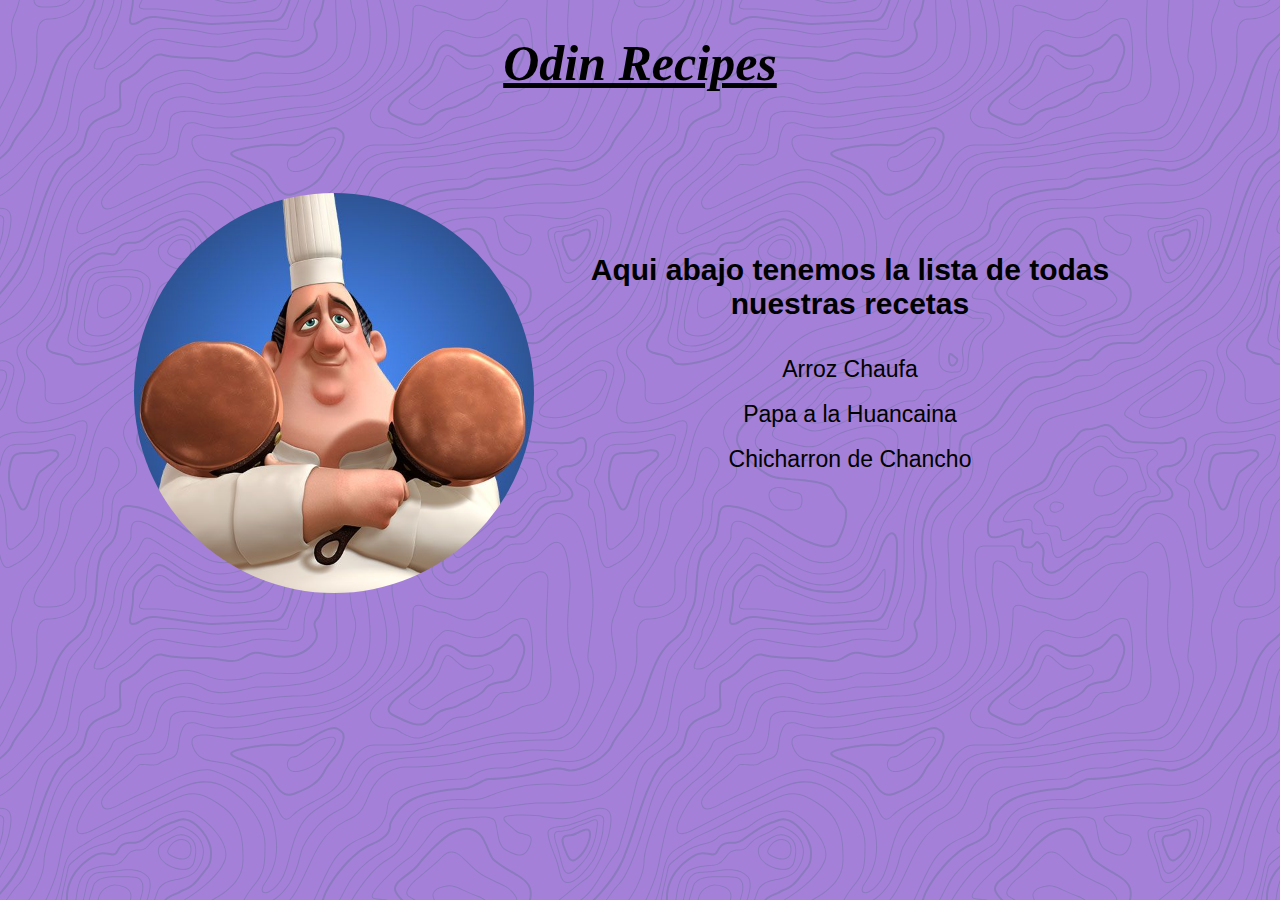
<file: index.html>
<!DOCTYPE html>
<html>
    <head>
        <title>Recetas del Peru</title>
        <link rel="stylesheet" href="style.css">
    </head>
    <body>
        <h1 class="titulo">Odin Recipes</h1> <br>

        <div class="container">
            <a href="https://www.sensacine.com/peliculas/pelicula-46211/"><img  class="chef" src="chef.jpg" alt="gusteau"></a>
            <div class="texto">
                <p>Aqui abajo tenemos la lista de todas nuestras recetas</p>
                
                <ul>
                    <li><a href="recipes/arroz_chaufa.html">Arroz Chaufa</a></li> <br>
                    <li><a href="recipes/papa-a-la-huancaina.html">Papa a la Huancaina</a></li> <br>
                    <li><a href="recipes/chicharron.html">Chicharron de Chancho</a></li> <br>
                </ul>
            </div>
        </div>
        
    </body>
</html>
</file>
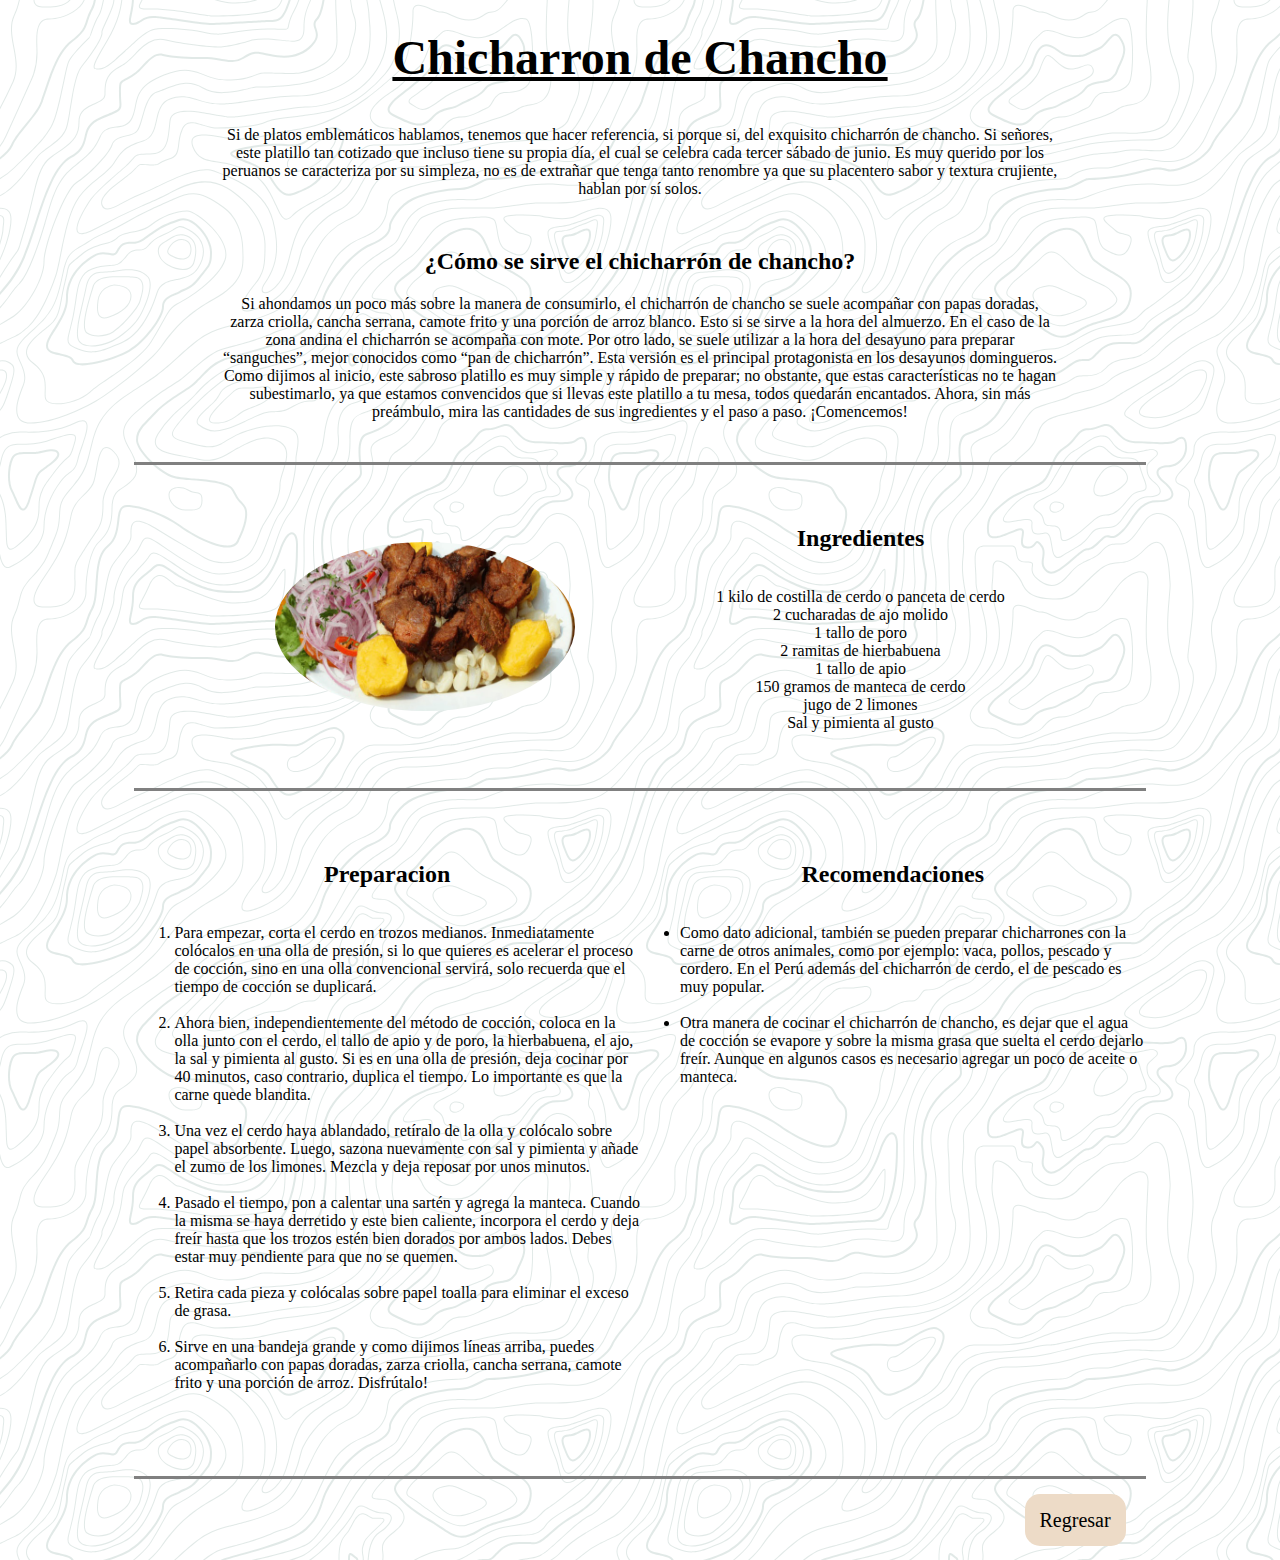
<file: recipes/chicharron.html>
<html>
    <head>
        <title>Chicharron</title>
        <link rel="stylesheet" href="chicharron.css" type="text/css">
    </head>

    <body>
        
        <h1 class="titulo">Chicharron de Chancho</h1>
        <div class="intro">

            <p>Si de platos emblemáticos hablamos, tenemos que hacer referencia, si porque si, del exquisito chicharrón de chancho.
            Si señores, este platillo tan cotizado que incluso tiene su propia día, el cual se celebra cada tercer sábado de junio. Es muy querido por los peruanos se caracteriza por su simpleza, no es de extrañar que tenga tanto renombre ya que su placentero sabor y textura crujiente, hablan por sí solos.</p>
                
            <h2>¿Cómo se sirve el chicharrón de chancho?</h2>
            <p>Si ahondamos un poco más sobre la manera de consumirlo, el chicharrón de chancho se suele acompañar con papas doradas, zarza criolla, cancha serrana, camote frito y una porción de arroz blanco. Esto si se sirve a la hora del almuerzo. En el caso de la zona andina el chicharrón se acompaña con mote.
            Por otro lado, se suele utilizar a la hora del desayuno para preparar “sanguches”, mejor conocidos como “pan de chicharrón”. Esta versión es el principal protagonista en los desayunos domingueros.
            Como dijimos al inicio, este sabroso platillo es muy simple y rápido de preparar; no obstante, que estas características no te hagan subestimarlo, ya que estamos convencidos que si llevas este platillo a tu mesa, todos quedarán encantados.
            Ahora, sin más preámbulo, mira las cantidades de sus ingredientes y el paso a paso. ¡Comencemos!</p>

        </div>
        
        <section class="container">
                <div class="imagen">
                    <img class="chicha" src="../img/chicharron.jpg" alt="chicharron">
                </div>
                <div class="cositas">
                    <h2>Ingredientes</h2>
                    <ul>
                        <li>1 kilo de costilla de cerdo o panceta de cerdo</li>
                        <li>2 cucharadas de ajo molido</li>
                        <li>1 tallo de poro</li>
                        <li>2 ramitas de hierbabuena</li>
                        <li>1 tallo de apio</li>
                        <li>150 gramos de manteca de cerdo</li>
                        <li>jugo de 2 limones</li>
                        <li>Sal y pimienta al gusto</li>
                    </ul>
                </div>
        </section>

        <section class="medio">
            <div class="prep">
                <h2>Preparacion</h2>
                <ol>
                    <li>Para empezar, corta el cerdo en trozos medianos. Inmediatamente colócalos en una olla de presión, si lo que quieres es acelerar el proceso de cocción, sino en una olla convencional servirá, solo recuerda que el tiempo de cocción se duplicará.</li> <br>
                    <li>Ahora bien, independientemente del método de cocción, coloca en la olla junto con el cerdo, el tallo de apio y de poro, la hierbabuena, el ajo, la sal y pimienta al gusto. Si es en una olla de presión, deja cocinar por 40 minutos, caso contrario, duplica el tiempo. Lo importante es que la carne quede blandita.</li> <br>
                    <li>Una vez el cerdo haya ablandado, retíralo de la olla y colócalo sobre papel absorbente. Luego, sazona nuevamente con sal y pimienta y añade el zumo de los limones. Mezcla y deja reposar por unos minutos.</li> <br>
                    <li>Pasado el tiempo, pon a calentar una sartén y agrega la manteca. Cuando la misma se haya derretido y este bien caliente, incorpora el cerdo y deja freír hasta que los trozos estén bien dorados por ambos lados. Debes estar muy pendiente para que no se quemen.</li> <br>
                    <li>Retira cada pieza y colócalas sobre papel toalla para eliminar el exceso de grasa.</li> <br>
                    <li>Sirve en una bandeja grande y como dijimos líneas arriba, puedes acompañarlo con papas doradas, zarza criolla, cancha serrana, camote frito y una porción de arroz. Disfrútalo!</li> <br>
                </ol>
            </div>
            
            <div class="reco">
                <h2>Recomendaciones</h2>
                <ul>
                    <li>Como dato adicional, también se pueden preparar chicharrones con la carne de otros animales, como por ejemplo: vaca, pollos, pescado y cordero. En el Perú además del chicharrón de cerdo, el de pescado es muy popular.</li> <br>
                    <li>Otra manera de cocinar el chicharrón de chancho, es dejar que el agua de cocción se evapore y sobre la misma grasa que suelta el cerdo dejarlo freír. Aunque en algunos casos es necesario agregar un poco de aceite o manteca.</li>
                </ul>
            </div>
                
        </section>

        <div class="link">
            <a href="../index.html">Regresar</a>
        </div>

    </body>
</html>
</file>
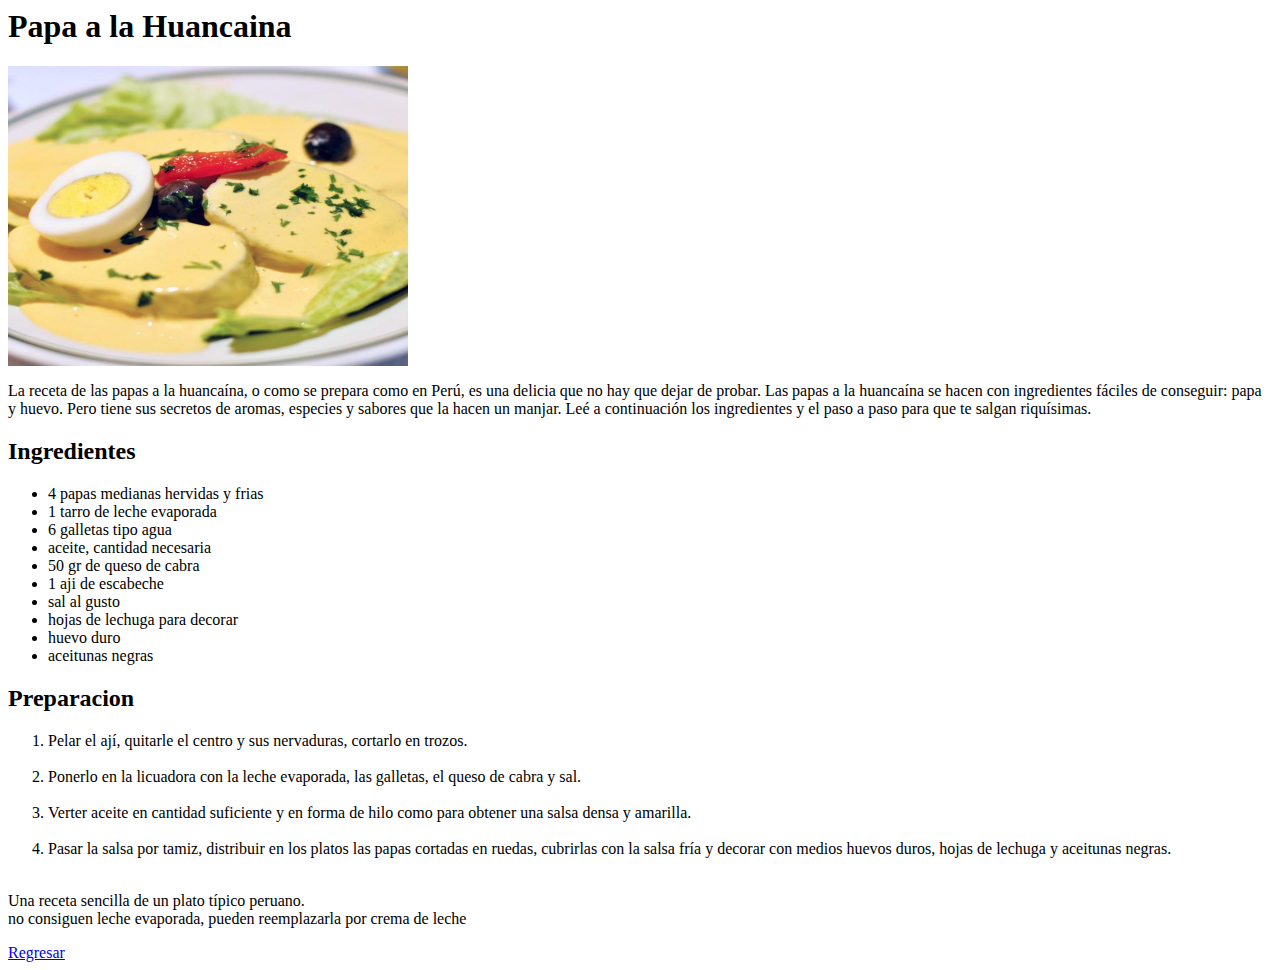
<file: recipes/papa-a-la-huancaina.html>
<html>
    <head>
        <title>Papa a la Huancaina</title>
    </head>

    <body>
        <h1>Papa a la Huancaina</h1>

        <img src="../img/huancaina.jpg" alt="huancaina" width="400" height="300"> <br>

        <p>La receta de las papas a la huancaína, o como se prepara como en Perú, es una delicia que no hay que dejar de probar. Las papas a la huancaína se hacen con ingredientes fáciles de conseguir: papa y huevo. Pero tiene sus secretos de aromas, especies y sabores que la hacen un manjar. Leé a continuación los ingredientes y el paso a paso para que te salgan riquísimas.</p>

        <h2>Ingredientes</h2>
        <ul>
            <li>4 papas medianas hervidas y frias</li>
            <li>1 tarro de leche evaporada</li>
            <li>6 galletas tipo agua</li>
            <li>aceite, cantidad necesaria</li>
            <li>50 gr de queso de cabra</li>
            <li>1 aji de escabeche</li>
            <li>sal al gusto</li>
            <li>hojas de lechuga para decorar</li>
            <li>huevo duro</li>
            <li>aceitunas negras</li>
        </ul>

        <h2>Preparacion</h2>
        <ol>
            <li>Pelar el ají, quitarle el centro y sus nervaduras, cortarlo en trozos.</li> <br>
            <li>Ponerlo en la licuadora con la leche evaporada, las galletas, el queso de cabra y sal.</li> <br>
            <li>Verter aceite en cantidad suficiente y en forma de hilo como para obtener una salsa densa y amarilla.</li> <br>
            <li>Pasar la salsa por tamiz, distribuir en los platos las papas cortadas en ruedas, cubrirlas con la salsa fría y decorar con medios huevos duros, hojas de lechuga y aceitunas negras.</li> <br>
        </ol>

        <p>Una receta sencilla de un plato típico peruano. <br> no consiguen leche evaporada, pueden reemplazarla por crema de leche</p>

        <a href="../index.html">Regresar</a>

    </body>
</html>
</file>
<file: style.css>
body {
    background-color: #a480d9;
background-image: url("data:image/svg+xml,%3Csvg xmlns='http://www.w3.org/2000/svg' width='600' height='600' viewBox='0 0 600 600'%3E%3Cpath fill='%232a6459' fill-opacity='0.21' d='M600 325.1v-1.17c-6.5 3.83-13.06 7.64-14.68 8.64-10.6 6.56-18.57 12.56-24.68 19.09-5.58 5.95-12.44 10.06-22.42 14.15-1.45.6-2.96 1.2-4.83 1.9l-4.75 1.82c-9.78 3.75-14.8 6.27-18.98 10.1-4.23 3.88-9.65 6.6-16.77 8.84-1.95.6-3.99 1.17-6.47 1.8l-6.14 1.53c-5.29 1.35-8.3 2.37-10.54 3.78-3.08 1.92-6.63 3.26-12.74 5.03a384.1 384.1 0 0 1-4.82 1.36c-2.04.58-3.6 1.04-5.17 1.52a110.03 110.03 0 0 0-11.2 4.05c-2.7 1.15-5.5 3.93-8.78 8.4a157.68 157.68 0 0 0-6.15 9.2c-5.75 9.07-7.58 11.74-10.24 14.51a50.97 50.97 0 0 1-4.6 4.22c-2.33 1.9-10.39 7.54-11.81 8.74a14.68 14.68 0 0 0-3.67 4.15c-1.24 2.3-1.9 4.57-2.78 8.87-2.17 10.61-3.52 14.81-8.2 22.1-4.07 6.33-6.8 9.88-9.83 12.99-.47.48-.95.96-1.5 1.48l-3.75 3.56c-1.67 1.6-3.18 3.12-4.86 4.9a42.44 42.44 0 0 0-9.89 16.94c-2.5 8.13-2.72 15.47-1.76 27.22.47 5.82.51 6.36.51 8.18 0 10.51.12 17.53.63 25.78.24 4.05.56 7.8.97 11.22h.9c-1.13-9.58-1.5-21.83-1.5-37 0-1.86-.04-2.4-.52-8.26-.94-11.63-.72-18.87 1.73-26.85a41.44 41.44 0 0 1 9.65-16.55c1.67-1.76 3.18-3.27 4.83-4.85.63-.6 3.13-2.96 3.75-3.57a71.6 71.6 0 0 0 1.52-1.5c3.09-3.16 5.86-6.76 9.96-13.15 4.77-7.42 6.15-11.71 8.34-22.44.86-4.21 1.5-6.4 2.68-8.6.68-1.25 1.79-2.48 3.43-3.86 1.38-1.15 9.43-6.8 11.8-8.72 1.71-1.4 3.26-2.81 4.7-4.3 2.72-2.85 4.56-5.54 10.36-14.67a156.9 156.9 0 0 1 6.1-9.15c3.2-4.33 5.9-7.01 8.37-8.07 3.5-1.5 7.06-2.77 11.1-4.02a233.84 233.84 0 0 1 7.6-2.2l2.38-.67c6.19-1.79 9.81-3.16 12.98-5.15 2.14-1.33 5.08-2.33 10.27-3.65l6.14-1.53c2.5-.63 4.55-1.2 6.52-1.82 7.24-2.27 12.79-5.06 17.15-9.05 4.05-3.72 9-6.2 18.66-9.9l4.75-1.82c1.87-.72 3.39-1.31 4.85-1.91 10.1-4.15 17.07-8.32 22.76-14.4 6.05-6.45 13.95-12.4 24.49-18.92 1.56-.96 7.82-4.6 14.15-8.33v-64.58c-4 8.15-8.52 14.85-12.7 17.9-2.51 1.82-5.38 4.02-9.04 6.92a1063.87 1063.87 0 0 0-6.23 4.98l-1.27 1.02a2309.25 2309.25 0 0 1-4.87 3.9c-7.55 6-12.9 10.05-17.61 13.19-3.1 2.06-3.86 2.78-8.06 7.13-5.84 6.07-11.72 8.62-29.15 10.95-11.3 1.5-20.04 4.91-30.75 11.07-1.65.94-7.27 4.27-6.97 4.1-2.7 1.58-4.69 2.69-6.64 3.66-5.63 2.8-10.47 4.17-15.71 4.17-17.13 0-41.44 11.51-51.63 22.83-12.05 13.4-31.42 27.7-45.25 31.16-7.4 1.85-11.85 7.05-14.04 14.69-1.26 4.4-1.58 8.28-1.58 13.82 0 .82.01.98.24 3.63.45 5.18.35 8.72-.77 13.26-1.53 6.2-4.89 12.6-10.59 19.43-13.87 16.65-22.88 46.58-22.88 71.68 0 2.39.02 4.26.06 8.75.12 10.8.1 15.8-.22 21.95-.56 11.18-2.09 20.73-5 29.3h-1.05c2.94-8.56 4.49-18.12 5.05-29.35.31-6.13.34-11.1.22-21.9-.04-4.48-.06-6.36-.06-8.75 0-25.32 9.07-55.47 23.12-72.32 5.6-6.72 8.88-12.99 10.38-19.03 1.09-4.4 1.18-7.85.74-12.93-.23-2.7-.24-2.86-.24-3.72 0-5.62.32-9.57 1.62-14.1 2.28-7.95 6.97-13.44 14.76-15.39 13.6-3.4 32.82-17.59 44.75-30.84C409 360.14 433.58 348.5 451 348.5c5.07 0 9.77-1.33 15.26-4.07 1.93-.96 3.9-2.05 6.58-3.62-.3.18 5.33-3.16 6.98-4.11 10.82-6.21 19.66-9.67 31.11-11.2 17.23-2.3 22.9-4.75 28.57-10.64 4.25-4.41 5.04-5.16 8.22-7.28 4.68-3.11 10.01-7.14 17.55-13.14a1113.33 1113.33 0 0 0 4.86-3.89l1.28-1.02a4668.54 4668.54 0 0 1 6.23-4.98c3.67-2.9 6.55-5.12 9.07-6.95 4.37-3.19 9.16-10.56 13.29-19.4v66.9zm0-116.23c-.62.01-1.27.06-1.95.13-6.13.63-13.83 3.45-21.83 7.45-3.64 1.82-8.46 2.67-14.17 2.71-4.7.04-9.72-.47-14.73-1.33-1.7-.3-3.26-.61-4.67-.93a31.55 31.55 0 0 0-3.55-.57 273.4 273.4 0 0 0-16.66-.88c-10.42-.16-17.2.74-17.97 2.73-.38.97.6 2.55 3.03 4.87 1.01.97 2.22 2.03 4.04 3.55a1746.07 1746.07 0 0 0 4.79 4.02c1.39 1.2 3.1 1.92 5.5 2.5.7.16.86.2 2.64.54 3.53.7 5.03 1.25 6.15 2.63 1.41 1.76 1.4 4.54-.15 8.88-2.44 6.83-5.72 10.05-10.19 10.33-3.63.23-7.6-1.29-14.52-5.06-4.53-2.47-6.82-7.3-8.32-15.26-.17-.87-.32-1.78-.5-2.86l-.43-2.76c-1.05-6.58-1.9-9.2-3.73-10.11-.81-.4-1.59-.74-2.36-1-2.27-.77-4.6-1.02-8.1-.92-2.29.07-14.7 1-13.77.93-20.55 1.37-28.8 5.05-37.09 14.99a133.07 133.07 0 0 0-4.25 5.44l-2.3 3.09-2.51 3.32c-4.1 5.36-7.06 8.48-10.39 11.12-.65.52-1.33 1.04-2.13 1.62l-4.11 2.94a106.8 106.8 0 0 0-5.16 3.99c-4.55 3.74-9.74 8.6-16.25 15.38-8.25 8.58-11.78 13.54-11.7 15.95.07 1.65 1.64 2.11 6.79 2.38 1.61.09 2.15.12 2.98.2 2.95.24 5.09.73 6.81 1.68 7.48 4.15 11.63 7.26 13.95 11.58 3.3 6.15.8 12.88-8.89 20.26-8.28 6.3-11.1 10.37-11.31 14.96-.06 1.17 0 1.93.26 4.43.69 6.47.25 10.65-2.8 17.42a44.23 44.23 0 0 1-4.16 7.53c-2.82 3.97-5.47 5.74-10.6 7.69-.43.16-3.34 1.23-4.27 1.59-1.8.68-3.38 1.36-5.01 2.14-4.18 2-8.4 4.6-13.1 8.24-8.44 6.51-13.23 14.56-15.98 25.06-1.1 4.2-1.55 6.81-2.8 15.21-1.26 8.6-2.17 12.64-4.08 16.55-2.1 4.28-11.93 26.59-12.97 28.88a382.7 382.7 0 0 1-6.37 13.41c-4.07 8.11-7.61 14.07-10.73 17.81-5.38 6.46-8.98 14.37-13.77 28.42a810.14 810.14 0 0 0-1.89 5.6c-1.8 5.35-2.96 8.6-4.26 11.85-6.13 15.32-25.43 26.31-46.46 26.31-11.2 0-20.58-2.74-31.02-8.55-5.6-3.13-4.55-2.42-22.26-14.54-14.33-9.8-17.7-10.73-20.47-6.9-.37.5-1.81 2.74-1.83 2.77a52.24 52.24 0 0 1-4.94 5.9c-.73.79-5.52 5.87-6.97 7.45-2.38 2.6-4.3 4.81-5.98 6.93a45.6 45.6 0 0 0-5.08 7.66c-1.29 2.57-1.9 5.25-2.66 10.6a997.6 997.6 0 0 1-.46 3.18h-1l.47-3.32c.77-5.45 1.4-8.2 2.75-10.9a46.54 46.54 0 0 1 5.2-7.84c1.7-2.14 3.63-4.38 6.03-6.98 1.45-1.59 6.24-6.68 6.96-7.46a51.58 51.58 0 0 0 4.84-5.78s1.47-2.26 1.86-2.8c3.25-4.5 7.08-3.44 21.84 6.67 17.67 12.08 16.62 11.38 22.19 14.48 10.3 5.73 19.5 8.43 30.53 8.43 20.65 0 39.57-10.77 45.54-25.69a219.7 219.7 0 0 0 4.24-11.8 6752.32 6752.32 0 0 0 1.88-5.6c4.83-14.16 8.47-22.14 13.96-28.73 3.05-3.66 6.56-9.57 10.6-17.61 1.97-3.93 4.04-8.31 6.35-13.38 1.03-2.28 10.88-24.61 12.98-28.91 1.85-3.79 2.75-7.76 4-16.25 1.24-8.44 1.7-11.07 2.81-15.32 2.8-10.7 7.71-18.94 16.33-25.6a73.18 73.18 0 0 1 13.29-8.35c1.66-.8 3.27-1.48 5.08-2.18.94-.36 3.86-1.43 4.28-1.59 4.95-1.88 7.44-3.55 10.14-7.33 1.35-1.9 2.68-4.3 4.06-7.37 2.97-6.58 3.39-10.59 2.72-16.9a27.13 27.13 0 0 1-.27-4.58c.22-4.94 3.21-9.24 11.7-15.7 9.33-7.11 11.66-13.34 8.62-19-2.2-4.09-6.25-7.12-13.55-11.17-1.57-.88-3.6-1.33-6.42-1.57-.8-.07-1.34-.1-2.95-.19-5.77-.3-7.63-.85-7.72-3.34-.1-2.81 3.5-7.87 11.97-16.69 6.53-6.8 11.75-11.69 16.33-15.45 1.79-1.47 3.42-2.72 5.2-4.03l4.12-2.94c.79-.58 1.46-1.08 2.1-1.59 3.26-2.6 6.16-5.65 10.21-10.94a383.2 383.2 0 0 0 2.5-3.32l2.31-3.09c1.8-2.39 3.04-4 4.29-5.48 8.47-10.17 16.98-13.96 37.27-15.3-.44.02 12-.9 14.32-.98 3.62-.1 6.05.16 8.46.98.8.27 1.62.62 2.47 1.04 2.27 1.14 3.17 3.87 4.27 10.85l.44 2.76c.17 1.07.33 1.97.5 2.83 1.44 7.69 3.62 12.29 7.8 14.57 6.76 3.68 10.6 5.15 13.99 4.94 4-.25 6.99-3.17 9.3-9.67 1.45-4.04 1.46-6.49.32-7.92-.9-1.12-2.28-1.62-5.57-2.27a55.8 55.8 0 0 1-2.67-.55c-2.54-.6-4.39-1.4-5.93-2.71a252.63 252.63 0 0 0-4.78-4.01 84.35 84.35 0 0 1-4.08-3.6c-2.73-2.6-3.86-4.43-3.28-5.95 1.02-2.64 7.82-3.54 18.93-3.37a230.56 230.56 0 0 1 16.73.88c2.76.39 3.2.49 3.68.6 1.4.3 2.95.62 4.62.91a82.9 82.9 0 0 0 14.56 1.32c5.56-.04 10.24-.86 13.73-2.6 8.1-4.05 15.89-6.9 22.17-7.56.7-.07 1.4-.11 2.05-.13v1zm0-100.94v1.5c-8.62 16.05-17.27 29.55-23.65 35.92-3.19 3.2-7.62 4.9-13.54 5.56-4.45.48-8.28.4-19.18-.2-9.91-.55-15.32-.44-20.52.78a84.05 84.05 0 0 1-15 2.11l-2.25.14c-12.49.75-19.37 1.78-32.72 5.74-4.5 1.33-9.27 2.49-14.3 3.48a246.27 246.27 0 0 1-32.6 3.97c-7.56.45-13.21.57-20.24.57-5.4 0-11.9 1.61-18 5.18-8.3 4.87-15.06 12.87-19.53 24.5a68.57 68.57 0 0 1-4.56 9.8c-3.6 6.2-6.92 8.99-13.38 12.18l-4.03 1.96a64.48 64.48 0 0 0-15.16 10.25c-8.2 7.33-13.72 16.63-22.54 35.6l-2.08 4.49c-7.3 15.7-11.5 23.3-17.35 29.87-7.7 8.66-20.25 14.42-40.31 20.08-4.37 1.23-19.04 5.08-19.24 5.13-6.92 1.87-11.68 3.34-15.63 4.92-10.55 4.22-18.71 10.52-36.38 26.52l-1.7 1.54c-8.58 7.76-13.41 11.9-18.81 15.88-3.95 2.9-8 5.67-12.97 8.91-2.06 1.34-10.3 6.6-12.33 7.94-11.52 7.5-18.53 13.04-24.62 20.08a62.01 62.01 0 0 0-6.44 8.85c-4.13 6.91-6.27 13.15-9.2 25.11l-1.54 6.26c-.6 2.45-1.15 4.54-1.72 6.58-2.97 10.7-6.9 17.36-14.78 26.91L69.6 491a148.51 148.51 0 0 0-4.19 5.3 23.9 23.9 0 0 0-3.44 6.28c-1.16 3.23-1.52 5.9-1.87 11.94-.58 10.05-1.42 15.04-4.63 22.67-1.57 3.72-5.66 14.02-6.41 15.8a73.46 73.46 0 0 1-3.57 7.4c-2.88 5.14-6.71 10.12-13.12 16.95-5.96 6.36-8.87 10.9-10.61 16a56.88 56.88 0 0 0-1.38 4.82l-.46 1.84h-1.03l.52-2.08c.52-2.09.92-3.49 1.4-4.9 1.8-5.25 4.78-9.9 10.84-16.36 6.35-6.78 10.13-11.7 12.97-16.77a72.5 72.5 0 0 0 3.52-7.29c.75-1.76 4.84-12.06 6.4-15.8 3.17-7.5 3.99-12.4 4.56-22.33.35-6.14.72-8.88 1.93-12.23a24.9 24.9 0 0 1 3.58-6.54c1.27-1.7 2.6-3.37 4.22-5.34l4.11-4.95c7.8-9.46 11.66-16 14.59-26.54.56-2.04 1.1-4.12 1.71-6.56l1.53-6.26c2.96-12.04 5.13-18.36 9.32-25.39 1.84-3.08 4-6.05 6.54-8.99 6.17-7.12 13.24-12.7 24.83-20.26 2.05-1.33 10.28-6.6 12.33-7.94 4.96-3.22 9-5.98 12.92-8.87 5.37-3.95 10.19-8.08 18.74-15.82l1.7-1.54c17.76-16.09 25.98-22.43 36.67-26.7 4-1.6 8.8-3.09 15.75-4.96.21-.06 14.87-3.9 19.22-5.13 19.9-5.61 32.32-11.31 39.85-19.78 5.76-6.48 9.93-14.02 17.18-29.64l2.09-4.5c8.87-19.07 14.44-28.46 22.77-35.9a65.48 65.48 0 0 1 15.38-10.4l4.04-1.97c6.3-3.1 9.47-5.77 12.96-11.77a67.6 67.6 0 0 0 4.48-9.67c4.56-11.84 11.47-20.02 19.97-25 6.25-3.66 12.93-5.32 18.5-5.32 7.01 0 12.65-.12 20.17-.57a245.3 245.3 0 0 0 32.47-3.96c5-.98 9.75-2.13 14.22-3.45 13.43-3.98 20.38-5.02 32.94-5.78l2.24-.14c5.76-.37 9.8-.9 14.85-2.09 5.31-1.25 10.79-1.35 22.6-.7 9.04.5 12.84.58 17.21.1 5.71-.62 9.94-2.26 12.95-5.26 6.44-6.45 15.3-20.37 24.35-36.72zm0 450.21c-1.28-4.6-2.2-10.55-3.33-20.25l-.24-2.04-.23-2.03c-1.82-15.7-3.07-21.98-5.55-24.47-2.46-2.46-3.04-5.03-2.52-8.64.1-.6.18-1.1.39-2.15.69-3.54.77-5.04.08-6.84-.91-2.38-3.31-4.41-7.79-6.26-5.08-2.09-6.52-4.84-4.89-8.44.66-1.45 1.79-3.02 3.52-5.01 1.04-1.2 5.48-5.96 5.08-5.53 6.15-6.7 8.98-11.34 8.98-16.48a15.2 15.2 0 0 1 6.5-12.89v1.26a14.17 14.17 0 0 0-5.5 11.63c0 5.47-2.93 10.29-9.24 17.16.38-.42-4.04 4.33-5.07 5.5-1.67 1.93-2.75 3.43-3.36 4.77-1.37 3.04-.23 5.22 4.36 7.1 4.71 1.95 7.32 4.16 8.34 6.83.78 2.04.7 3.67-.03 7.4-.2 1.03-.3 1.51-.38 2.09-.48 3.33.03 5.59 2.23 7.8 2.74 2.74 3.98 8.96 5.84 25.06l.24 2.03.23 2.04c.82 7.01 1.53 12.06 2.34 16.03v4.33zm0-62.16c-1.4-3.13-4.43-9.9-4.95-11.17-1.02-2.53-1.25-3.8-.91-5.18.2-.84 2.05-4.68 2.32-5.33a70.79 70.79 0 0 0 3.54-11.2v3.99a62.82 62.82 0 0 1-2.62 7.6c-.31.75-2.09 4.46-2.27 5.18-.28 1.12-.08 2.22.87 4.57.41 1.02 2.5 5.7 4.02 9.09v2.45zm0-85.09c-1.65 1.66-3.66 2.9-6.4 4.13-.25.1-13.97 5.47-20.4 8.43-9.35 4.32-16.7 5.9-23.03 5.25-5.08-.53-9.02-2.25-14.77-5.92l-3.2-2.07a77.4 77.4 0 0 0-5.44-3.27c-4.05-2.18-3.25-5.8 1.47-10.47 3.71-3.68 9.6-7.93 18.73-13.8l4.46-2.82c17.95-11.33 18.22-11.5 22.27-14.74 11.25-9 19.69-14.02 26.31-15.1v1.02c-6.37 1.1-14.62 6-25.69 14.86-4.1 3.28-4.34 3.44-22.36 14.8a652.4 652.4 0 0 0-4.45 2.83c-9.07 5.83-14.92 10.05-18.57 13.66-4.31 4.28-4.95 7.13-1.7 8.88 1.7.91 3.29 1.88 5.5 3.3l3.2 2.08c5.64 3.59 9.45 5.25 14.34 5.76 6.13.64 13.32-.9 22.52-5.15 6.46-2.98 20.18-8.35 20.4-8.44 3.04-1.37 5.1-2.71 6.81-4.69v1.47zm0-41.37v1c-6.56.26-12.11 3.13-19.71 9.08l-4.63 3.68a51.87 51.87 0 0 1-4.4 3.14c-.82.52-5.51 3.33-6.22 3.76-3.31 2-6.15 3.8-8.87 5.6a112.61 112.61 0 0 0-8.16 5.92c-4.61 3.72-7.4 6.9-7.97 9.35-.63 2.67 1.48 4.53 7.05 5.46 10.7 1.78 20.92-.05 30.45-4.65a61.96 61.96 0 0 0 17.1-12.2 41.8 41.8 0 0 0 5.36-7.42v1.92a38.94 38.94 0 0 1-4.64 6.19 62.95 62.95 0 0 1-17.39 12.41c-9.7 4.68-20.13 6.55-31.05 4.73-6.06-1-8.65-3.29-7.85-6.67.64-2.74 3.53-6.05 8.31-9.9 2.35-1.9 5.1-3.88 8.24-5.97 2.73-1.82 5.58-3.61 8.9-5.62.72-.44 5.4-3.24 6.22-3.75 1.26-.8 2.6-1.76 4.3-3.09.8-.62 3.9-3.1 4.63-3.67 7.77-6.1 13.49-9.04 20.33-9.3zm0-154.6v1c-1.75-.24-4.3.23-7.82 1.55-10.01 3.75-13.8 5.07-19.15 6.76-1.78.56-2.63.83-3.87 1.24-1.48.5-3.16.76-6.74 1.16a1550.34 1550.34 0 0 0-2.64.3c-7.8.94-11.28 2.47-11.28 6.07 0 4.45 2.89 13.18 7.96 25.81a57.34 57.34 0 0 1 2.33 7.6 258.32 258.32 0 0 1 .84 3.46c1.86 7.62 3.17 10.71 5.56 11.67 2.21.88 4.7.6 7.47-.72 3.48-1.69 7.22-4.94 11.2-9.47 1.52-1.7 2.97-3.49 4.59-5.57l3.16-4.1c2.59-3.23 6.07-12.21 8.39-20.23v3.45c-2.29 7.2-5.27 14.5-7.61 17.41-.44.55-2.67 3.46-3.15 4.09-1.63 2.1-3.1 3.9-4.62 5.62-4.08 4.61-7.9 7.94-11.53 9.7-2.99 1.44-5.77 1.75-8.28.74-2.84-1.13-4.2-4.34-6.15-12.35a2097.48 2097.48 0 0 1-.84-3.46c-.8-3.2-1.47-5.45-2.28-7.46-5.14-12.8-8.04-21.55-8.04-26.19 0-4.37 3.84-6.06 12.16-7.07a160.9 160.9 0 0 1 2.65-.3c3.5-.39 5.15-.64 6.53-1.1 1.26-.42 2.1-.7 3.88-1.26 5.34-1.68 9.11-3 19.1-6.74 3.53-1.32 6.22-1.84 8.18-1.61zM0 292c10.13-11.31 18.13-23.2 23.07-35.39 3.3-8.14 6.09-16.12 10.81-30.55l1.59-4.84c6.53-19.94 10.11-29.82 14.77-39.56 6.07-12.72 12.55-21.18 20.27-25.54 6.66-3.76 10.2-7.86 12.22-13.15a46.6 46.6 0 0 0 1.86-6.58c1.23-5.2 2.05-7.59 3.93-10.36 2.45-3.62 6.27-6.53 12.1-8.96 15.78-6.58 16.73-7.04 18.05-9.01.65-.98.83-2.15.74-4.51-.03-.73-.23-3.82-.24-4A93.8 93.8 0 0 1 119 94c0-10.04.18-11.37 2.37-13.15.52-.42 1.13-.8 2.07-1.3.27-.14 2.18-1.12 2.84-1.48a68.4 68.4 0 0 0 9.12-5.87c2.06-1.54 2.64-2.14 8.01-7.93 3.78-4.09 6.21-6.36 8.96-8.12 3.64-2.33 7.2-3.12 10.9-2.11 4.4 1.2 10.81 2 18.78 2.46 6.9.4 12.9.5 21.95.5 4.87 0 8.97.47 15.4 1.57 7.77 1.33 9.3 1.54 12.38 1.54 4.05 0 7.43-.88 10.68-2.95 5.06-3.22 8.11-4.67 11.2-5.2 3.62-.64 4.77-.46 16.55 2.06 17.26 3.7 30.85 1.36 41.06-9.7 5.1-5.53 5.48-8.9 3.48-14.8-.83-2.42-1.03-3.1-1.17-4.3-.29-2.52.5-4.71 2.71-6.93 2.65-2.65 4.72-9.17 6.22-18.29h2.03c-1.56 9.71-3.77 16.65-6.83 19.7-1.79 1.8-2.36 3.39-2.14 5.28.11 1 .3 1.63 1.07 3.9 2.22 6.53 1.76 10.66-3.9 16.8-10.77 11.66-25.07 14.13-42.95 10.3-11.42-2.45-12.55-2.62-15.78-2.06-2.77.48-5.62 1.84-10.47 4.92a20.93 20.93 0 0 1-11.76 3.27c-3.25 0-4.81-.22-12.73-1.57C212.74 59.46 208.73 59 204 59c-9.1 0-15.11-.1-22.07-.5-8.09-.47-14.62-1.29-19.2-2.54-5.62-1.53-10.17 1.38-17.85 9.66-5.5 5.94-6.08 6.53-8.28 8.18a70.38 70.38 0 0 1-9.38 6.03c-.68.37-2.58 1.35-2.84 1.49-.84.44-1.35.76-1.75 1.08C121.16 83.6 121 84.8 121 94c0 1.85.06 3.54.17 5.44 0 .17.2 3.28.24 4.03.1 2.75-.13 4.29-1.08 5.71-1.67 2.5-2.27 2.8-18.95 9.74-5.48 2.29-8.99 4.96-11.2 8.24-1.71 2.51-2.47 4.73-3.64 9.7-.83 3.5-1.21 4.92-1.94 6.83-2.18 5.73-6.05 10.19-13.1 14.18-7.3 4.12-13.55 12.28-19.46 24.66-4.6 9.64-8.17 19.46-14.67 39.32l-1.58 4.84c-4.75 14.47-7.54 22.48-10.86 30.69-5.28 13.01-13.95 25.65-24.93 37.6v-2.97zm0 78v-.5l1-.01c6.32 0 7.47 5.2 4.6 13.36a60.36 60.36 0 0 1-5.6 11.3v-1.92a57.76 57.76 0 0 0 4.65-9.72c2.69-7.6 1.71-12.02-3.65-12.02-.34 0-.67 0-1 .02v-46.59a340.96 340.96 0 0 0 13.71-8.34c13.66-9.46 29.79-37.6 29.79-53.59 0-18.1 21.57-72.64 32.23-79.42 12.71-8.09 32.24-27.96 35.8-37.75 1.93-5.3 5.5-7.27 14.42-9.37 6.15-1.44 8.64-2.42 10.67-4.79 1.5-1.74 2.72-4.79 4.33-10.3.23-.78 1.9-6.68 2.43-8.46 3.62-12.08 7.3-18.49 13.47-20.39 2.5-.76 3.03-.98 9.74-3.7 7.49-3.03 11.97-4.43 17.12-4.92 6.75-.65 13.13.75 19.55 4.67 5.43 3.32 12.19 4.72 20.17 4.56 6.03-.12 12.2-1.07 19.83-2.8 1.82-.4 7.38-1.74 8.26-1.94 2.69-.6 4.34-.89 5.48-.89 4.97 0 8.93-.05 14.2-.27 7.9-.32 15.56-.92 22.75-1.88 8.5-1.14 15.9-2.73 21.88-4.82 18.9-6.62 32.64-18.3 33.67-27.59.29-2.56.4-2.96 2.79-11.11 2.33-7.95 3.21-12.93 2.72-18.23-.2-2.24-.69-4.38-1.48-6.42-1.5-3.92-2.63-9.4-3.43-16.18h.9c.77 6.47 1.89 11.72 3.47 15.82a24.93 24.93 0 0 1 1.54 6.69c.5 5.46-.4 10.54-2.77 18.6-2.36 8.06-2.47 8.47-2.74 10.95-1.09 9.75-15.1 21.68-34.33 28.41-6.06 2.12-13.52 3.72-22.09 4.87-7.22.96-14.92 1.57-22.83 1.89-5.3.21-9.27.27-14.25.27-1.04 0-2.64.27-5.26.87-.87.2-6.43 1.53-8.26 1.94-7.68 1.73-13.92 2.7-20.03 2.82-8.15.17-15.1-1.27-20.71-4.7-6.23-3.81-12.4-5.16-18.93-4.54-5.04.48-9.44 1.86-16.84 4.86-6.75 2.74-7.29 2.95-9.82 3.73-5.73 1.76-9.28 7.96-12.81 19.72-.53 1.77-2.2 7.66-2.43 8.46-1.66 5.65-2.91 8.78-4.53 10.67-2.22 2.58-4.84 3.62-12.01 5.3-7.8 1.83-11.13 3.66-12.9 8.54-3.65 10.04-23.32 30.06-36.2 38.25C65.94 190 44.5 244.2 44.5 262c0 16.34-16.3 44.78-30.22 54.41-2.14 1.48-8.24 5.12-14.28 8.68v-1.16 46.09zm0-173.7v-1.11c7.42-3.82 14.55-10.23 21.84-18.98 3.8-4.56 14.21-18.78 15.79-20.55 1.8-2.04 4.06-3.96 7.42-6.45 1.08-.8 4.92-3.57 5.49-3.99 9.36-6.85 14-11.96 15.98-19.36.8-2.98 1.54-6.78 2.46-12.3.23-1.44 2-12.46 2.56-15.79 2.87-16.77 5.73-26.79 10.07-32.1C92.46 52.43 101.5 38.13 101.5 33c0-2.54.34-3.35 6.05-15.71.68-1.49 1.25-2.74 1.77-3.93 2.5-5.75 3.9-10.04 4.14-13.36h1c-.23 3.48-1.66 7.87-4.23 13.76-.52 1.2-1.09 2.45-1.78 3.95-5.54 12.01-5.95 12.99-5.95 15.29 0 5.47-9.09 19.84-20.11 33.31-4.2 5.12-7.03 15.06-9.86 31.64-.57 3.33-2.33 14.33-2.57 15.78-.92 5.56-1.67 9.38-2.48 12.4-2.05 7.68-6.82 12.93-16.35 19.91l-5.49 3.98c-3.3 2.45-5.51 4.34-7.27 6.31-1.53 1.73-11.94 15.93-15.76 20.53-7.52 9.02-14.88 15.6-22.61 19.46zm0 361.83v-4.33c.48 2.36 1 4.35 1.6 6.15 2 6.03 4.6 8.26 8.19 6.59C28.76 557.69 43.5 542.4 43.5 527c0-16.2 6.37-31.99 17.1-46.3 1.88-2.5 3.66-4.4 5.53-6 .73-.62 1.45-1.18 2.3-1.8l2-1.43c3.68-2.68 5.32-5.28 7.08-12.59.75-3.07 1.38-5.02 4.2-13.26l.63-1.88c3.24-9.58 4.56-14.97 4.17-18.65-.48-4.43-3.8-5.23-11.3-1.64a81.12 81.12 0 0 1-9.15 3.7c-13.89 4.67-26.96 5.8-42.66 5.42l-1.95-.05-1.45-.02a39.8 39.8 0 0 0-15.05 2.96A21.81 21.81 0 0 0 0 438.37v-1.26a23.55 23.55 0 0 1 4.55-2.57 40.77 40.77 0 0 1 16.92-3.02l1.95.05c15.6.38 28.57-.75 42.32-5.37a80.12 80.12 0 0 0 9.04-3.65c8.04-3.84 12.16-2.85 12.72 2.43.42 3.89-.92 9.34-4.21 19.08l-.64 1.88c-2.8 8.2-3.43 10.15-4.16 13.18-1.82 7.52-3.59 10.34-7.47 13.16l-2 1.43c-.84.6-1.54 1.15-2.25 1.75a35.45 35.45 0 0 0-5.37 5.84c-10.61 14.15-16.9 29.74-16.9 45.7 0 15.88-15 31.45-34.29 40.45-4.3 2.01-7.39-.66-9.56-7.18-.23-.68-.44-1.39-.65-2.13zm0-62.16v-2.45l1.46 3.27c2.1 4.8 3.46 10.33 4.26 16.77.66 5.3.84 9.3 1.04 18.5.2 9.32.5 12.75 1.63 15.05 1.28 2.6 3.67 2.35 8.29-1.5 17.14-14.3 21.82-22.9 21.82-38.62 0-7.17 1.1-12.39 3.7-17.68 2.27-4.67 3.65-6.62 13.4-19.62a69.8 69.8 0 0 1 7.6-8.79 44.76 44.76 0 0 1 3.54-3.06c.38-.3.64-.52.89-.74a10.47 10.47 0 0 0 2.63-3.32 35.78 35.78 0 0 0 2.26-5.94l.37-1.2.36-1.15c.29-.91.48-1.55.66-2.16.45-1.53.74-2.68.91-3.66.38-2.2.12-3.49-.85-4.15-2.35-1.61-9.28-.24-23.8 4.94-9.54 3.4-16.12 4.17-27.85 4.26-7.71.06-10.43.4-13.25 2.12-3.48 2.12-5.84 6.4-7.58 14.26-.5 2.2-.99 4.19-1.49 5.98v-3.98l.51-2.22c1.8-8.1 4.28-12.6 8.04-14.9 3.04-1.85 5.86-2.2 13.77-2.26 11.61-.09 18.1-.84 27.51-4.2 14.93-5.32 21.95-6.71 24.7-4.83 1.38.94 1.71 2.6 1.28 5.15a33.69 33.69 0 0 1-.94 3.78l-.66 2.17-.36 1.15-.37 1.2a36.64 36.64 0 0 1-2.33 6.1c-.8 1.53-1.61 2.52-2.86 3.61l-.92.77-1.02.83c-.9.74-1.65 1.4-2.47 2.18a68.84 68.84 0 0 0-7.48 8.66c-9.7 12.93-11.07 14.87-13.31 19.46-2.52 5.15-3.59 10.22-3.59 17.24 0 16.04-4.82 24.91-22.18 39.38-5.04 4.2-8.18 4.55-9.83 1.18-1.22-2.5-1.52-5.94-1.73-15.47-.2-9.16-.38-13.15-1.03-18.4-.79-6.34-2.12-11.8-4.19-16.49L0 495.98zM379.27 0h1.04l1.5 5.26c3.28 11.56 4.89 19.33 5.26 27.8.49 11.01-1.52 21.26-6.63 31.17-7.8 15.13-20.47 26.5-36.22 34.1-12.38 5.96-26.12 9.17-36.22 9.17-6.84 0-17.24 1.38-37.27 4.62l-2.27.37c-24.5 3.99-31.65 5-37.46 5-3.49 0-4.08-.08-19.54-2.8-3.56-.64-6.32-1.1-9-1.5-20.23-2.96-31-1.2-31.96 7.86-.1.85-.18 1.72-.29 2.81l-.27 2.73c-1.1 10.9-2.02 15.73-4.31 19.96-2.9 5.34-7.77 7.95-15.63 7.95-10.2 0-12.92.6-15.5 3.17.52-.51-5.03 5.85-8.16 8.7-2.75 2.5-14.32 12.55-15.77 13.83a341.27 341.27 0 0 0-6.54 5.92c-6.97 6.49-11.81 11.76-14.6 16.15-5.92 9.3-10.48 18.04-11.69 24.08-1.66 8.3 3.67 9.54 19.02 1.21a626.23 626.23 0 0 1 44.54-21.9c3.5-1.56 14.04-6.2 15.68-6.95 5.05-2.25 8.3-3.8 10.78-5.15l1.95-1.07 2.18-1.18c1.76-.94 3.38-1.76 5-2.55 18.1-8.72 34.48-10.46 50.33-1.2 22.89 13.34 38.28 37.02 38.28 56.44 0 19.12-.73 25.13-5.18 33.2a45.32 45.32 0 0 1-4.94 7.12c-6.47 7.77-11.81 16.2-12.76 21.27-1.2 6.34 4.69 7.03 20.17-.05 13.31-6.08 22.4-14.95 28.5-26.32a80.51 80.51 0 0 0 6.1-15.13c.9-2.98 3.17-11.65 3.41-12.48a29.02 29.02 0 0 1 1.75-4.83c7.47-14.93 21.09-30.5 36.25-37.24 7.61-3.38 13-9.65 19.4-20.79.84-1.48 4.26-7.64 5.14-9.17 3.52-6.1 6.22-9.7 9.37-11.98 10.15-7.4 28.7-11.1 50.29-11.1 7.52 0 16.54-1.24 27.51-3.58a420.1 420.1 0 0 0 14.96-3.52c-1.3.33 15.54-3.98 19.42-4.89 14.15-3.33 41.07-5.01 64.11-5.01 17.36 0 27.82-9.23 38.53-38.67 6.62-18.21 6.62-26.37 2.69-34.35l-1.18-2.37A13.36 13.36 0 0 1 587.5 58c0-4.03 0-4.01 2.5-24.56.46-3.73.8-6.74 1.12-9.64.9-8.45 1.38-15.2 1.38-20.8 0-.94-.02-1.94-.04-3h1c.03 1.06.04 2.06.04 3 0 5.65-.48 12.43-1.39 20.9-.3 2.91-.66 5.93-1.11 9.66-2.5 20.45-2.5 20.47-2.5 24.44 0 1.97.45 3.57 1.45 5.68.24.51 1.16 2.35 1.17 2.36 4.06 8.24 4.06 16.68-2.65 35.13-10.84 29.8-21.63 39.33-39.47 39.33-22.96 0-49.83 1.68-63.89 4.99-3.86.9-20.69 5.2-19.4 4.88a421.05 421.05 0 0 1-14.99 3.53c-11.04 2.35-20.11 3.6-27.72 3.6-21.4 0-39.76 3.67-49.7 10.9-3 2.19-5.64 5.7-9.1 11.68-.87 1.52-4.29 7.68-5.14 9.17-6.49 11.3-12 17.71-19.86 21.2-14.9 6.63-28.38 22.03-35.75 36.77a28.17 28.17 0 0 0-1.69 4.67c-.23.8-2.5 9.49-3.4 12.5a81.48 81.48 0 0 1-6.19 15.3c-6.2 11.56-15.44 20.58-28.96 26.76-16.1 7.36-23 6.55-21.58-1.04 1-5.29 6.4-13.83 12.99-21.73a44.33 44.33 0 0 0 4.82-6.96c4.35-7.88 5.06-13.77 5.06-32.72 0-19.04-15.19-42.4-37.72-55.55-15.57-9.08-31.62-7.38-49.45 1.21a132.9 132.9 0 0 0-7.14 3.71l-1.95 1.07a158.83 158.83 0 0 1-10.85 5.19c-1.65.74-12.18 5.38-15.69 6.95a625.25 625.25 0 0 0-44.46 21.86c-15.95 8.66-22.37 7.16-20.48-2.29 1.24-6.2 5.83-15.02 11.82-24.42 2.85-4.48 7.74-9.8 14.77-16.34 1.98-1.85 4.12-3.79 6.56-5.94 1.46-1.29 13.02-11.33 15.75-13.82 3.09-2.8 8.6-9.14 8.14-8.67 2.82-2.82 5.75-3.46 16.2-3.46 7.5 0 12.04-2.43 14.75-7.42 2.2-4.07 3.11-8.84 4.2-19.59l.26-2.73.3-2.81c.56-5.42 4.47-8.5 11.23-9.6 5.44-.88 12.51-.51 21.86.86 2.7.4 5.47.86 9.04 1.49 15.33 2.7 15.96 2.8 19.36 2.8 5.73 0 12.9-1.03 37.3-5l2.27-.36c20.1-3.26 30.52-4.64 37.43-4.64 9.95 0 23.54-3.18 35.78-9.08 15.57-7.5 28.09-18.73 35.78-33.65 5.02-9.75 7-19.82 6.51-30.67-.37-8.37-1.96-16.08-5.23-27.57L379.27 0zm13.68 0h1.02c.78 3.9 1.92 8.7 3.51 14.88 3.63 14.05 3.06 27.03-.75 38.77a61 61 0 0 1-11.35 20.68 138.36 138.36 0 0 1-19.32 18.77c-11.32 9.02-23.36 15.49-35.95 18.39a258.63 258.63 0 0 1-22.57 4.07c-3.17.44-6.36.85-10.3 1.32l-9.39 1.12c-11.53 1.41-17.45 2.55-21.64 4.46-9.28 4.21-28.35 6.04-49.21 6.04-1.37 0-2.8-.12-4.3-.35-2.62-.41-5-1.03-9.14-2.29-7.34-2.21-9.63-2.75-12.63-2.56-3.9.23-6.63 2.29-8.47 6.89-1.86 4.66-2.42 7.53-3.34 14.98-1.1 8.98-2.87 12.12-9.97 14.3a40.12 40.12 0 0 0-6.8 2.66c-.63.33-1.16.64-1.76 1.02l-1.34.86c-1.9 1.14-3.86 1.49-9.25 1.49-3.2 0-8.83-.55-9.51-.39-1.22.28-.75-.14-7.14 6.24-1.5 1.5-3.49 3.18-6.32 5.37-1.52 1.18-7.16 5.43-7.94 6.03-4.96 3.78-8.33 6.6-11.06 9.38-4.88 4.98-6.85 9.15-5.56 12.7 1.34 3.67 4.07 4.42 8.9 2.82a55.72 55.72 0 0 0 7.77-3.48c1.5-.77 7.78-4.13 9.37-4.96a116.8 116.8 0 0 1 12.31-5.68 162.2 162.2 0 0 0 11.04-4.84c2.04-.97 10.74-5.16 13-6.22 4.41-2.1 8.1-3.78 11.65-5.29 17.14-7.3 29.32-9.9 37.67-6.65l5.43 2.1c2.3.88 4.17 1.62 6.02 2.38a150.9 150.9 0 0 1 13.07 6c18.34 9.63 30.35 22.13 34.79 39.87 6.96 27.85 3.6 45.53-8.08 62.4-3.97 5.75-3.52 9.2.06 8.97 4.14-.28 10.21-4.95 15.11-12.52 3.1-4.8 5.1-10.45 8.05-21.53l1.69-6.35c.66-2.47 1.24-4.52 1.83-6.5 4.93-16.56 11-27.28 21.56-34.76 7.15-5.06 23.73-15.5 25.48-16.75 6.74-4.81 10.53-9.44 14.34-18 7.74-17.44 21.09-24.34 44.47-24.34 9.36 0 17.91-1.13 29.53-3.49a624.86 624.86 0 0 0 6.2-1.28c2.4-.5 4.07-.84 5.66-1.13 4.03-.74 7.04-1.1 9.61-1.1 4.44 0 9.39-1 31.39-5.99l2.95-.66c16.34-3.67 25.64-5.35 31.66-5.35 1.54 0 2.4.01 6.4.1 7.8.15 12.27.13 17.33-.2 16.41-1.06 26.73-5.36 29.8-14.56a87.1 87.1 0 0 1 3.55-8.83c-.15.31 2.29-4.96 2.9-6.38 5.38-12.3 5.57-21.92-1.44-39.44a86.4 86.4 0 0 1-5.26-20.72c-1.61-11.98-1.38-23.14.1-40.35l.2-2.12h1l-.2 2.2c-1.48 17.15-1.7 28.24-.11 40.14a85.4 85.4 0 0 0 5.2 20.47c7.1 17.78 6.91 27.67 1.43 40.22-.62 1.43-3.06 6.72-2.91 6.4a86.17 86.17 0 0 0-3.52 8.73c-3.23 9.72-13.9 14.15-30.68 15.24-5.1.33-9.58.35-17.42.2-3.98-.09-4.84-.1-6.37-.1-5.91 0-15.18 1.67-31.44 5.32l-2.95.67c-22.16 5.02-27.05 6.01-31.61 6.01-2.5 0-5.45.36-9.43 1.09-1.58.29-3.25.62-5.64 1.11a4894.21 4894.21 0 0 0-6.2 1.29c-11.68 2.37-20.3 3.51-29.73 3.51-23.02 0-36 6.71-43.53 23.66-3.9 8.8-7.82 13.58-14.7 18.5-1.78 1.27-18.36 11.7-25.48 16.75-10.34 7.32-16.3 17.87-21.19 34.23-.58 1.96-1.15 4-1.82 6.47l-1.69 6.35c-2.98 11.18-5 16.9-8.17 21.81-5.05 7.81-11.37 12.68-15.89 12.98-4.7.31-5.3-4.23-.94-10.53 11.52-16.64 14.82-34.03 7.92-61.6-4.35-17.42-16.16-29.72-34.27-39.22-4-2.1-8.2-4-12.99-5.97-1.84-.75-3.7-1.49-6-2.38l-5.43-2.08c-8.03-3.12-20.02-.58-36.92 6.63-3.52 1.5-7.21 3.19-11.61 5.27l-13 6.22c-4.71 2.22-8.16 3.75-11.11 4.88a115.87 115.87 0 0 0-12.21 5.63c-1.58.83-7.86 4.18-9.37 4.96a56.55 56.55 0 0 1-7.9 3.54c-5.3 1.75-8.62.85-10.17-3.43-1.46-4.02.66-8.5 5.8-13.74 2.75-2.82 6.16-5.66 11.15-9.48.79-.6 6.43-4.85 7.94-6.02a66.96 66.96 0 0 0 6.23-5.28c6.74-6.74 6.1-6.16 7.61-6.51.87-.2 6.69.36 9.74.36 5.22 0 7.03-.32 8.74-1.35l1.31-.84c.62-.4 1.18-.72 1.84-1.07a41.07 41.07 0 0 1 6.96-2.72c6.64-2.04 8.22-4.84 9.28-13.47.93-7.53 1.5-10.47 3.4-15.24 1.99-4.95 5.04-7.26 9.34-7.51 3.17-.2 5.5.35 12.97 2.6a63.54 63.54 0 0 0 9.02 2.26c1.45.22 2.83.34 4.14.34 20.71 0 39.7-1.82 48.8-5.96 4.32-1.96 10.29-3.1 21.93-4.53l9.4-1.12c3.92-.48 7.11-.88 10.27-1.32 8.16-1.14 15.4-2.43 22.49-4.06 12.42-2.86 24.33-9.26 35.55-18.2a137.4 137.4 0 0 0 19.18-18.64 60.02 60.02 0 0 0 11.15-20.32c3.76-11.57 4.32-24.36.75-38.23A284.86 284.86 0 0 1 392.95 0zM506.7 0h1.26c-.5.66-.9 1.18-1.17 1.51-3.95 4.96-6.9 7.92-9.82 9.57A10.02 10.02 0 0 1 492 12.5c-2.38 0-4.24.67-6.71 2.21l-2.65 1.71c-4.38 2.8-8.01 4.08-13.64 4.08-5.6 0-9.99-1.26-16.08-4.05a202.63 202.63 0 0 1-2.3-1.06l-2.18-.98c-1.6-.7-2.92-1.17-4.17-1.48a13.42 13.42 0 0 0-3.27-.43c-2.3 0-4.3-.68-11-3.37l-1.56-.62c-5-1.97-8.1-2.82-10.52-2.66-2.93.2-4.42 2.03-4.42 6.15 0 20.76-5.21 50.42-12.15 57.35-7.58 7.59-26.55 23.7-34.06 29.06-13.16 9.4-31.17 20.2-44.11 25.06a106.87 106.87 0 0 1-13.32 4.03c-3.28.78-6.6 1.43-11.25 2.24-.53.1-8.8 1.5-11.5 1.99-4.86.87-9.3 1.74-14 2.76-20.62 4.48-25.07 5.01-38.11 5.01-2.49 0-2.9-.07-14.05-2-2.42-.42-4.31-.73-6.15-1-8.11-1.19-13.83-1.36-17.64-.2-4.54 1.4-5.93 4.65-3.7 10.52 2.02 5.28 4.84 8.61 8.84 10.74 3.26 1.74 6.75 2.6 13.82 3.71 9.42 1.48 10.94 1.75 15.5 2.92a78.2 78.2 0 0 1 18.62 7.37c8.3 4.58 14.58 11.5 19.98 20.89 2.73 4.73 9.46 19.33 10.54 21.19 3.4 5.85 6.26 6.63 10.89 2 4.95-4.94 10.35-8.37 21.13-14.06.47-.25 2.06-1.1 2.12-1.12 7.98-4.21 11.92-6.51 15.87-9.54 5.11-3.9 8.66-8.1 10.77-13.11 8.52-20.24 20.75-33.31 32.46-33.31l5.5.03c10.53.08 17.35.02 24.9-.31 13.66-.62 23.78-2.09 29.39-4.67 5.85-2.7 13.42-5.49 24.18-9.02 3.46-1.14 6.29-2.05 12.7-4.1 7.7-2.45 11.08-3.54 15.17-4.9a1059.43 1059.43 0 0 1 11.33-3.72c3.67-1.2 5.96-2 8.03-2.78a59.88 59.88 0 0 0 6.66-2.94c1.87-.98 3.76-2.1 5.86-3.5 3.48-2.33 6.15-3.13 12.04-4.13l1.15-.2c5.71-1.01 9-2.3 12.76-5.63 7.82-6.96 8.58-23.18 3.84-44.52-1.7-7.67-2.1-19.28-1.57-35.47A837.22 837.22 0 0 1 546.76 0h1l-.15 3.06c-.32 6.42-.53 11.02-.68 15.62-.51 16.1-.12 27.65 1.56 35.21 4.82 21.68 4.04 38.2-4.16 45.48-3.91 3.48-7.37 4.84-13.24 5.87l-1.16.2c-5.76.99-8.32 1.75-11.65 3.98a63.73 63.73 0 0 1-5.96 3.56 60.86 60.86 0 0 1-6.77 2.99c-2.09.79-4.39 1.58-8.07 2.79a5398.31 5398.31 0 0 1-11.32 3.71c-4.1 1.37-7.48 2.46-15.18 4.92-6.42 2.04-9.24 2.95-12.7 4.08-10.73 3.53-18.27 6.3-24.07 8.98-5.76 2.66-15.97 4.14-29.77 4.77-7.56.33-14.4.39-24.95.31l-5.49-.03c-11.19 0-23.16 12.79-31.54 32.7-2.19 5.19-5.84 9.52-11.08 13.52-4.02 3.07-7.99 5.39-16.01 9.62l-2.12 1.12c-10.7 5.65-16.04 9.04-20.9 13.9-5.14 5.14-8.75 4.15-12.45-2.22-1.12-1.92-7.85-16.5-10.54-21.2-5.33-9.24-11.48-16.02-19.6-20.5a77.2 77.2 0 0 0-18.4-7.28c-4.5-1.17-6.02-1.43-15.4-2.9-7.17-1.12-10.74-2-14.13-3.81-4.22-2.25-7.2-5.77-9.3-11.27-2.43-6.39-.78-10.26 4.34-11.83 4-1.22 9.82-1.05 18.08.17 1.84.27 3.74.58 6.17 1 11.02 1.9 11.48 1.98 13.88 1.98 12.96 0 17.35-.52 37.9-4.99 4.71-1.02 9.16-1.9 14.03-2.77 2.71-.48 10.98-1.9 11.5-1.98 4.64-.81 7.95-1.46 11.2-2.23 4.55-1.07 8.76-2.34 13.2-4 12.83-4.81 30.79-15.59 43.88-24.94 7.47-5.33 26.4-21.4 33.94-28.94C407.3 61.98 412.5 32.49 412.5 12c0-4.61 1.86-6.9 5.35-7.15 2.63-.18 5.8.7 10.96 2.73l1.56.62c6.53 2.62 8.53 3.3 10.63 3.3 1.14 0 2.3.16 3.5.46 1.32.33 2.68.82 4.34 1.53a90.97 90.97 0 0 1 3.34 1.52l1.15.54c5.98 2.73 10.23 3.95 15.67 3.95 5.41 0 8.87-1.21 13.1-3.92.2-.13 2.1-1.38 2.66-1.72 2.62-1.63 4.64-2.36 7.24-2.36 1.47 0 2.94-.43 4.47-1.3 2.78-1.56 5.67-4.45 9.54-9.31l.7-.89zM324.54 600h-2.03c.49-2.96.91-6.2 1.28-9.66.44-4.1.76-8.25.98-12.21.08-1.39.14-2.65-.35-7.29-.47-1.94-.93-4.14-1.36-6.54-2.01-11.26-2.66-22.9-1.14-33.78a60.76 60.76 0 0 1 5.18-17.95 70.78 70.78 0 0 1 12.6-18.22c3.38-3.6 5.53-5.5 11.83-10.79 4.5-3.78 6.35-5.56 7.52-7.5.64-1.07.95-2.06.95-3.06 0-1.75 0-1.74-.75-9.23-.36-3.7-.57-6.3-.68-8.96-.5-12.1 1.62-19.6 8.11-21.76 15.9-5.3 25.89-12.1 33.45-25.54C409.6 390.65 425.85 376 436 376c12.36 0 20-1.96 29.41-8.8 6.76-4.92 9.5-6.6 12.47-7.46 2.22-.64 3.8-.74 9.12-.74 1.86 0 3.53-.83 5.57-2.62 1.08-.96 5.11-5.12 5.6-5.6 6.04-5.85 11.98-8.78 20.83-8.78 2.45 0 4.54.04 7.32.12 7.51.23 8.87.17 11.27-.7 3.03-1.1 5.53-3.03 14.75-11.17 8-7.06 10.72-8.92 22.87-16.47 1.44-.9 2.59-1.63 3.69-2.37a69.45 69.45 0 0 0 9.46-7.5c4.12-3.88 8.02-7.85 11.64-11.9v2.98a201.58 201.58 0 0 1-10.27 10.38c-3.18 3-6.2 5.35-9.72 7.7-1.12.76-2.28 1.5-3.75 2.4-12.05 7.5-14.71 9.32-22.6 16.28-9.46 8.35-12.01 10.32-15.39 11.55-2.74 1-4.19 1.06-12.01.82-2.76-.08-4.83-.12-7.26-.12-8.27 0-13.75 2.7-19.43 8.22-.44.43-4.52 4.64-5.68 5.66-2.37 2.09-4.46 3.12-6.89 3.12-5.1 0-6.6.1-8.56.66-2.67.78-5.29 2.37-11.85 7.15-9.8 7.13-17.85 9.19-30.59 9.19-9.22 0-24.96 14.2-34.13 30.49-7.84 13.94-18.24 21.02-34.55 26.46-5.31 1.77-7.21 8.51-6.75 19.78.1 2.6.31 5.19.68 8.84.75 7.62.75 7.58.75 9.43 0 1.38-.42 2.73-1.24 4.09-1.33 2.2-3.26 4.07-7.94 8-6.25 5.24-8.36 7.12-11.67 10.63a68.8 68.8 0 0 0-12.25 17.71 58.8 58.8 0 0 0-5 17.36c-1.49 10.66-.85 22.09 1.13 33.15.43 2.37.88 4.53 1.33 6.44.16.66.3 1.25.6 4.06a249.3 249.3 0 0 1-1.17 16.12c-.37 3.37-.78 6.53-1.25 9.44zm-13.4 0h-1.05l.12-.28c3.07-7.16 4.29-11.83 4.29-18.72 0-3.57-.07-4.93-.76-15.65-.77-12.04-1-19.64-.55-28.3.58-11.5 2.4-22.1 5.81-32.16 1.3-3.8 2.8-7.5 4.55-11.1 3.46-7.14 6.83-12.39 10.42-16.6a59.02 59.02 0 0 1 4.35-4.56c.43-.4 3-2.8 3.67-3.45 5.72-5.6 7.51-11.52 7.51-29.18 0-18.84 2.9-23.77 15.82-28.24 1.09-.37 1.92-.67 2.77-.98a51.3 51.3 0 0 0 6.1-2.7c4.95-2.6 9.64-6.22 14.44-11.42 25.5-27.63 37.15-35.16 56.37-35.16 8.28 0 14.54-1.95 22-6.3 1.78-1.03 13.82-8.82 18.16-11.27 2.83-1.59 5.66-3.03 8.63-4.39 7.92-3.6 13.97-4.45 26.6-4.8 7.53-.2 10.7-.49 14.26-1.58 4.55-1.4 8.06-4 10.93-8.43 2.2-3.41 6.85-7.08 14.66-12.06 1.61-1.03 3.27-2.05 5.65-3.5 9.53-5.85 11.56-7.13 14.81-9.57 5.34-4 9.3-8.37 13.68-14.77a204.2 204.2 0 0 0 5.62-8.75v1.9c-1.97 3.17-3.4 5.38-4.8 7.42-4.42 6.48-8.46 10.92-13.9 15-3.29 2.46-5.32 3.75-14.89 9.61a375.06 375.06 0 0 0-5.63 3.5c-7.7 4.9-12.26 8.52-14.36 11.76-3 4.63-6.7 7.39-11.48 8.85-3.68 1.12-6.9 1.42-14.53 1.63-12.5.34-18.44 1.18-26.2 4.7a111.08 111.08 0 0 0-8.56 4.35c-4.3 2.43-16.34 10.22-18.15 11.27-7.6 4.43-14.03 6.43-22.5 6.43-18.87 0-30.3 7.4-55.63 34.84-4.88 5.28-9.67 8.97-14.7 11.62-2 1.05-4 1.92-6.23 2.75-.86.32-1.7.62-5.37 1.87-5.08 1.76-7.44 3.25-9.28 6.37-2.23 3.78-3.29 9.94-3.29 20.05 0 17.9-1.87 24.07-7.8 29.89-.69.67-3.27 3.06-3.69 3.46a58.04 58.04 0 0 0-4.28 4.49c-3.53 4.14-6.86 9.32-10.28 16.38a95.19 95.19 0 0 0-4.5 10.99c-3.38 9.97-5.18 20.48-5.76 31.9-.44 8.6-.22 16.17.55 28.17.69 10.76.76 12.12.76 15.72 0 6.35-1.02 10.87-4.35 19zm25.08 0h-1c-.04-4.73.06-9.39.28-15.02.26-6.41-.4-11.79-2.53-24.37l-.31-1.86c-2.12-12.55-2.76-19.35-1.97-26.47 1.03-9.25 4.75-16.68 12-22.67 22.04-18.2 29.81-30.18 29.81-44.61 0-2.6-.3-4.81-.98-8.17-.97-4.79-1.1-5.68-.97-7.57.2-2.56 1.27-4.7 3.56-6.72 2.67-2.35 7.05-4.6 13.72-7.01 9.72-3.5 15.52-9.18 24.3-21.57l1.78-2.5c4.48-6.33 7.1-9.63 10.43-12.78 4.31-4.07 8.98-6.77 14.54-8.17 13.3-3.32 20.37-5.47 25.34-7.64a49.5 49.5 0 0 0 5.28-2.7c1.1-.65 1.75-1.04 4.24-2.6 2.7-1.68 5.22-2.08 11.38-2.28 5.44-.18 7.9-.43 10.97-1.41a21.47 21.47 0 0 0 9.54-6.22c4.87-5.3 10.03-7.61 17.79-8.9 1.07-.18 1.88-.3 3.86-.58 6.9-.97 9.94-1.69 13.48-3.62 4.5-2.45 6.79-4.44 23.46-19.68l3.14-2.85c9.65-8.71 16.12-13.83 21.42-16.48 4.25-2.12 7.6-4.69 11.22-8.6v1.45c-3.42 3.57-6.69 6-10.78 8.05-5.18 2.59-11.61 7.67-21.2 16.32l-3.12 2.85c-16.8 15.35-19.05 17.3-23.66 19.82-3.68 2-6.8 2.75-13.82 3.73-1.97.28-2.78.4-3.84.57-7.56 1.26-12.52 3.48-17.21 8.6a22.47 22.47 0 0 1-9.97 6.5c-3.2 1-5.72 1.27-11.25 1.45-5.98.2-8.39.57-10.89 2.13a144 144 0 0 1-4.25 2.61 50.48 50.48 0 0 1-5.39 2.75c-5.04 2.2-12.15 4.37-25.5 7.7-9.74 2.44-15.26 7.65-24.4 20.56l-1.77 2.5c-8.9 12.54-14.82 18.34-24.78 21.93-6.57 2.36-10.85 4.57-13.4 6.82-2.1 1.86-3.05 3.74-3.22 6.04-.13 1.76 0 2.63.95 7.3.7 3.42 1 5.7 1 8.37 0 14.79-7.93 27-30.18 45.39-7.03 5.8-10.64 13-11.64 22-.78 7-.14 13.73 1.96 26.2l.32 1.85c2.15 12.65 2.8 18.07 2.54 24.58-.22 5.57-.32 10.2-.28 14.98zM95.9 600h-2.04c.68-3.82 1.14-8.8 1.61-15.98.2-3.11.27-4.06.39-5.6 1.3-17.54 4.04-27.14 11.5-33.2 4.65-3.77 7.22-8.92 8.67-16 .51-2.52.7-3.87 1.33-9.17.66-5.5 1.16-8.06 2.24-10.36 1.45-3.09 3.82-4.69 7.39-4.69 14.28 0 38.48 9.12 53.6 20.2 8.66 6.35 21.26 13.32 31.74 17.11 13.03 4.71 21.89 4.41 24.75-1.73 1.7-3.64 1.92-4.11 2.65-5.77 2.93-6.67 4.69-12.2 5.25-17.5.23-2.17.24-4.23.02-6.2-.32-2.75-1.42-4.55-4.08-7.35l-1.32-1.37a30.59 30.59 0 0 1-2.41-2.79 30.37 30.37 0 0 1-2.5-4.07l-1.13-2.14c-1.62-3.1-2.68-4.6-4.12-5.56-5.26-3.5-14.8-5.5-28.55-6.83a272.42 272.42 0 0 0-9.04-.71l-2.18-.17c-9.57-.73-15.12-1.56-19.06-3.2C156.57 471.07 136 450.5 136 440c0-5.34 1.74-9.53 5.47-14.13 1.98-2.44 11.12-11.71 12.79-13.54 4.52-4.97 10.16-9.54 17.68-14.66 2.8-1.9 14.78-9.6 17.49-11.49a50.54 50.54 0 0 0 6.34-5.43c1.53-1.5 6.96-7.13 7.12-7.3 7.18-7.3 12.7-11.56 19.74-14.38 3.36-1.34 8.13-2.79 17.45-5.38a9577.18 9577.18 0 0 1 11.78-3.28 602.6 602.6 0 0 0 12.67-3.7c20.4-6.24 34-12.08 40.79-18.44 8.74-8.2 11.78-13.84 15.73-26.02 2.02-6.22 3.09-9.04 5.07-12.72 9.54-17.71 28.71-39.37 43.5-45.45C383.77 238.25 389 232.34 389 226c0-2.89 2.73-8.4 6.83-13.73 4.76-6.2 10.65-11.36 16.75-14.18 12.5-5.77 33.5-10.09 47.42-10.09 5.32 0 9.83-1.5 16.42-4.89 9.2-4.71 10.1-5.11 13.58-5.11 10.42 0 32.06-2.55 45.76-5.97l3.88-.98 3.47-.89c2.6-.66 4.33-1.08 5.93-1.43 3.9-.86 6.76-1.23 9.58-1.17 2.74.06 5.47.52 8.67 1.48 4.56 1.37 13.71-.9 22.87-5.68a68.07 68.07 0 0 0 9.84-6.2v2.4c-11.09 8.14-25.76 13.66-33.29 11.4a29.72 29.72 0 0 0-8.13-1.4c-2.63-.05-5.36.3-9.11 1.12a238 238 0 0 0-9.33 2.3l-3.9.99C522.38 177.43 500.58 180 490 180c-2.99 0-3.91.4-12.67 4.89-6.85 3.51-11.61 5.11-17.33 5.11-13.65 0-34.35 4.26-46.58 9.9-5.78 2.67-11.42 7.62-16 13.58-3.85 5.02-6.42 10.2-6.42 12.52 0 7.27-5.8 13.82-20.62 19.92-14.27 5.88-33.16 27.21-42.5 44.55-1.9 3.55-2.95 6.28-4.93 12.4-4.05 12.47-7.23 18.39-16.27 26.86-7.08 6.64-20.87 12.57-41.57 18.89a604.52 604.52 0 0 1-12.7 3.71 1495.1 1495.1 0 0 1-11.8 3.28c-9.24 2.58-13.97 4.01-17.24 5.32-6.73 2.69-12.05 6.8-19.05 13.92-.15.15-5.6 5.8-7.15 7.32a52.4 52.4 0 0 1-6.6 5.65c-2.74 1.92-14.75 9.63-17.5 11.5-7.4 5.04-12.94 9.52-17.33 14.35-1.72 1.9-10.8 11.11-12.71 13.46-3.47 4.26-5.03 8.03-5.03 12.87 0 9.5 20 29.5 33.38 35.08 3.67 1.53 9.1 2.34 18.45 3.05a586.23 586.23 0 0 0 4.34.32c3.24.23 5.07.37 6.93.55 14.08 1.37 23.82 3.4 29.45 7.17 1.82 1.2 3.02 2.91 4.8 6.29l1.11 2.13a28.55 28.55 0 0 0 2.34 3.81c.62.83 1.3 1.6 2.26 2.61.23.24 1.1 1.16 1.32 1.37 2.93 3.09 4.24 5.23 4.61 8.5.24 2.12.23 4.33-.01 6.64-.59 5.55-2.4 11.25-5.41 18.1-.74 1.67-.96 2.15-2.66 5.8-3.49 7.47-13.33 7.8-27.25 2.77-10.67-3.86-23.43-10.92-32.25-17.38C164.62 515.96 140.82 507 127 507c-5 0-6.4 3.02-7.64 13.29a99.03 99.03 0 0 1-1.36 9.33c-1.53 7.5-4.3 13.04-9.37 17.16-6.87 5.58-9.5 14.78-10.77 31.8-.11 1.52-.18 2.47-.38 5.57-.46 7.01-.91 11.99-1.57 15.85zm8.05 0h-1.02c.29-1.41.58-2.94.9-4.59l1.05-5.62c2.5-13.3 4.2-19.92 6.68-24.05 1.7-2.84 3.68-5.5 8.05-11.03 8.21-10.36 10.88-14.55 10.88-18.71l-.02-1.69c-.02-1.78-.02-2.7.02-3.77.21-5.05 1.47-8.2 4.64-9.4 3.92-1.5 10.39.44 20.12 6.43 9.56 5.88 17.53 10.7 25.91 15.66 1.31.78 14.27 8.41 17.67 10.45a714.21 714.21 0 0 1 6.42 3.9c13.82 8.5 38.94 5.05 46.3-7.83 3.6-6.28 4.54-8.52 7.78-17.32a82.3 82.3 0 0 1 1.18-3.07 42.27 42.27 0 0 1 4.06-7.64c9.33-13.98 14.92-26.1 14.92-36.72 0-3.66.75-6.62 3.36-14.85.52-1.64.83-2.66 1.15-3.73 3.64-12.23 3.04-19.12-4.29-24a23.1 23.1 0 0 0-9.98-3.78c-7.2-.93-14.49 1.17-23.91 5.88-1.55.78-6.64 3.44-7.6 3.93a62.6 62.6 0 0 0-4.14 2.3l-4.4 2.66c-11.62 6.92-20.4 9.18-32.81 6.08-3.32-.84-6.24-1.4-13.1-2.64-13.25-2.39-18.7-3.75-23.33-6.46-6.23-3.67-7.46-9.02-2.88-16.65A93.1 93.1 0 0 1 172 415.42a157 157 0 0 1 8.32-7.66c-.07.05 6.16-5.3 7.82-6.77a85.12 85.12 0 0 0 6.5-6.33c7.7-8.46 12.78-13.36 20.08-18.57 9.94-7.1 21.4-12.36 35.18-15.58 37.03-8.64 51-12.7 58.83-17.93 8.6-5.73 21.3-24.77 36.84-54.81 5.22-10.1 12.27-18.4 21.13-25.71 5.13-4.24 9.56-7.25 17.55-12.23 7.42-4.62 9.62-6.14 11.38-8.16a21.15 21.15 0 0 0 2.95-4.87c.61-1.3 2.87-6.47 3-6.77 1.36-3 2.56-5.4 3.95-7.73 6.53-10.97 16.03-18 31.4-20.8 12.73-2.3 19.85-2.7 29.68-2.3 3.25.13 4.13.16 5.6.14 5.15-.07 9.71-1.04 16.61-3.8 20.74-8.3 38.75-12.04 59.19-12.04 3.05 0 6.03.15 10.48.48l2.09.16c12.45.96 18.08.96 25.34-.63a49.65 49.65 0 0 0 14.09-5.45v1.15a50.52 50.52 0 0 1-13.88 5.28c-7.38 1.61-13.08 1.61-25.63.65l-2.08-.16c-4.43-.33-7.39-.48-10.41-.48-20.3 0-38.2 3.72-58.81 11.96-7.01 2.8-11.7 3.8-16.97 3.88-1.5.02-2.39-.01-5.66-.14-9.76-.4-16.8-.01-29.47 2.3-15.06 2.73-24.32 9.58-30.71 20.31a72.8 72.8 0 0 0-3.9 7.63c-.12.28-2.39 5.47-3.01 6.79a22 22 0 0 1-3.1 5.1c-1.86 2.13-4.07 3.66-11.6 8.35-7.95 4.96-12.35 7.95-17.44 12.15-8.76 7.23-15.73 15.43-20.89 25.4-15.61 30.2-28.36 49.32-37.16 55.19-7.98 5.32-21.97 9.39-59.17 18.07-13.65 3.18-24.98 8.39-34.82 15.42-7.22 5.16-12.27 10.01-19.92 18.43a86.07 86.07 0 0 1-6.57 6.4c-1.67 1.48-7.91 6.83-7.84 6.77-3.27 2.84-5.8 5.16-8.26 7.62a92.1 92.1 0 0 0-14.27 18.13c-4.3 7.16-3.22 11.89 2.53 15.26 4.47 2.63 9.88 3.99 23.24 6.39a185.7 185.7 0 0 1 12.92 2.6c12.11 3.03 20.64.84 32.06-5.96l4.4-2.65c1.66-1 2.96-1.73 4.2-2.35.95-.48 6.04-3.14 7.6-3.92 9.59-4.8 17.04-6.94 24.49-5.98a24.1 24.1 0 0 1 10.4 3.93c7.82 5.21 8.45 12.52 4.7 25.13-.32 1.07-.64 2.1-1.16 3.74-2.57 8.12-3.31 11.04-3.31 14.55 0 10.88-5.66 23.14-15.08 37.28a41.28 41.28 0 0 0-3.97 7.46c-.37.9-.73 1.82-1.18 3.04-3.25 8.85-4.21 11.13-7.84 17.47-7.67 13.42-33.43 16.95-47.7 8.18a578.4 578.4 0 0 0-6.4-3.89c-3.4-2.04-16.36-9.67-17.67-10.45-8.38-4.97-16.36-9.78-25.92-15.66-9.5-5.85-15.7-7.7-19.24-6.36-2.68 1.02-3.8 3.82-4 8.51a61.12 61.12 0 0 0-.02 3.72l.02 1.7c0 4.5-2.69 8.73-11.52 19.87-3.92 4.95-5.87 7.59-7.55 10.39-2.39 3.97-4.08 10.56-6.56 23.72l-1.05 5.62-.86 4.4zm10.5 0h-1c.03-.34.04-.68.04-1 0-12.39 8.48-33.57 19.16-43.37a26.18 26.18 0 0 0 3.67-4.17 35.8 35.8 0 0 0 2.88-4.9c.36-.72 1.75-3.66 2.1-4.36 3.22-6.29 6.84-6.54 16.97.39 1.34.9 6.07 4.16 6.4 4.38 2.62 1.8 4.67 3.2 6.7 4.56 5.03 3.39 9.37 6.2 13.51 8.7 14.33 8.67 25.49 13.27 34.11 13.27 16.86 0 32.71-5.95 39.6-14.8 1.59-2.04 3.2-5.17 5.06-9.63.8-1.92 1.64-4.06 2.67-6.8l2.74-7.33c4.66-12.44 7.76-19.06 11.56-23.27 7.9-8.79 14.87-36 14.87-52.67 0-1.9.17-3.11 1.02-8.27.37-2.2.58-3.6.74-5.07.63-5.51.21-9.46-1.68-12.39-4.6-7.1-19.7-9.23-38.46-4.78a100.57 100.57 0 0 0-18.94 6.3c-5.17 2.37-17.11 9.74-16.5 9.4-6.72 3.64-12.97 4.15-24.8 1.3-29.55-7.14-30.43-8.62-15.26-26.81 17.44-20.93 47.12-46.18 56.38-46.18 9.92 0 53.84-11.98 65.78-17.95 9.46-4.73 24.32-21.18 36.82-37.85.71-.95 13.5-21.6 19.2-29.6 9.35-13.13 18.22-22.55 26.95-27.53 7.29-4.17 13.16-10.28 18.8-18.73 1.93-2.9 10.52-17.65 12.73-20.41 1.54-1.93 3-3.21 4.52-3.89 14.07-6.25 24.22-9.04 39.2-9.04h29c4.05 0 7.36-.4 22.93-2.5l4.3-.57c9.92-1.3 16.57-1.93 21.77-1.93 1.66 0 2.95.01 6.03.04 18.61.19 28.55-.48 44.86-4.03 3.1-.67 6.13-1.78 9.11-3.31v1.12a37.96 37.96 0 0 1-8.9 3.17c-16.4 3.56-26.4 4.24-45.08 4.05-3.08-.03-4.36-.04-6.02-.04-5.15 0-11.76.63-21.64 1.92l-4.3.58c-15.64 2.11-18.94 2.5-23.06 2.5h-29c-14.81 0-24.84 2.75-38.8 8.96-1.34.6-2.69 1.78-4.14 3.6-2.16 2.68-10.72 17.39-12.68 20.33-5.72 8.57-11.7 14.8-19.13 19.04-8.57 4.9-17.36 14.23-26.63 27.24-5.68 7.97-18.47 28.64-19.22 29.63-12.6 16.8-27.52 33.32-37.18 38.15-12.06 6.03-56.14 18.05-66.22 18.05-8.82 0-38.39 25.15-55.62 45.82-14.6 17.52-14.19 18.21 14.74 25.2 11.6 2.8 17.6 2.3 24.09-1.2-.67.35 11.31-7.03 16.56-9.44 5.41-2.48 11.6-4.59 19.11-6.37 19.13-4.53 34.65-2.35 39.54 5.22 2.05 3.17 2.48 7.32 1.84 13.04a96.34 96.34 0 0 1-.75 5.13c-.84 5.08-1.01 6.29-1.01 8.1 0 16.9-7.03 44.33-15.13 53.33-3.68 4.09-6.76 10.65-11.37 22.96-.35.93-2.2 5.94-2.73 7.33-1.04 2.76-1.88 4.9-2.68 6.84-1.9 4.53-3.55 7.73-5.2 9.85-7.1 9.13-23.25 15.19-40.39 15.19-8.86 0-20.15-4.65-34.63-13.42-4.15-2.51-8.5-5.32-13.55-8.72a861.54 861.54 0 0 1-6.71-4.56l-6.4-4.39c-9.68-6.63-12.61-6.42-15.5-.75-.35.68-1.74 3.62-2.1 4.35a36.77 36.77 0 0 1-2.96 5.03c-1.12 1.57-2.37 3-3.81 4.33-10.47 9.6-18.84 30.51-18.84 42.63l-.03 1zm-29.65 0h-1.1c1.17-2.52 1.79-5.2 1.79-8 0-20 4.83-42.04 12.15-49.35 5.17-5.18 7.77-8.38 9.9-12.74 2.64-5.41 3.95-12 3.95-20.91 0-6.82 1.14-11.59 3.37-15.07 1.74-2.7 3.6-4.21 8.91-7.52a31.64 31.64 0 0 0 3.9-2.79c4.61-3.96 6.58-6.2 7.72-9.41 1.43-4.02.93-9.04-1.86-16.02a68.98 68.98 0 0 0-3.99-8.07l-.93-1.7a75.47 75.47 0 0 1-2.64-5c-5.16-10.71-3.77-18.9 7.68-29.78a204 204 0 0 1 26.81-21.55c3.96-2.69 16.8-10.8 19.24-12.5 1.99-1.4 4.33-3.3 7.77-6.3-.02 0 7.23-6.39 9.47-8.3 4.97-4.26 9.09-7.5 13.05-10.15 4.72-3.15 8.97-5.28 12.87-6.32 12.78-3.41 15.6-4.18 21.77-5.97 12.55-3.64 21.96-6.9 28.14-10a45.47 45.47 0 0 1 7.47-2.79c8.66-2.66 12.02-4.1 16.97-8.1 6.78-5.46 13.07-14.25 19.33-27.87 15.97-34.77 19.08-39.39 32.15-49.19 3.14-2.36 6.37-4.1 11.43-6.4l2.33-1.04c11.93-5.35 16.87-8.93 21.1-17.38 1.88-3.77 2.48-6.29 3.37-12.27.78-5.19 1.48-7.56 3.53-10.25 2.57-3.4 7.03-6.27 14.36-9.01 3.37-1.26 7.36-2.5 12.05-3.73 16.33-4.3 25.28-5.36 39.6-5.81 6.9-.22 9.5-.56 12.66-2 1.19-.54 2.36-1.23 3.58-2.11 3.7-2.7 8.14-4.54 13.24-5.67 5.71-1.27 10.69-1.54 18.7-1.45l2.35.02c2.82 0 6.8-1 19.7-4.69 10.83-3.08 15.95-4.31 19.3-4.31.82 0 1.9.13 3.55.41l5.01.9c9.82 1.68 17.44 1.89 25.15-.21 7.98-2.18 14.8-6.77 20.29-14.24V147c-5.47 7.04-12.21 11.42-20.03 13.55-7.88 2.15-15.63 1.94-25.58.23l-5-.9c-1.6-.26-2.64-.39-3.39-.39-3.2 0-8.32 1.22-19.74 4.48-12.35 3.53-16.3 4.52-19.26 4.52l-2.36-.02c-7.94-.1-12.85.17-18.47 1.42-4.97 1.11-9.3 2.9-12.88 5.5a21.4 21.4 0 0 1-3.75 2.22c-3.32 1.5-6 1.87-13.04 2.09-14.25.44-23.13 1.5-39.37 5.77a125.56 125.56 0 0 0-11.95 3.7c-7.17 2.7-11.49 5.46-13.93 8.68-1.9 2.52-2.58 4.76-3.33 9.8-.9 6.08-1.53 8.68-3.47 12.56a30.6 30.6 0 0 1-9.66 11.45c-3.12 2.26-5.95 3.73-11.93 6.4l-2.31 1.04c-5.01 2.27-8.18 3.99-11.25 6.29-12.9 9.68-15.93 14.17-31.85 48.8-6.31 13.76-12.7 22.68-19.6 28.25-5.08 4.1-8.53 5.57-17.3 8.27a44.64 44.64 0 0 0-7.33 2.73c-6.24 3.12-15.7 6.4-28.3 10.06a867.4 867.4 0 0 1-21.8 5.97c-3.77 1.01-7.93 3.1-12.56 6.19a137.35 137.35 0 0 0-12.95 10.07c-2.24 1.92-9.48 8.3-9.48 8.3a98.2 98.2 0 0 1-7.84 6.37c-2.46 1.72-15.32 9.83-19.26 12.5a203 203 0 0 0-26.69 21.45c-11.13 10.58-12.43 18.3-7.47 28.63a74.52 74.52 0 0 0 2.62 4.95l.94 1.7a69.84 69.84 0 0 1 4.03 8.17c2.88 7.2 3.4 12.46 1.89 16.73-1.22 3.43-3.28 5.77-8.02 9.84-1.14.97-2.32 1.8-5.3 3.67-3.92 2.45-5.69 3.89-7.31 6.42-2.13 3.3-3.22 7.89-3.22 14.53 0 9.05-1.34 15.79-4.05 21.34-2.19 4.49-4.85 7.77-10.1 13.01-7.07 7.07-11.85 28.9-11.85 48.65 0 2.8-.58 5.48-1.7 8zm282.54 0h-1.01l-1.1-5.8c-3.08-16.26-4.05-26.2-2.74-37.26.7-5.8.77-9.68.55-15.3-.18-4.45-.17-5.68.19-7.63.78-4.3 3.44-8.53 10.39-16.34 9.07-10.2 12.26-15.41 19.8-30.15 1.35-2.64 2.33-4.47 3.38-6.3.9-1.58 1.82-3.06 2.77-4.5 3.14-4.7 7.03-8.42 16.84-16.81 11.22-9.6 15.5-13.86 18.13-19.13.7-1.4 1.3-2.8 1.93-4.4a206 206 0 0 0 1.49-4.05c3.63-9.94 8.01-13.93 22.9-17.81 4.99-1.3 20.55-5.13 21.38-5.34 16.19-4.1 25.33-7.36 33.48-12.6 5.86-3.77 5.84-3.76 27.66-16.53l2.6-1.52c10.23-6 17.1-10.2 22.73-13.95a149.3 149.3 0 0 0 8.8-6.3 723.7 723.7 0 0 0 6.37-5.08A87.74 87.74 0 0 1 600 342.95v1.12a85.76 85.76 0 0 0-15.49 9.9c.18-.14-4.76 3.84-6.38 5.1a150.3 150.3 0 0 1-8.85 6.35c-5.65 3.76-12.53 7.96-22.78 13.97l-2.6 1.53c-21.8 12.75-21.78 12.74-27.63 16.5-8.27 5.32-17.49 8.61-33.78 12.73-.83.21-16.39 4.04-21.36 5.33-8.03 2.1-13.15 4.5-16.45 7.5-2.66 2.42-4 4.86-5.77 9.7l-1.5 4.07a51.12 51.12 0 0 1-1.96 4.47c-2.72 5.45-7.04 9.75-18.38 19.45-9.73 8.32-13.6 12.02-16.65 16.6a77.18 77.18 0 0 0-2.74 4.45c-1.05 1.81-2.01 3.63-3.35 6.25-7.58 14.81-10.82 20.08-19.96 30.36-6.83 7.7-9.4 11.78-10.15 15.86-.34 1.85-.34 3.04-.17 7.4.22 5.68.14 9.6-.55 15.47-1.3 10.92-.34 20.79 2.73 36.95l1.12 5.99zm-76.59 0h-2.1l1.39-4.3c1.04-3.3 1.93-6.78 2.68-10.4 2.65-12.73 3.27-23.63 3.27-41.3 0-5.71-1.86-9.75-4.13-9.75-2.94 0-6.96 5.61-10.93 17.08C271.14 579.68 258.3 593 238 593c-22.42 0-29.26-1.35-48.42-10.09a87.69 87.69 0 0 1-9.42-5.04c-2.95-1.8-12.78-8.57-14.84-9.72-4.2-2.36-7-2.71-9.72-.99-.63.4-1.26.91-1.9 1.55a57.69 57.69 0 0 1-4.31 3.86 147.88 147.88 0 0 1-3.06 2.44l-1 .8C137.01 582.43 134 587.18 134 597c0 1.02-.02 2.01-.07 3h-2c.05-.99.07-1.98.07-3 0-10.52 3.33-15.78 12.09-22.76a265.61 265.61 0 0 1 2-1.6c.83-.64 1.43-1.13 2.03-1.61a55.76 55.76 0 0 0 4.17-3.74c.74-.73 1.48-1.34 2.24-1.82 3.47-2.2 7-1.75 11.77.93 2.15 1.21 12.03 8 14.9 9.76a85.7 85.7 0 0 0 9.22 4.93C209.29 589.7 215.85 591 238 591c19.25 0 31.49-12.7 41.06-40.33 4.24-12.25 8.66-18.42 12.81-18.42 3.8 0 6.13 5.06 6.13 11.75 0 17.8-.63 28.8-3.3 41.7-.77 3.7-1.68 7.23-2.75 10.6-.4 1.3-.8 2.53-1.19 3.7zm-149.25 0l.5-.94a160.1 160.1 0 0 0 6.53-13.26c2.73-6.29 5.78-9.64 9.24-10.52 3.74-.95 7.15.74 12.56 5.13 5.43 4.4 6.07 4.86 7.73 5.1 1.6.22 4.28 1.14 8.86 2.95 1.3.5 10.78 4.35 13.85 5.55 3.07 1.2 5.85 2.25 8.49 3.18 3.1 1.1 5.98 2.04 8.65 2.81h-3.45c-1.76-.56-3.6-1.18-5.54-1.87a281.2 281.2 0 0 1-8.51-3.19c-3.08-1.2-12.57-5.04-13.86-5.55-4.5-1.78-7.15-2.68-8.63-2.9-1.94-.27-2.53-.7-8.22-5.3-5.17-4.2-8.36-5.78-11.69-4.94-3.1.78-5.94 3.92-8.56 9.95a161 161 0 0 1-6.82 13.8h-1.13zm112.89 0a30.34 30.34 0 0 0 11.27-6.27c1.55-1.36 3.32-3.46 5.34-6.29 1.05-1.46 2.15-3.1 3.41-5.04a349.73 349.73 0 0 0 2.5-3.9l.47-.75.93-1.47a89.17 89.17 0 0 1 3.25-4.86c1.05-1.43 1.82-2.23 2.44-2.46 1.02-.37 1.49.48 1.49 2.04l.01 2.11c.05 6.91-.08 11.32-.7 16.33a48.4 48.4 0 0 1-2.38 10.56h-1.07a46.47 46.47 0 0 0 2.45-10.68c.62-4.96.75-9.33.7-16.2l-.01-2.12c0-.97-.08-1.12-.15-1.1-.36.14-1.05.85-1.97 2.1a88.44 88.44 0 0 0-3.22 4.82l-.92 1.46-.48.75a1268.1 1268.1 0 0 1-2.5 3.92c-1.26 1.95-2.38 3.6-3.44 5.08-2.06 2.88-3.87 5.04-5.5 6.45a30.87 30.87 0 0 1-8.94 5.52h-2.98zm-183.72 0H69.3c3.37-3.43 5.19-8.33 5.19-15 0-18.6-.04-17.35 1.02-20.77.6-1.93 1.5-3.74 3.27-6.63.42-.7 4.92-7.8 6.78-10.86 3.04-4.97 11.04-16.5 12.21-18.56 3.48-6.08 4.72-12.06 4.72-24.18 0-7.85 2.5-14.2 8.1-23.44l2.84-4.63a72.67 72.67 0 0 0 2.49-4.4c1.62-3.15 2.48-5.78 2.62-8.28.2-3.78-1.3-7.29-4.9-10.9-5.13-5.12-8.6-5.43-11.2-1.85-2.12 2.92-3.48 7.74-5.06 16.47-.2 1.03-.82 4.6-.82 4.57-.83 4.67-1.4 7.33-2.1 9.6-1.35 4.42-3.7 7.61-8.36 12.26l-3.26 3.2c-6.38 6.39-9.68 11.51-11.36 19.5l-1.16 5.52c-.87 4.1-1.56 7.04-2.33 9.94-3.67 13.74-9.65 25.97-22.59 44.72-7.68 11.14-11.05 18.87-10.92 23.72h-1c-.12-5.16 3.35-13.05 11.1-24.28 12.87-18.67 18.8-30.8 22.44-44.42.77-2.88 1.45-5.8 2.32-9.89l1.16-5.51c1.73-8.22 5.13-13.5 11.64-20 .63-.64 2.84-2.8 3.25-3.21 4.57-4.54 6.82-7.62 8.12-11.84a81.58 81.58 0 0 0 2.07-9.48l.81-4.57c1.62-8.9 3-13.8 5.24-16.89 3-4.15 7.2-3.78 12.71 1.74 3.8 3.8 5.42 7.58 5.2 11.66-.15 2.66-1.05 5.41-2.73 8.68a73.6 73.6 0 0 1-2.52 4.46l-2.84 4.63c-5.52 9.1-7.96 15.3-7.96 22.92 0 12.28-1.28 18.43-4.85 24.68-1.2 2.1-9.21 13.65-12.22 18.58-1.87 3.06-6.37 10.18-6.78 10.86-1.73 2.82-2.6 4.57-3.17 6.4-1.02 3.28-.98 2.1-.98 20.48 0 6.52-1.7 11.44-4.82 15zM310.09 0h1.06c-.37.9-.77 1.83-1.2 2.82-3.9 9.06-5.45 15.15-5.45 25.18 0 7.64-2.1 11.6-6.64 13.05-3.46 1.1-5.72.98-17.57-.43-11.55-1.36-19.17-1.58-28.16-.14-6.24 2.49-25.91 7.02-32.13 7.02-11.15 0-36.76-2.88-54.12-7.01a22.08 22.08 0 0 0-16.95 2.48c-4.05 2.33-7.09 5.03-13.9 11.97-6.28 6.39-9.53 9.23-13.8 11.5-7.09 3.79-11.22 7.65-13.4 12.27-1.82 3.85-2.33 7.84-2.33 15.29 0 4.4-2.65 6.69-9.45 9.74.1-.05-2.97 1.31-3.84 1.71-8.78 4.06-12.71 8.29-12.71 16.55 0 12.52-4.86 19.22-17.34 27.96l-4.56 3.14c-1.9 1.3-3.3 2.3-4.67 3.3-.92.68-1.79 1.34-2.62 2-7.16 5.62-11 14.54-15.56 33.28-.63 2.57-3.3 14-4.07 17.14a350.44 350.44 0 0 1-5.2 19.33c-1.37 4.5-4.5 15.07-4.96 16.53-1.05 3.4-1.64 4.94-2.46 6.32-.82 1.4-6.85 9.08-12.64 18.27L0 277.98v-1.9l4.58-7.35a270.8 270.8 0 0 1 12.61-18.23c-.3.5 1.35-2.8 2.38-6.12.45-1.44 3.58-12.01 4.95-16.53 1.83-6.03 3.44-12.09 5.19-19.27.76-3.13 3.44-14.56 4.06-17.14 4.62-18.95 8.52-28.02 15.92-33.83.84-.67 1.72-1.33 2.65-2.01 1.38-1.02 2.8-2.01 4.7-3.32l4.54-3.14C73.83 140.57 78.5 134.13 78.5 122c0-8.74 4.2-13.26 13.29-17.45.88-.41 3.96-1.77 3.85-1.73 6.46-2.9 8.86-4.97 8.86-8.82 0-7.6.53-11.7 2.42-15.71 2.29-4.84 6.57-8.85 13.84-12.73 4.15-2.21 7.35-5 14.15-11.93 6.28-6.4 9.36-9.13 13.52-11.53a23.07 23.07 0 0 1 17.69-2.59c17.27 4.12 42.8 6.99 53.88 6.99 6.1 0 25.73-4.53 31.92-7 9.12-1.46 16.83-1.25 28.49.13 11.63 1.38 13.9 1.5 17.15.47 4.06-1.3 5.94-4.85 5.94-12.1 0-10.1 1.56-16.3 6.6-28zm25.12 0h1c.05 5.62.26 11.48.65 19.4.47 9.7.64 14.57.64 21.6 0 9.81-4.68 17.46-13.1 23.16-6.53 4.43-14.94 7.46-24.33 9.33-3.74.54-9.42.56-22.68.23-6.74-.17-9.35-.22-12.39-.22-2.77 0-4.97.43-7.63 1.36-.88.3-4.55 1.74-5.58 2.11-6.55 2.35-13.59 3.53-24.79 3.53-8.1 0-13.58-1.38-22.46-4.9l-3.18-1.25c-12.55-4.87-21.27-5.15-37.18 1.12-11.15 4.39-18.13 9.2-22.28 14.81-3.15 4.26-4.33 7.8-5.94 15.8-1.22 6.09-1.93 8.74-3.5 12.13-1.65 3.53-3.97 5.81-7.07 7.22-2.33 1.07-4.35 1.5-9.32 2.19-9.04 1.27-12.77 3.09-15.61 9.58-3.71 8.48-7.72 13.87-14.22 19.76-2.4 2.18-13.14 11.02-15.91 13.42-8.2 7.1-13.85 17.37-18.7 31.97a258.81 258.81 0 0 0-3.27 10.7c-.01.05-2.26 7.97-2.88 10.1-8.49 28.85-17.88 52.95-26.13 61.2-2.8 2.8-5.06 5.64-10.4 12.96-3.4 4.68-6.23 8.25-8.95 11.1v-1.55c2.74-2.98 5.73-6.82 9.48-11.97 4.03-5.52 6.32-8.4 9.17-11.24 8.07-8.08 17.44-32.14 25.87-60.8.62-2.1 2.86-10.03 2.88-10.08 1.21-4.24 2.21-7.53 3.28-10.74 4.9-14.75 10.63-25.16 19-32.4 2.78-2.42 13.5-11.25 15.89-13.4 6.4-5.8 10.32-11.09 13.97-19.43 1.68-3.83 4.05-6.31 7.2-7.86 2.4-1.17 4.64-1.67 9.53-2.36 4.54-.63 6.5-1.05 8.7-2.06 2.89-1.31 5.03-3.42 6.58-6.73 1.53-3.3 2.23-5.9 3.43-11.9 1.64-8.14 2.85-11.79 6.11-16.2 4.28-5.79 11.41-10.7 22.73-15.16 16.15-6.36 25.13-6.07 37.9-1.11l3.19 1.26c8.77 3.47 14.13 4.82 22.09 4.82 11.09 0 18.02-1.16 24.46-3.47 1-.36 4.68-1.8 5.58-2.11A22.5 22.5 0 0 1 265 72.5c3.05 0 5.67.05 14.07.26 11.53.29 17.2.27 20.83-.25 9.25-1.85 17.54-4.83 23.94-9.17C332 57.8 336.5 50.46 336.5 41c0-7-.17-11.86-.7-22.7-.35-7.26-.55-12.83-.59-18.3zM93.87 0h2.04c-.7 4-1.61 6.82-3.03 9.47-2.33 4.38-2.85 5.75-5.26 13.03a40.46 40.46 0 0 1-1.94 5.03c-2.24 4.66-5.92 8.8-13.07 14.26-8.01 6.13-14.27 16.55-20.03 31.55-2.4 6.23-8.75 25.63-9.64 28.01-2.69 7.16-6.56 12.7-15.63 23.68l-2.68 3.24c-6.02 7.34-9.35 12.07-11.72 17.15-2.3 4.94-7.12 9.9-12.91 14.15v-2.4c5.14-3.94 9.1-8.3 11.1-12.6 2.46-5.27 5.87-10.1 11.98-17.56l2.68-3.26c8.94-10.8 12.72-16.22 15.3-23.1.88-2.33 7.24-21.74 9.65-28.03 5.89-15.31 12.3-26 20.68-32.41 6.92-5.3 10.4-9.2 12.48-13.55.65-1.35 1.16-2.7 1.85-4.79 2.45-7.4 3-8.83 5.4-13.34A27.68 27.68 0 0 0 93.87 0zm9.07 0h1.02c-1.66 8.3-2.91 12.67-4.54 15.26a59.14 59.14 0 0 0-4.1 8.21c-1.27 3-2.44 6.2-3.5 9.4-.38 1.12-.7 2.16-2.41 5.39a251.48 251.48 0 0 0-12.81 13.3c-3.48 3.96-5.95 7.27-7.15 9.66-.95 1.9-2.06 5.99-3.61 12.97-.64 2.9-3.65 17.15-4.51 21.07-3.63 16.45-6.63 26.69-9.9 32-7.66 12.45-10.64 15.71-37.08 41.1A69.78 69.78 0 0 1 0 179.21v-1.15a69.39 69.39 0 0 0 13.65-10.42c26.4-25.33 29.32-28.55 36.92-40.9 3.2-5.18 6.18-15.37 9.78-31.7.86-3.91 3.87-18.16 4.51-21.06 1.57-7.09 2.7-11.2 3.7-13.2 1.24-2.5 3.76-5.86 7.29-9.89.9-1.03 1.86-2.1 2.86-3.18 2.4-2.6 4.96-5.22 7.53-7.76.9-.88 1.73-1.7 3.37-3.4a129.02 129.02 0 0 1 4.78-13.46 60.07 60.07 0 0 1 4.19-8.35c1.52-2.44 2.74-6.71 4.36-14.74zM83.71 0h1.1c-2.09 4.74-6.03 8.92-11.42 12.3-7.2 4.52-16.5 7.2-24.39 7.2-8.9 0-11.8 7-11.74 21.52 0 1.7.04 3.17.12 5.99.1 3.3.12 4.45.12 5.99 0 5.73-.76 11.3-2.01 16.5a66.67 66.67 0 0 1-2.15 6.97 2597.76 2597.76 0 0 1-7 15.86A4270.8 4270.8 0 0 1 6.44 136.2 54.64 54.64 0 0 1 0 147v-1.65a54.87 54.87 0 0 0 5.55-9.57A4269.82 4269.82 0 0 0 30.7 79.97c.53-1.2.99-2.23 2.44-5.9A69.23 69.23 0 0 0 36.5 53c0-1.52-.03-2.66-.12-5.95-.08-2.83-.12-4.31-.12-6.01-.03-6.79.53-11.62 2.07-15.34 1.94-4.68 5.39-7.19 10.67-7.19 7.7 0 16.81-2.63 23.86-7.05C77.93 8.27 81.66 4.38 83.7 0zm282.63 0h1.01c1.86 10.02 2.18 12.67 2.32 18.3a123.43 123.43 0 0 1 .37 27.83c-.96 8.78-3.1 16.01-6.63 21.15-11.34 16.5-39.8 29.22-66.41 29.22-5.09 0-10.47.28-16.31.83a413.8 413.8 0 0 0-24.37 3.16c-21.56 3.26-27.66 4.01-36.32 4.01-6.92 0-12.2-1.05-21.69-3.9l-2.78-.83c-1.39-.41-2.54-.74-3.65-1.02-8-2.05-14.22-2.04-21.7.72a16.32 16.32 0 0 0-9.17 8.18c-1.6 3.05-2.5 6.06-4.02 12.83-1.5 6.64-2.34 9.52-3.99 12.64a16.16 16.16 0 0 1-9.85 8.36 104.8 104.8 0 0 0-9.5 3.42c-6.55 2.8-10.1 5.57-13.8 10.47-1.33 1.75-1.03 1.3-5.43 7.9-1.98 2.97-4.66 5.8-8.48 9.14-2.01 1.76-10.71 8.83-12.88 10.7-7.37 6.35-12.58 12.14-16.63 19.14-4.22 7.3-7.8 18.3-11.28 33.26-.87 3.73-1.72 7.64-2.64 12.14l-1.18 5.8-1.09 5.45c-1.8 8.96-2.77 13.28-3.77 16.26-6.8 20.44-17.26 42.16-27.13 51.2-5.11 4.7-8.1 7.07-11.1 8.86-.9.54-1.84 1.04-2.92 1.57-.44.22-9.6 4.4-14.1 6.66l-1.22.62v-1.13l.78-.39c4.52-2.26 13.67-6.44 14.1-6.65a41.19 41.19 0 0 0 2.84-1.54c2.94-1.75 5.88-4.09 10.94-8.73 9.71-8.9 20.1-30.51 26.87-50.79.97-2.92 1.94-7.22 3.73-16.13l1.1-5.46a490.5 490.5 0 0 1 3.82-17.96c3.5-15.06 7.1-26.14 11.39-33.54 4.11-7.11 9.4-12.98 16.83-19.4 2.19-1.88 10.88-8.95 12.88-10.7 3.77-3.28 6.39-6.05 8.3-8.93 4.43-6.64 4.12-6.18 5.47-7.96 3.8-5.03 7.5-7.91 14.21-10.78 2.61-1.12 5.74-2.24 9.59-3.46a15.17 15.17 0 0 0 9.27-7.86c1.59-3.02 2.42-5.85 4.03-12.99 1.41-6.27 2.32-9.33 3.98-12.48a17.31 17.31 0 0 1 9.7-8.66c7.7-2.83 14.1-2.84 22.3-.75 1.12.29 2.28.61 3.68 1.03l3.73 1.11c8.47 2.54 13.66 3.58 20.46 3.58 8.59 0 14.67-.75 36.18-4a414.64 414.64 0 0 1 24.41-3.17c5.88-.54 11.29-.83 16.41-.83 26.3 0 54.45-12.58 65.59-28.78 3.42-4.98 5.5-12.06 6.46-20.7.84-7.74.73-16.02.02-23.9a136.2 136.2 0 0 0-.57-5.12c0-4.47-.3-6.94-2.16-17zM18.88 0h1.03C18 7.57 17.15 10.18 14.46 16.2c-1.95 4.37-2.67 9.19-2.42 14.89.2 4.33.71 7.7 2.28 16.13 1.09 5.88 1.57 8.77 1.94 12.2.96 8.9.24 16.08-2.8 22.79A463.4 463.4 0 0 1 0 109.43v-2.12a465 465 0 0 0 12.54-25.52c2.97-6.52 3.67-13.53 2.72-22.27-.36-3.4-.84-6.26-1.93-12.12-1.57-8.47-2.1-11.88-2.29-16.27-.26-5.84.48-10.81 2.5-15.33 2.64-5.9 3.48-8.47 5.34-15.8zm280.47 0a70.78 70.78 0 0 1-4.91 11.24c-2.56 4.7-4.01 8.45-4.86 11.98l-.4 1.8-.28 1.45a5.28 5.28 0 0 1-.74 2.07c-.74 1.03-1.93 1.28-5.13 1.25.92 0-9.85-.29-15.03-.29-10.2 0-18.45.82-29.46 2.56-16.87 2.66-17.73 2.77-23.66 2.52a42.57 42.57 0 0 1-8-1.09c-17.7-4.16-46.18-5.86-54.72-3.01-2.72.9-5.88 2.8-9.52 5.59a112.37 112.37 0 0 0-6.54 5.48c-1.4 1.25-9.17 8.5-10.78 9.84-1.45 1.2-8.18 7.42-8.85 8.02a114.65 114.65 0 0 1-4.55 3.9c-4.99 4.03-8.9 6.2-11.92 6.2-3.52.05-4.32 0-5.14-.4-1.13-.56-1.5-1.72-1.13-3.57.74-3.63 4.47-10.84 12.84-24.8 5.69-9.48 9.42-18 11.78-26.2 1.45-5.04 1.94-7.4 2.97-14.54h1.01c-1.05 7.3-1.54 9.7-3.01 14.82-2.39 8.28-6.16 16.89-11.9 26.44-8.3 13.84-12 21.01-12.7 24.48-.3 1.45-.08 2.14.59 2.47.6.3 1.35.35 3.48.3 3.92 0 7.69-2.1 12.5-5.98 1.4-1.13 2.87-2.39 4.51-3.86.66-.59 7.41-6.83 8.88-8.05 1.59-1.33 9.34-8.55 10.75-9.82 2.4-2.15 4.55-3.96 6.6-5.53 3.72-2.85 6.97-4.8 9.81-5.74 8.76-2.92 37.41-1.22 55.27 2.99 2.57.6 5.14.95 7.81 1.06 5.84.25 6.7.14 23.47-2.51 11.05-1.75 19.36-2.57 29.6-2.57 5.2 0 15.99.3 15.05.29 2.87.03 3.84-.17 4.3-.83.23-.32.4-.8.58-1.7l.28-1.43.4-1.85c.88-3.6 2.36-7.44 4.96-12.22 1.87-3.43 3.44-7 4.73-10.76h1.06zm-8.59 0c-5.91 17.94-9.55 22-19.76 22-4.5 0-10.22.32-28.69 1.5l-1.53.1c-15.6.99-23.47 1.4-28.78 1.4-5.35 0-13.24-.96-28.86-3.28l-1.54-.23C163.18 18.75 157.47 18 153 18c-4.45 0-7.3 1.01-10.96 3.34-.1.06-1.8 1.17-2.3 1.47-2.43 1.5-4.32 2.19-6.74 2.19-2.8 0-4.11-1.46-4.11-4.22 0-1.04.16-2.29.5-4.1.16-.82.9-4.4 1.07-5.32.8-4.11 1.3-7.68 1.47-11.36h2c-.17 3.82-.68 7.5-1.5 11.75-.19.94-.92 4.5-1.07 5.31a21.04 21.04 0 0 0-.47 3.72c0 1.7.46 2.22 2.11 2.22 1.99 0 3.55-.57 5.7-1.9.47-.28 2.15-1.37 2.26-1.44C144.92 17.14 148.12 16 153 16c4.62 0 10.3.74 28.9 3.51l1.53.23C198.93 22.04 206.8 23 212 23c5.25 0 13.11-.41 28.65-1.4l1.54-.1C260.73 20.32 266.43 20 271 20c8.95 0 12.15-3.4 17.66-20h2.1zM141.51 0h1.13c-2.06 3.86-2.63 5.1-2.77 6.19-.15 1.12.42 1.64 2.32 1.96 1.8.3 3.85.35 10.81.35 6.02 0 13 .56 21.35 1.62 3.95.5 8.03 1.1 13.13 1.89 24 3.7 22.5 3.49 26.83 3.49 24.02 0 51.83-2.24 60.45-6.94 2.88-1.57 5.05-4.49 6.6-8.56h1.07c-1.64 4.47-3.98 7.69-7.2 9.44-8.83 4.82-36.67 7.06-60.92 7.06-4.41 0-2.84.22-26.98-3.5-5.1-.8-9.17-1.38-13.1-1.88-8.31-1.06-15.26-1.62-21.23-1.62-7.04 0-9.1-.05-10.97-.37-2.38-.4-3.38-1.32-3.15-3.07.16-1.22.69-2.41 2.63-6.06zm76.4 0c5.69 1.64 10.37 2.5 14.09 2.5 9.59 0 16.7-.71 22.4-2.5h2.98C251.12 2.53 243.2 3.5 232 3.5c-4.5 0-10.32-1.21-17.53-3.5h3.45zM70.69 0c-2.87 3.27-6.95 5.39-12.02 6.53-3.98.89-7.5 1.08-12.92 1A97.24 97.24 0 0 0 44 7.5c-5.37 0-8.86-1.24-10.1-4.97A8.6 8.6 0 0 1 33.5 0h.99c.02.82.14 1.56.36 2.22C35.91 5.39 39.02 6.5 44 6.5l1.76.02c5.35.09 8.8-.1 12.69-.97C62.95 4.54 66.63 2.74 69.3 0h1.37zM0 207.87c7.31-.16 11.5 3.33 11.5 11.13 0 11.41-5.05 28.35-11.5 41.5v-2.3c5.93-12.72 10.5-28.47 10.5-39.2 0-7.18-3.7-10.3-10.5-10.13v-1zm0 7.05c1.23.14 2.18.58 2.87 1.31 1.4 1.48 1.6 3.72 1.16 7.58l-.16 1.3A28.93 28.93 0 0 0 3.5 229c0 3.2-1.48 9.52-3.5 15.9v-3.45c1.49-5.13 2.5-9.87 2.5-12.45 0-.98.08-1.75.37-4.02l.16-1.29c.42-3.56.24-5.59-.88-6.77-.5-.53-1.21-.87-2.15-1v-1zM0 410.9v-1.47a21.67 21.67 0 0 0 2.97-4.7c1.32-2.7 2.68-6.28 4.56-11.89 7.85-23.55 7.83-26.6.25-30.4-2.25-1.12-4.8-1.43-7.78-.91v-1.02a13.1 13.1 0 0 1 8.22 1.04c8.24 4.12 8.26 7.6.25 31.6-1.88 5.66-3.25 9.27-4.6 12.02A20.82 20.82 0 0 1 0 410.9zM33.64 452c1.68 0 3.04-.23 8.34-1.31l2.38-.47c8.26-1.57 12.72-1.3 14.53 2.33 1.38 2.75-.47 5.86-4.75 9.68a75.6 75.6 0 0 1-5.08 4.07c-.94.7-4.89 3.59-5.79 4.27-1.86 1.4-2.97 2.37-3.47 3.03a19.08 19.08 0 0 0-2.89 5.5c.07-.2-4.02 13.65-6.96 22.22-2.7 7.85-5.56 10.72-8.82 8.59-2.11-1.4-3.66-4.24-6.6-11.03-1.98-4.62-2.5-5.76-3.4-7.4-4.55-8.18-3.9-23.9-.05-32.87a9.6 9.6 0 0 1 6.98-5.96c2.59-.66 4.86-.75 11.78-.67l3.8.02zm0 2c-1.13 0-2.09 0-3.82-.02-12.07-.13-14.83.57-16.9 5.41-3.63 8.47-4.26 23.55-.05 31.12.96 1.73 1.48 2.88 3.5 7.58 2.72 6.3 4.24 9.08 5.86 10.14 1.64 1.08 3.5-.8 5.82-7.55a682.9 682.9 0 0 0 6.97-22.24 21.03 21.03 0 0 1 3.18-6.04c.65-.87 1.85-1.9 3.86-3.43.92-.7 4.87-3.57 5.8-4.27 2.02-1.5 3.6-2.77 4.95-3.97 3.63-3.23 5.09-5.7 4.3-7.28-1.21-2.42-5.07-2.65-12.38-1.27l-2.35.47c-5.49 1.11-6.86 1.35-8.74 1.35zm345.63 146c-3.45-12.26-3.77-14.13-3.77-19 0-3.33-.13-6.27-.43-11.34-.63-10.33-.65-13.5.26-17.07 1.21-4.74 4.21-7.1 9.67-7.1h26c4.08 0 5.19 1.85 5.93 7.11.1.79.13.97.19 1.32.84 5.35 2.8 7.58 8.88 7.58 3.64 0 5.54.4 6.43 1.37.76.83.76 1.44.36 3.93-.85 5.26.5 8.85 7.5 13.8 6.32 4.45 11.63 5.36 16.55 3.37 3.8-1.54 6.73-4.16 11.92-10l1.1-1.23 1.09-1.23a75.6 75.6 0 0 1 2.7-2.86 35.81 35.81 0 0 1 9.57-6.73c1.52-.76 1.72-.86 5.66-2.63 6.1-2.73 9.01-4.5 11.74-7.62 2.63-3 4.67-4.85 6.7-6.04 3.18-1.85 5.46-2.13 13.68-2.13 5.98 0 10.56-4.32 18-14.99l2.82-4.03c1.06-1.5 1.94-2.7 2.79-3.79 7.87-10.12 19.38-10.4 30.74.96 5.54 5.53 10.17 19.43 13.64 38.51 2.5 13.75 4.18 29.46 4.47 39.84h-1c-.3-10.32-1.96-25.97-4.45-39.66-3.43-18.87-8.02-32.65-13.36-37.99-10.95-10.95-21.76-10.68-29.26-1.04-.83 1.07-1.7 2.26-2.75 3.75l-2.81 4.02c-7.65 10.95-12.38 15.42-18.83 15.42-8.04 0-10.21.26-13.17 2-1.92 1.12-3.9 2.9-6.45 5.83-2.86 3.26-5.87 5.09-12.09 7.88a103.35 103.35 0 0 0-5.62 2.6 34.84 34.84 0 0 0-9.32 6.54 74.67 74.67 0 0 0-3.75 4.05l-1.1 1.24c-5.28 5.95-8.29 8.64-12.28 10.25-5.26 2.13-10.92 1.17-17.5-3.48-7.33-5.17-8.82-9.15-7.92-14.77.34-2.12.34-2.6-.1-3.1-.64-.69-2.34-1.04-5.7-1.04-6.63 0-8.96-2.63-9.87-8.42l-.2-1.34c-.67-4.82-1.53-6.24-4.93-6.24h-26c-5 0-7.6 2.04-8.7 6.34-.88 3.43-.85 6.57-.23 16.76a177 177 0 0 1 .43 11.4c0 4.78.32 6.63 3.81 19h-1.04zm13.68 0c-1.31-6.58-1.61-10.71-1.36-14.84.04-.7.1-1.44.18-2.38l.23-2.56c.34-3.81.5-6.97.5-11.22 0-4.94 1.46-7.76 4.21-8.42 2.38-.58 5.56.54 9.2 3 6.64 4.52 13.99 13.07 16.55 19.23 4.77 11.44 14.12 15.69 33.54 15.69 8.6 0 14.32-2.35 20.67-7.88 1.45-1.26 15.06-15 21-20 7.21-6.07 11.77-7.59 20.62-8.32 5.52-.45 7.98-.9 11.44-2.36 4.58-1.95 9.36-5.48 14.9-11.29 7.43-7.76 13.25-8.92 17.47-4.3 3.32 3.63 5.46 10.58 6.82 20.24.73 5.17.94 7.74 1.58 17.38.25 3.75.17 5.32-.92 18.03h-1c1.09-12.7 1.17-14.28.92-17.97-.64-9.6-.85-12.16-1.57-17.3-1.33-9.47-3.43-16.27-6.56-19.7-3.76-4.11-8.93-3.08-16 4.32-5.65 5.9-10.54 9.5-15.25 11.5-3.58 1.53-6.13 1.99-11.6 2.44-8.8.72-13.17 2.18-20.2 8.1-5.9 4.96-19.5 18.7-21 19.99-6.52 5.68-12.47 8.12-21.32 8.12-19.78 0-29.5-4.42-34.46-16.3-2.49-5.97-9.71-14.38-16.2-18.79-3.42-2.32-6.36-3.35-8.4-2.86-2.2.53-3.44 2.92-3.44 7.45 0 4.28-.16 7.47-.5 11.31l-.23 2.56c-.09.93-.14 1.65-.19 2.35-.24 4.08.06 8.18 1.39 14.78h-1.02zm113.75 0c2.52-3.26 8.93-11.79 10.9-14.3 5.48-6.98 13.05-12.38 19.4-13.94 7.01-1.71 11.5 1.45 11.5 9.24 0 4.02-.04 5.16-.74 19h-1c.7-13.85.74-15 .74-19 0-7.12-3.86-9.83-10.26-8.26-6.11 1.5-13.5 6.77-18.85 13.57-1.86 2.36-7.65 10.07-10.43 13.69h-1.26zm-9.86-338.96c3.44 2.71 7 5.1 11.44 7.75 1.06.64 8.42 4.9 10.35 6.1 11.27 7 15 13.35 12.35 25.33-1.45 6.52-4.53 11.1-9.39 14.44-3.83 2.63-8.07 4.26-16.08 6.56-11.97 3.45-13.68 3.99-18.82 6.28a60.18 60.18 0 0 0-7.81 4.18c-11.11 7.07-19.1 7.7-27.96 3.28-3.56-1.77-17.2-11-17.2-11.01a101.77 101.77 0 0 0-5.2-3.07c-16.04-8.83-34.27-24.16-34.52-31.85-.11-3.46 1.99-6.57 6.28-10.26 1.03-.9 2.18-1.81 3.68-2.95.72-.55 3.38-2.56 3.94-3 4.47-3.4 7.18-5.79 9.32-8.45 11.12-13.82 26.55-28.68 34.36-32.28 12.06-5.54 19.84-5.77 27.37.12 3.25 2.54 5.65 6.54 8.58 13.35.29.65 2.3 5.45 2.88 6.74 1.62 3.65 2.9 5.8 4.24 6.94.72.6 1.45 1.2 2.2 1.8zm-3.49-.28c-1.63-1.39-3.03-3.74-4.77-7.65-.58-1.3-2.6-6.12-2.88-6.76-2.81-6.5-5.08-10.3-7.98-12.56-6.83-5.35-13.85-5.15-25.3.12-7.45 3.42-22.7 18.12-33.64 31.72-2.27 2.82-5.08 5.3-9.67 8.79l-3.94 2.98a79.98 79.98 0 0 0-3.59 2.88c-3.87 3.33-5.67 6-5.58 8.69.21 6.64 18.14 21.72 33.48 30.15 1.76.97 3.5 2 5.3 3.13.12.08 13.61 9.22 17.03 10.92 8.22 4.1 15.46 3.52 26-3.18a62.17 62.17 0 0 1 8.07-4.31c5.25-2.35 7-2.9 19.08-6.38 7.8-2.24 11.9-3.82 15.5-6.3 4.44-3.04 7.23-7.18 8.56-13.22 2.44-11.02-.83-16.6-11.45-23.2-1.9-1.18-9.23-5.42-10.32-6.08-4.5-2.69-8.13-5.12-11.64-7.9-.77-.6-1.52-1.21-2.26-1.84zM87.72 241.6c4.3-2.98 7.88-5 12.14-6.95.84-.4 1.73-.78 2.78-1.24l4.37-1.88a164.3 164.3 0 0 0 17.74-8.96 320.67 320.67 0 0 1 27.87-14.5c4.22-1.95 21.89-9.84 21.17-9.52 19.17-8.62 28.1-6.93 49.5 8.05 7.91 5.54 13.24 13.25 16.45 22.66 3.02 8.83 3.76 16.51 3.76 27.75 0 8.32-.66 12.95-3.68 18.97-4.18 8.36-12.3 16.14-25.58 23.47-24.45 13.49-38.83 27.55-52.83 47.84-8.83 12.8-47.76 44.21-65.16 54.15C75.04 413.55 48.89 423.5 31 423.5c-10.05 0-14.67-4.78-14.76-13.37-.07-6.32 2.06-13.73 6.3-24.32 2.95-7.37 2.02-12.9-2.16-22.29-3.19-7.17-3.88-9.14-3.88-12.52 0-3.35 1.87-6.9 5.52-11.07 2.61-3 3.5-3.83 11.9-11.5 5.09-4.66 8.08-7.6 10.7-10.75 9.46-11.36 12.62-19.47 17.9-44.78 3.12-15.05 6.63-20.28 15.12-25.25.8-.47 3.95-2.25 4.7-2.68a76.66 76.66 0 0 0 5.38-3.38zm.56.82a77.63 77.63 0 0 1-5.44 3.43l-4.7 2.67c-8.23 4.82-11.57 9.81-14.65 24.6-5.3 25.45-8.51 33.7-18.1 45.21-2.66 3.19-5.68 6.16-10.8 10.84-8.36 7.64-9.24 8.48-11.82 11.42-3.5 4.01-5.27 7.36-5.27 10.42 0 3.18.68 5.1 3.8 12.12 4.27 9.6 5.24 15.37 2.16 23.07-4.18 10.47-6.29 17.78-6.22 23.93.08 8.06 4.26 12.38 13.76 12.38 17.67 0 43.68-9.9 64.75-21.93 17.28-9.88 56.1-41.2 64.84-53.85 14.08-20.42 28.57-34.59 53.17-48.16 13.12-7.23 21.09-14.87 25.17-23.03 2.92-5.86 3.57-10.35 3.57-18.53 0-11.13-.74-18.73-3.7-27.43-3.15-9.22-8.36-16.75-16.09-22.16-21.13-14.8-29.7-16.42-48.5-7.95.7-.32-16.96 7.56-21.17 9.5-1.7.8-3.3 1.55-4.86 2.3a319.68 319.68 0 0 0-22.93 12.17 165.3 165.3 0 0 1-17.85 9.01l-4.37 1.88c-1.04.45-1.92.84-2.76 1.23a74.56 74.56 0 0 0-11.99 6.86zm-7.6 12.2c7.7-6.25 12.3-8.17 23.68-11.27 6.12-1.67 9.12-2.95 12.31-5.72 3.8-3.3 7.47-4.52 15.86-6.1 2.75-.52 3.67-.7 5.06-1.02 5.48-1.24 9.48-2.93 13.1-5.89 10.42-8.53 25.4-14.11 36.31-14.11 5.33 0 16.77 7.58 25.74 17.16 10.73 11.46 15.96 23.27 12.73 32.5-3.18 9.1-11.39 18.57-23.03 27.86-8.44 6.73-18.36 13-25.22 16.43-3.72 1.86-6.59 4.88-9.77 9.99-.69 1.1-11.1 20.25-16.03 27.83-5.62 8.65-15.4 17.36-30.23 27.96a552.58 552.58 0 0 1-9.2 6.42c-.13.09-6.81 4.65-8.6 5.89-6.47 4.46-10.35 7.35-13.05 9.83-11.64 10.67-37.14 15.54-43.7 8.98-1.96-1.96-2.2-4.06-1.95-10.52.37-9.42-.5-14.5-4.95-20.51a34.09 34.09 0 0 0-7.04-6.92c-3.93-2.95-6.07-6.11-6.56-9.49-.97-6.61 3.87-13.06 14.17-21.69 1.58-1.32 6.67-5.44 7.09-5.78a48.03 48.03 0 0 0 5.23-4.77c4.1-4.63 5.85-9.55 7.8-20.07a501.52 501.52 0 0 0 .8-4.37c.33-1.87.6-3.3.88-4.73.74-3.78 1.5-7.18 2.4-10.63 1-3.78 1.38-5.5 2.36-10.37.6-3.02.93-4.21 1.56-5.47 1.22-2.45 1.27-2.5 12.25-11.42zm.64.78c-10.77 8.74-10.88 8.84-12 11.08-.58 1.16-.88 2.3-1.47 5.22-.98 4.89-1.36 6.63-2.37 10.44-.9 3.43-1.65 6.8-2.39 10.56a339.79 339.79 0 0 0-1.29 6.95l-.39 2.15c-1.98 10.68-3.77 15.74-8.04 20.54a48.77 48.77 0 0 1-5.34 4.88c-.42.34-5.5 4.47-7.07 5.78-10.04 8.4-14.72 14.65-13.83 20.78.45 3.1 2.44 6.03 6.17 8.83 3 2.25 5.39 4.62 7.24 7.12 4.63 6.24 5.52 11.52 5.15 21.15-.25 6.14-.01 8.1 1.66 9.78 6.1 6.1 31.02 1.33 42.31-9.02 2.75-2.52 6.66-5.43 13.16-9.92l8.6-5.89c3.63-2.48 6.45-4.44 9.19-6.4 14.73-10.54 24.44-19.18 29.97-27.7 4.9-7.54 15.31-26.68 16.02-27.8 3.27-5.26 6.26-8.41 10.18-10.37 6.79-3.4 16.65-9.63 25.03-16.32 11.52-9.18 19.61-18.53 22.72-27.4 3.07-8.78-2.02-20.27-12.52-31.49-8.8-9.4-20.04-16.84-25.01-16.84-10.67 0-25.43 5.5-35.68 13.89-3.76 3.07-7.9 4.81-13.5 6.09-1.41.32-2.35.5-5.11 1.02-8.21 1.55-11.76 2.73-15.38 5.88-3.34 2.9-6.45 4.22-12.7 5.92-11.26 3.07-15.75 4.94-23.31 11.09zM212 251.85c0 7.56-.6 10.92-2.6 14.3-1.1 1.84-7.66 10.05-8.6 11.3-5.96 7.94-9.33 10.28-17.26 13.76-1.34.58-2.2 1-3.03 1.5-.55.33-1.2.66-2 1.02-.71.33-4.46 1.9-5.52 2.39-6.05 2.78-8.99 5.8-8.99 10.73 0 10.97-18.95 36.12-34.51 44.87-8.18 4.6-21.3 9.36-32.78 11.86-13.33 2.9-22.49 2.48-24.62-2.32-1.32-2.97-4.4-4.26-11.98-5.81l-.6-.12c-4.84-.99-6.94-1.55-9.03-2.64-2.92-1.5-4.48-3.7-4.48-6.84 0-2.74 1.08-5.77 3.25-9.67.85-1.53 1.82-3.13 3.23-5.35-.16.25 2.83-4.4 3.67-5.76 6.69-10.7 9.85-18.5 9.85-27.22 0-18.41 11.22-33.37 27.5-42.86 5.22-3.05 9.23-3.31 15.2-2.12 5.04 1 6.05.9 7.43-1.52 4.5-7.85 7.04-9.5 15.87-9.5 3.93 0 6.97-.98 10.47-3.16 1.56-.97 8.67-6.17 10.99-7.68 9.2-5.98 11.34-7 25.2-11.95 6.95-2.48 15.18 1.28 22.33 9.12 6.55 7.19 11.01 16.61 11.01 23.67zm-2 0c0-6.5-4.25-15.48-10.49-22.32-6.67-7.32-14.16-10.74-20.17-8.59-13.73 4.9-15.73 5.85-24.8 11.75-2.24 1.46-9.37 6.68-11.01 7.7-3.8 2.36-7.2 3.46-11.53 3.46-8.08 0-9.98 1.23-14.13 8.5-1.1 1.91-2.51 2.88-4.35 3.09-1.3.14-1.9.05-5.22-.61-5.53-1.1-9.07-.88-13.8 1.88-15.72 9.17-26.5 23.55-26.5 41.14 0 9.2-3.28 17.29-10.15 28.28l-3.68 5.77c-1.39 2.19-2.35 3.77-3.17 5.25-2.02 3.63-3 6.38-3 8.7 0 4.19 2.87 5.67 11.9 7.52l.61.12c8.27 1.7 11.7 3.13 13.4 6.95 3.17 7.14 36 0 54.6-10.46 14.98-8.43 33.49-32.99 33.49-43.13 0-5.9 3.47-9.48 10.16-12.55 1.1-.5 4.85-2.08 5.52-2.38.74-.34 1.32-.64 1.8-.93.92-.55 1.85-1 3.25-1.62 7.65-3.35 10.75-5.5 16.47-13.12 1.02-1.36 7.47-9.42 8.47-11.11 1.79-3.01 2.33-6.06 2.33-13.3zm-37.18-22.4c.15-.1 2.4-1.51 2.95-1.84.96-.57 1.7-.94 2.43-1.17 2.57-.83 5.06-.1 11.04 3.12 14.86 8 19.43 22.87 9.18 38.71-4.04 6.24-9.37 9-18.72 11.11-.85.2-1.2.27-3.13.68-6.04 1.29-8.78 2.08-11.6 3.65-3.63 2.02-6.09 4.98-7.5 9.44-7.87 24.93-19.72 43.34-36.28 50.31-16.45 6.93-21.13 8.53-27.98 8.89-4.94.25-9.8-.65-15.4-2.89a44.45 44.45 0 0 1-5.64-2.6c-4.02-2.33-5.14-4.74-4.5-9.31.3-2.13 3.77-15.53 4.84-20.65.63-3.05 1.19-6.14 1.75-9.69a464.04 464.04 0 0 0 1.35-8.9c1.42-9.41 2.5-14.27 4.49-18.65 2.46-5.43 6.13-9.03 11.72-11.13 6.59-2.47 10.54-3.1 18.03-3.53 4.75-.27 6.68-.64 9-2.05.61-.37 1.22-.81 1.82-1.33a30.61 30.61 0 0 0 3.37-3.4c.59-.69 2.38-2.9 2.63-3.19 3.36-4 6.3-5.53 12.33-5.53 3.94 0 5.9-.92 8.18-3.36-.17.18 2.75-3.14 3.85-4.22a30.95 30.95 0 0 1 6.79-5c1.5-.83 3.15-1.62 4.99-2.38a64.92 64.92 0 0 0 10.01-5.1zm-14.52 8.34a29.95 29.95 0 0 0-6.57 4.84 116.68 116.68 0 0 0-3.82 4.2c-2.46 2.63-4.68 3.67-8.91 3.67-5.72 0-8.39 1.39-11.57 5.17-.23.28-2.03 2.5-2.63 3.2a31.6 31.6 0 0 1-3.47 3.51c-.65.55-1.3 1.03-1.96 1.43-2.5 1.51-4.55 1.9-9.47 2.19-7.39.42-11.25 1.04-17.72 3.47-5.34 2-8.82 5.4-11.17 10.6-1.93 4.27-3 9.07-4.41 18.39l-.65 4.34-.7 4.57c-.57 3.56-1.12 6.67-1.76 9.73-1.08 5.18-4.54 18.53-4.83 20.59-.59 4.17.35 6.18 4.01 8.3 1.35.77 3.1 1.58 5.52 2.55 5.46 2.18 10.18 3.05 14.97 2.8 6.69-.34 11.32-1.93 27.65-8.8 16.21-6.83 27.92-25.01 35.71-49.7 1.49-4.7 4.12-7.86 7.97-10 2.93-1.63 5.74-2.45 11.87-3.76 1.92-.4 2.28-.49 3.12-.68 9.12-2.06 14.24-4.7 18.1-10.67 9.92-15.34 5.55-29.55-8.82-37.29-5.75-3.1-8.03-3.76-10.25-3.05-.65.2-1.33.54-2.23 1.08-.55.32-2.77 1.72-2.93 1.82a65.91 65.91 0 0 1-10.16 5.17c-1.8.75-3.42 1.52-4.89 2.33zm-42.39 32.72c16.15-2.87 26.36-.97 32.47 6.16 5.08 5.93 1.13 21.42-5.93 35.55-4.79 9.58-10.6 16.21-23.16 25.19-14.15 10.1-35.5 12.2-40.71 3.85-1.86-2.97-2.1-8.14-1.06-15.73.78-5.68 1.86-10.71 4.73-22.98l.12-.51c1.59-6.8 2.37-10.31 3.14-14.14 1.45-7.25 3.74-11.47 7.26-13.74 2.81-1.8 5.53-2.28 12.33-2.62 5.33-.27 7.56-.46 10.81-1.03zm.18.98c-3.3.59-5.56.78-10.94 1.05-6.62.33-9.23.78-11.84 2.46-3.25 2.1-5.42 6.09-6.82 13.1-.77 3.84-1.56 7.35-3.15 14.17l-.12.5c-2.86 12.24-3.93 17.26-4.7 22.9-1.03 7.36-.79 12.36.9 15.07 4.82 7.7 25.54 5.67 39.29-4.15 12.43-8.88 18.13-15.39 22.84-24.81 6.86-13.72 10.75-29 6.07-34.45-5.84-6.81-15.7-8.65-31.53-5.84zM132 276.5c7.12 0 10.66 3.08 11.25 8.7.42 4.02-.43 8.14-2.77 15.94-2.56 8.52-18.36 25.38-27.2 31.28-7.01 4.67-20.02 5.67-26.57.99-3.99-2.85-3.53-12.08.02-26.46.68-2.75 1.47-5.65 2.37-8.76a412.6 412.6 0 0 1 3.05-10.14l.37-1.2c1.48-4.8 5.1-7.75 10.73-9.27 4.4-1.2 9.54-1.5 17.48-1.33l3.89.1c3.87.11 5.42.15 7.38.15zm0 1c-1.97 0-3.53-.04-7.41-.15l-3.88-.1c-7.85-.17-12.92.13-17.2 1.3-5.32 1.43-8.67 4.16-10.03 8.6a1277.83 1277.83 0 0 1-1.6 5.21c-.68 2.2-1.27 4.17-1.82 6.1-.9 3.1-1.68 5.99-2.36 8.73-3.43 13.88-3.87 22.93-.4 25.4 6.17 4.42 18.73 3.45 25.42-1 8.66-5.78 24.33-22.49 26.8-30.73 2.3-7.67 3.14-11.71 2.73-15.56-.53-5.1-3.64-7.8-10.25-7.8zm-17.79 7a31.3 31.3 0 0 1 8.57 1.4c5.42 1.78 8.72 5.03 8.72 10.1 0 9.59-9.51 17.2-22.34 21.47-9.82 3.28-13.62-1.79-11.66-16.54.84-6.28 3.82-10.67 8.24-13.46a20.38 20.38 0 0 1 8.47-2.97zm-.6 1.08a19.39 19.39 0 0 0-7.34 2.73c-4.18 2.64-6.98 6.78-7.77 12.76-1.89 14.11 1.36 18.45 10.34 15.46C121.3 312.37 130.5 305 130.5 296c0-4.56-2.98-7.5-8.03-9.15a28.05 28.05 0 0 0-8.2-1.35c-.13 0-.35.03-.66.08zm80.87-23.45c-2.72 9.8-14.93 9.86-26.72 3.3-10.17-5.64-13.8-17.98-5-22.87a66.53 66.53 0 0 0 4.48-2.7l2.03-1.3a50.15 50.15 0 0 1 3.92-2.3c4.73-2.43 8.82-2.8 14-.72 9.16 3.66 10.98 13.33 7.3 26.6zm-20.83-24.98a49.26 49.26 0 0 0-3.84 2.25l-2.03 1.3c-.84.53-1.5.95-2.16 1.35-.82.5-1.6.96-2.38 1.39-7.94 4.4-4.59 15.8 5 21.12 11.31 6.29 22.8 6.23 25.28-2.7 3.57-12.83 1.85-21.97-6.7-25.4-4.9-1.95-8.69-1.62-13.17.7zm17.85 12.15c0 5.7-2.44 9-6.64 9.96-3.3.76-7.56-.05-11.08-1.81l-1.89-.94c-.67-.34-1.18-.62-1.63-.88-4.07-2.38-4.13-4.97.34-10.93 6.8-9.06 20.9-7.16 20.9 4.6zm-1 0c0-5.3-2.87-8.55-7.32-9.16-4.23-.57-8.99 1.44-11.78 5.16-4.15 5.54-4.1 7.44-.64 9.47.44.25.93.51 1.59.85l1.87.93c3.34 1.67 7.36 2.44 10.42 1.74 3.73-.86 5.86-3.74 5.86-9zM387 530.3c0-12.8 2.44-16.74 18.48-29.77a56.8 56.8 0 0 1 7.61-5.2c2.6-1.5 5.33-2.82 8.5-4.18 1.24-.53 2.48-1.05 4.1-1.7l3.92-1.57c9.4-3.83 13.74-6.7 16.62-12.05 1.2-2.22 2.21-4.4 3.23-6.83a148.57 148.57 0 0 0 1.54-3.84l.3-.74.56-1.44c3.2-8.02 6.05-12.08 12.7-16.5a35.26 35.26 0 0 0 4.96-4 46.36 46.36 0 0 0 3.88-4.29c.27-.34 2.55-3.2 3.2-3.98 3.48-4.15 6.51-5.9 11.51-5.9 3.08 0 5.62-.63 9.57-2.1 5.42-2.02 6.53-2.34 8.96-2.2 2.53.13 4.85 1.26 7.18 3.59 1.3 1.3 5.55 5.83 6.52 6.78 5.06 5 9.44 6.92 17.77 6.92a197.5 197.5 0 0 1 12.08.45c15.93.87 21.94.57 25.28-2.21 6.91-5.77 11.64-2.73 11.64 7.76 0 10.73-8.6 20-19 20-4.8 0-8.32 1.43-9.34 3.67-1.12 2.48.68 6.15 5.98 10.57 13.6 11.33 11.24 20.76-7.64 20.76a21.91 21.91 0 0 0-14.6 5.24c-3.28 2.71-5.8 5.86-9.85 11.82l-1.52 2.25c-3.1 4.57-5.01 7.1-7.32 9.4-6.21 6.21-9.3 7.64-13.05 6.89l-1-.23a10.82 10.82 0 0 0-2.66-.37c-1.6 0-2.41.67-8.18 6.22-4.85 4.67-8.07 6.78-11.82 6.78-1.33 0-3.46 1.15-6.45 3.45-1.27.98-2.68 2.14-4.5 3.7l-4.92 4.29a181.11 181.11 0 0 1-4.54 3.82c-9.33 7.56-15.63 10.2-20.21 6.52-2.7-2.15-4.14-4.51-4.63-7.26-.37-2.04-.26-3.63.29-7.3.87-5.85.65-8.42-1.83-11.6-2.32-2.98-2.96-3.22-3.77-2.39-.25.26-1.35 1.63-1.61 1.94-2.21 2.5-4.85 3.57-9 2.82-4.6-.84-5.57-4.11-4.72-10.09l.24-1.56c.6-3.66.68-4.93.25-5.8-.44-.86-1.9-.94-5.23.4l-.74.29c-13.78 5.54-15.26 6.09-19.43 6.67-6.03.84-9.31-1.6-9.31-7.9zm2 0c0 5 2.14 6.6 7.04 5.92 3.91-.55 5.43-1.1 18.95-6.55l.75-.3c4.17-1.66 6.7-1.54 7.76.58.71 1.43.62 2.76-.06 7l-.24 1.53c-.72 5.04-.06 7.27 3.09 7.84 3.43.62 5.38-.17 7.15-2.18.2-.23 1.34-1.66 1.68-2 1.9-1.96 3.82-1.25 6.78 2.55 2.9 3.74 3.17 6.77 2.22 13.12-1 6.75-.52 9.4 3.62 12.71 3.49 2.8 9.1.45 17.7-6.51 1.35-1.1 2.75-2.28 4.49-3.78l4.93-4.3c1.84-1.58 3.27-2.76 4.58-3.77 3.34-2.56 5.74-3.86 7.67-3.86 3.04 0 5.95-1.9 10.43-6.22l2.46-2.39c.94-.89 1.67-1.56 2.37-2.13 1.81-1.49 3.3-2.26 4.74-2.26 1.03 0 1.81.13 3.1.42.7.16.71.17.96.21 2.96.6 5.45-.55 11.23-6.33 2.2-2.2 4.06-4.65 7.09-9.11l1.52-2.25c4.15-6.11 6.76-9.37 10.22-12.24a23.9 23.9 0 0 1 15.88-5.7c16.87 0 18.62-7.01 6.36-17.23-5.9-4.92-8.12-9.41-6.52-12.93 1.42-3.12 5.67-4.84 11.16-4.84 9.25 0 17-8.34 17-18 0-8.94-2.88-10.79-8.36-6.23-3.94 3.28-9.98 3.59-26.67 2.68l-1.02-.06c-5.09-.27-7.99-.39-10.95-.39-8.88 0-13.76-2.14-19.18-7.5-1-.98-5.26-5.53-6.53-6.79-1.99-1.99-3.86-2.9-5.87-3-2.03-.12-3.06.18-8.15 2.07-4.15 1.55-6.9 2.22-10.27 2.22-4.33 0-6.84 1.46-9.98 5.2-.63.74-2.89 3.6-3.18 3.95a48.29 48.29 0 0 1-4.04 4.46 37.26 37.26 0 0 1-5.24 4.23c-6.26 4.17-8.9 7.91-11.95 15.58l-.57 1.43-.28.74a531.5 531.5 0 0 1-1.56 3.88 77.49 77.49 0 0 1-3.32 7c-3.16 5.88-7.82 8.97-17.63 12.96l-3.92 1.58c-1.6.64-2.84 1.15-4.05 1.67a79.2 79.2 0 0 0-8.3 4.08 54.8 54.8 0 0 0-7.35 5.02C391.12 514.78 389 518.21 389 530.31zm133.22-79.76c3.06 1.53 6.54 2.02 10.68 1.7 2.53-.2 4.91-.62 8.8-1.49 5.36-1.19 6.33-1.38 8.33-1.54 2.78-.23 4.82.17 6.29 1.4 1.58 1.31 1.96 2.72 1.26 4.22-.66 1.38-1.05 1.74-5.05 5.07-3.53 2.93-5.03 4.83-5.03 7.09 0 7.3 1.29 10.02 7.83 15.62 3.86 3.3 5.93 6.84 5.28 9.62-.75 3.25-4.96 5.02-12.61 5.02-7.18 0-12.7 4.61-20.03 14.68-.5.7-3.96 5.57-4.94 6.87a38.89 38.89 0 0 1-4.72 5.5c-1.06.98-2.09 1.7-3.1 2.15-2.85 1.26-5.05 1.57-9.83 1.74-7.66.27-10.87 1.45-14.98 7.1-1.58 2.17-3.11 4-4.68 5.6a42.87 42.87 0 0 1-8.65 6.69c-.15.08-10.69 6.19-14.8 8.83-3.76 2.42-6.45 2.04-8.22-.77-1.28-2.03-1.9-4.54-2.87-10.35-.84-5.08-1.27-7.08-2.06-8.93-.97-2.3-2.21-3.24-4.02-2.88-6.2 1.24-8.95 1.39-10.98.2-2.37-1.4-3.13-4.62-2.62-10.73.16-1.96-1.04-2.87-3.76-3.04-2.24-.13-4.9.2-9.94 1.12l-.69.12c-7.97 1.45-10.72 1.72-12.72.73-2.91-1.43-1.6-5.27 4.23-12.21 5.48-6.53 10.6-10.81 15.76-13.53 3.74-1.97 5.94-2.65 12.16-4.1 7.29-1.72 10.4-3.51 14.04-9.31 2.96-4.75 10.74-18.62 12.14-20.84 3.59-5.67 6.8-9.1 11.05-11.34 2.6-1.38 4.72-2.82 9.17-6.07l1.38-1.01c7.85-5.72 12.3-7.98 17.68-7.98 4.22 0 6.49 1.36 9.13 4.77.34.43 1.67 2.22 2 2.67.85 1.09 1.6 1.98 2.45 2.83a24.29 24.29 0 0 0 6.64 4.78zm-.44.9c-2.8-1.4-5-3.03-6.92-4.97-.87-.9-1.65-1.81-2.51-2.93-.35-.46-1.68-2.25-2.01-2.67-2.47-3.18-4.46-4.38-8.34-4.38-5.09 0-9.4 2.2-17.09 7.78l-1.38 1.01c-4.49 3.29-6.63 4.74-9.3 6.15-4.06 2.15-7.16 5.45-10.66 11-1.39 2.19-9.16 16.05-12.15 20.82-3.79 6.07-7.13 7.98-14.66 9.75-6.13 1.45-8.27 2.1-11.92 4.02-5.04 2.66-10.05 6.86-15.46 13.3-5.43 6.46-6.53 9.69-4.55 10.66 1.7.84 4.48.57 12.1-.81l.7-.13c5.12-.93 7.82-1.27 10.17-1.12 3.21.2 4.92 1.48 4.7 4.11-.48 5.76.2 8.64 2.13 9.78 1.73 1.02 4.34.88 10.27-.31 2.35-.47 4 .78 5.14 3.47.83 1.95 1.27 4 2.07 8.8l.06.36c.94 5.65 1.55 8.11 2.72 9.98 1.46 2.3 3.52 2.6 6.84.46 4.14-2.66 14.69-8.77 14.81-8.85a41.9 41.9 0 0 0 8.46-6.54 47.89 47.89 0 0 0 4.6-5.48c4.32-5.95 7.81-7.23 15.74-7.5 4.66-.17 6.76-.47 9.46-1.67.9-.4 1.85-1.06 2.84-1.96a38.03 38.03 0 0 0 4.6-5.36c.96-1.3 4.4-6.16 4.93-6.87 7.5-10.31 13.22-15.09 20.83-15.09 7.24 0 11.02-1.6 11.64-4.24.54-2.32-1.36-5.55-4.97-8.64-6.75-5.79-8.17-8.79-8.17-16.38 0-2.67 1.64-4.74 5.39-7.86 3.8-3.17 4.23-3.56 4.78-4.73.5-1.06.25-1.99-.99-3.03-2.23-1.85-4.72-1.65-13.76.36-3.93.87-6.35 1.3-8.94 1.5-4.3.34-7.97-.18-11.2-1.8zm-28-3.9c5.65-2.82 8.96-2.2 12.9 1.37.56.5 2.6 2.47 3.02 2.87 4.2 3.89 8.07 5.71 14.3 5.71 11.37 0 14 1.41 16.1 8.09.26.83 1.35 4.6 1.66 5.62.8 2.63 1.64 5.03 2.7 7.6 2.13 5.17 2.64 8.32 1.72 10.24-.77 1.61-2.1 2.18-5.37 2.79-2.32.43-2.8.53-3.85.85-1.85.58-3.35 1.4-4.6 2.66-1 1-2.02 2.13-3.31 3.66-.6.71-2.91 3.5-3.46 4.14-7.2 8.54-12.43 12.35-19.59 12.35-3.76 0-6.95 1.28-10.59 4-1.84 1.37-11.62 10.31-15.22 13.06a73.09 73.09 0 0 1-8.95 5.88c-4.58 2.54-7.35 3.22-8.98 2.23-1.32-.8-1.65-2.07-1.94-5.5a52.53 52.53 0 0 0-.16-1.81c-.54-4.73-2.24-6.86-7.16-6.86-7.11 0-8.85-1.23-9.73-5.41-.96-4.61-2.1-6.7-6.55-9.67-3.97-2.65-4.31-5.42-1.52-8.22 2-2 4.63-3.5 11.35-6.87 6.61-3.3 9.2-4.8 11.1-6.68a39.09 39.09 0 0 0 5.3-6.48c.98-1.5 1.83-3.04 2.88-5.13l2.12-4.3c.91-1.83 1.72-3.37 2.61-4.98 5.74-10.32 10.37-14.78 23.22-21.2zm-22.34 21.7c-.89 1.59-1.69 3.12-2.6 4.94l-2.11 4.3a52.9 52.9 0 0 1-2.94 5.23 40.08 40.08 0 0 1-5.44 6.63c-2 2-4.62 3.51-11.35 6.87-6.6 3.3-9.2 4.8-11.1 6.69-2.33 2.34-2.08 4.37 1.38 6.67 4.7 3.14 5.96 5.46 6.97 10.3.78 3.7 2.09 4.62 8.75 4.62 5.5 0 7.57 2.57 8.15 7.75.06.5.09.82.17 1.84.25 3.06.55 4.17 1.46 4.72 1.2.74 3.69.13 7.98-2.25a72.09 72.09 0 0 0 8.82-5.8c3.55-2.7 13.34-11.65 15.24-13.07 3.79-2.83 7.18-4.19 11.18-4.19 6.77 0 11.8-3.67 18.83-12l3.45-4.13a60.07 60.07 0 0 1 3.37-3.72 11.72 11.72 0 0 1 5.01-2.91c1.1-.34 1.6-.45 3.97-.89 2.95-.55 4.07-1.02 4.65-2.23.76-1.59.28-4.5-1.74-9.43a84.46 84.46 0 0 1-2.74-7.69c-.31-1.03-1.4-4.8-1.66-5.61-1.95-6.2-4.16-7.39-15.14-7.39-6.5 0-10.61-1.93-14.98-5.98-.44-.4-2.46-2.37-3.01-2.86-3.65-3.3-6.52-3.85-11.79-1.21-12.67 6.33-17.15 10.65-22.78 20.8zm55.86 11.93c-2.98 6.45-16.78 15.26-26.74 15.26-5.33 0-7.56-2.98-7.11-7.86.32-3.48 2.1-7.91 3.93-10.61l1.52-2.32a44.95 44.95 0 0 1 1.88-2.7c3.66-4.8 7.85-7.45 13.62-7.45 9.06 0 15.75 9.52 12.9 15.68zm-.9-.42c2.52-5.47-3.65-14.26-12-14.26-5.4 0-9.33 2.48-12.82 7.06-.6.8-1.17 1.6-1.85 2.64 0 0-1.2 1.87-1.52 2.33-1.74 2.57-3.46 6.85-3.77 10.14-.4 4.33 1.43 6.77 6.12 6.77 9.57 0 23.02-8.58 25.83-14.68zm-69.67 20.74c2.08.18 4.44.81 5.88 1.8 2.12 1.47 2.2 3.6-.26 6.05-5.14 5.15-12.85 4.34-12.85-1.35 0-4.66 3.14-6.84 7.23-6.5zm-.09 1c-3.56-.3-6.14 1.5-6.14 5.5 0 4.58 6.53 5.26 11.15.65 2.03-2.04 1.98-3.43.4-4.52-1.27-.88-3.48-1.47-5.4-1.63zm29.59-225.95c4.64 2.35 17.27 8.24 19.39 9.43a24.14 24.14 0 0 1 7.05 5.64 45.03 45.03 0 0 1 3.75 5.2c2.4 3.78.04 7.66-6.2 11.63-4.97 3.16-12.18 6.3-21.95 9.82-4.84 1.74-19.63 6.68-21.1 7.2-6.59 2.33-14.85.1-25.14-5.86-3.93-2.27-8-5-12.94-8.54-2.23-1.61-9.5-6.99-10.7-7.85a81.21 81.21 0 0 0-8.63-5.7c-4.82-2.6-4.45-6.64.17-12.13 3.27-3.88 4.17-4.67 18.1-16.33a230.2 230.2 0 0 0 8.89-7.74 95.2 95.2 0 0 0 4.72-4.66c5.08-5.43 9.8-6.49 14.97-3.92 2.24 1.1 4.53 2.85 7.43 5.52 1.48 1.37 6.94 6.72 7.98 7.7 5.2 4.91 9.46 8.2 14.2 10.6zm-.46.9c-4.85-2.45-9.18-5.79-14.44-10.76-1.05-1-6.5-6.34-7.97-7.69-2.83-2.61-5.06-4.3-7.2-5.37-4.75-2.36-9-1.4-13.8 3.71a96.18 96.18 0 0 1-4.76 4.71c-2.48 2.3-5.16 4.62-8.92 7.77-13.86 11.6-14.77 12.4-17.98 16.21-4.28 5.08-4.58 8.4-.46 10.61 2.23 1.2 4.9 2.99 8.74 5.77 1.2.87 8.47 6.24 10.7 7.85a154.8 154.8 0 0 0 12.85 8.49c10.06 5.82 18.07 7.98 24.3 5.78 1.48-.52 16.27-5.47 21.1-7.2 9.7-3.5 16.86-6.61 21.75-9.72 5.84-3.71 7.9-7.1 5.9-10.26a44.09 44.09 0 0 0-3.67-5.08 23.16 23.16 0 0 0-6.78-5.42c-2.08-1.16-14.68-7.05-19.36-9.4zm-38.83 8.05c3.11-.37 5.7-.13 8.4.7 2.15.66 2.74.93 8.64 3.77 4.75 2.29 8.39 3.86 13.19 5.56 8.38 2.97 11.32 6.23 8.83 9.76-2.08 2.94-8.04 5.92-17.84 9.18-8.45 2.82-15.48 2.35-21.43-.9-4.65-2.55-8.33-6.5-12.15-12.3-2.9-4.41-2.73-8.2.16-11.06 2.48-2.45 6.87-4.07 12.2-4.7zm.12 1c-5.13.6-9.33 2.16-11.62 4.42-2.53 2.5-2.68 5.77-.02 9.8 3.73 5.68 7.3 9.51 11.8 11.97 5.7 3.11 12.43 3.57 20.62.84 9.59-3.2 15.44-6.12 17.34-8.82 1.94-2.75-.5-5.45-8.35-8.24-4.84-1.72-8.5-3.3-13.28-5.6-5.84-2.81-6.42-3.07-8.5-3.71a18.42 18.42 0 0 0-8-.66zM202.5 500.38c0 4.78-1.45 7.56-4.43 8.93-2.29 1.05-4.55 1.23-10.79 1.2l-1.78-.01c-9.19 0-17-7.65-17-15.5 0-7.59 10.6-10.51 19.74-5.44 2.78 1.55 4.21 1.94 8.57 2.75 4.44.83 5.69 2.27 5.69 8.07zm-1 0c0-5.3-.9-6.34-4.88-7.08-4.45-.83-5.96-1.25-8.86-2.86-8.57-4.76-18.26-2.1-18.26 4.56 0 7.3 7.36 14.5 16 14.5h1.79c6.06.04 8.26-.14 10.36-1.1 2.6-1.2 3.85-3.6 3.85-8.02zm33.33-117.85c3.71-1.31 8.7-2.7 16.1-4.55 2.58-.65 16.53-4.04 20.56-5.05 19.59-4.93 31.55-8.9 38.23-13.35 14.93-9.95 36.87-33.88 43.83-47.8 2.25-4.5 4.65-6.38 7.68-6.25 1.26.06 2.61.45 4.32 1.2a50.81 50.81 0 0 1 3.54 1.7l1.26.63c4.78 2.34 8.38 3.44 12.65 3.44 7.2 0 10.01 3.07 8.35 7.91-1.4 4.06-5.92 8.91-11.1 12.02-8.3 4.98-11.75 17.3-11.75 33.57 0 3.59-1.37 6.28-3.98 8.36-1.98 1.58-4.2 2.6-8.47 4.16l-1.02.37c-4.85 1.75-6.98 2.77-8.68 4.46-5.09 5.1-12.54 7.15-20.35 7.15-1.38 0-2.47.92-3.99 3.1-.29.41-1.32 1.95-1.47 2.18-2.68 3.92-4.93 5.72-8.54 5.72-7.84 0-10.74.93-21.76 6.94-5.18 2.82-8.8 3.58-14.66 3.68-.26 0-.47 0-.92.02-4.82.06-7.12.3-10.51 1.34a73.43 73.43 0 0 0-8.89 3.56c-2.17 1-10.53 5.01-10.23 4.87-7.79 3.7-13.32 5.98-18.9 7.57-12.41 3.55-18.58 2.24-27.42-4.07-2.58-1.85-2.72-4.43-.83-7.62 1.45-2.45 3.9-5.09 8.08-8.97l1.78-1.64c3.92-3.6 4.48-4.11 5.9-5.53 2.32-2.32 3.12-3.5 5.48-7.63 1.93-3.36 3.37-5.11 6.27-7.06 2.3-1.54 5.34-2.98 9.44-4.43zm.34.94c-4.03 1.42-7 2.83-9.22 4.32-2.75 1.85-4.1 3.49-5.96 6.73-2.4 4.2-3.24 5.44-5.64 7.83-1.43 1.44-2 1.96-5.94 5.57l-1.77 1.63c-4.1 3.82-6.52 6.41-7.9 8.75-1.65 2.79-1.54 4.8.55 6.3 8.6 6.14 14.46 7.38 26.57 3.92 5.5-1.57 11-3.84 18.74-7.51-.3.14 8.06-3.88 10.24-4.88a74.3 74.3 0 0 1 9.01-3.6c3.51-1.09 5.89-1.33 10.8-1.4h.91c5.72-.1 9.18-.83 14.2-3.57 11.16-6.08 14.2-7.06 22.24-7.06 3.19 0 5.2-1.6 7.71-5.28l1.48-2.2c1.7-2.43 3-3.52 4.81-3.52 7.57 0 14.78-2 19.65-6.85 1.83-1.84 4.04-2.9 9.04-4.7l1.02-.37c8.6-3.13 11.79-5.67 11.79-11.58 0-16.6 3.53-29.2 12.24-34.43 5-3 9.35-7.67 10.66-11.48 1.42-4.13-.83-6.59-7.4-6.59-4.45 0-8.19-1.14-13.09-3.54-7.52-3.67-6.78-3.34-8.72-3.43-2.58-.1-4.65 1.52-6.74 5.7-7.04 14.07-29.1 38.14-44.17 48.19-6.81 4.54-18.84 8.52-38.55 13.48-4.03 1.02-17.98 4.4-20.56 5.05-7.37 1.84-12.33 3.23-16 4.52zM252 387.5c2.08 0 4-.2 7.25-.69 5.22-.77 6.64-.9 8.46-.5 2.52.56 3.79 2.35 3.79 5.69 0 4.05-2.27 7.29-6.62 10.11-3.24 2.1-6.53 3.53-14.15 6.4l-.27.1-2.28.86c-3.04 1.16-5.27 2.52-9.33 5.43l-.8.57c-8.19 5.88-13.35 8.03-23.05 8.03-4.98 0-6.88-2.03-5.75-5.62.87-2.81 3.58-6.56 7.8-11.13 1.26-1.37 2.64-2.8 4.15-4.3 3.17-3.14 11.25-10.61 11.45-10.8.46-.47.93-.89 1.4-1.26 3.38-2.71 5.77-3.08 14.18-2.93 1.65.03 2.63.04 3.77.04zm0 1c-1.15 0-2.13-.01-3.79-.04-8.18-.14-10.4.2-13.54 2.71-.44.35-.88.74-1.32 1.18-.2.21-8.3 7.69-11.45 10.82a134.6 134.6 0 0 0-4.12 4.26c-4.12 4.47-6.76 8.12-7.58 10.75-.9 2.88.45 4.32 4.8 4.32 9.46 0 14.44-2.07 22.46-7.84l.8-.57c4.13-2.96 6.42-4.36 9.56-5.56l2.3-.86.25-.1c7.55-2.84 10.8-4.25 13.97-6.3 4.08-2.65 6.16-5.6 6.16-9.27 0-2.89-.97-4.26-3-4.7-1.65-.37-3.05-.25-8.1.5-3.3.5-5.26.7-7.4.7zm112.47-45.34c-1.88 5.44-1.98 6.76-.98 12.76 1.18 7.06-1.38 16.58-5.49 16.58a16.89 16.89 0 0 0-1.51.07l-.64.04c-2.86.18-4.83.17-6.94-.17-6.55-1.06-10.41-5.14-10.41-13.44 0-13.9 2.14-19.69 8.13-26.33a21.9 21.9 0 0 0 2.52-3.75c.59-1.03 2.78-5.13 2.72-5.01 4.44-8.14 7.71-11.53 12.25-10.4 1.17.3 2.2.77 3.58 1.59l1.39.84a20 20 0 0 0 3.1 1.6c.7.27 1.8.32 4.75.26l.72-.01c3.16-.05 4.78.08 5.83.66 1.61.89 1.2 2.56-1.14 4.9a215.9 215.9 0 0 1-3.86 3.76c-10.6 10.1-12.75 12.4-14.02 16.05zm-.94-.32c1.34-3.9 3.46-6.17 14.27-16.46 1.55-1.47 2.73-2.62 3.85-3.73 1.94-1.95 2.17-2.88 1.35-3.33-.82-.45-2.37-.58-5.32-.53l-.72.01c-3.14.06-4.26.02-5.14-.34-1.06-.41-1.97-.9-3.25-1.67l-1.38-.83a12.1 12.1 0 0 0-3.31-1.47c-3.88-.97-6.92 2.17-11.13 9.9.07-.13-2.14 3.98-2.73 5.02a22.71 22.71 0 0 1-2.65 3.92c-5.81 6.47-7.87 12-7.87 25.67 0 7.79 3.48 11.47 9.57 12.45 2.01.33 3.92.34 6.71.16a371.33 371.33 0 0 0 1.23-.07c.42-.03.73-.04.99-.04 3.2 0 5.6-8.9 4.5-15.42-1.02-6.16-.91-7.64 1.03-13.24zm-9.26 12.42c.58.52 2.5 1.9 2.55 1.93 1.96 1.57 2.04 3.31.01 6.36-3.74 5.64-8.83 3.09-8.83-4.55 0-3.81.51-5.67 2.07-6.02 1.18-.26 2 .3 4.2 2.28zm-1.34 1.48c-1.5-1.35-2.23-1.85-2.43-1.8-.17.03-.5 1.23-.5 4.06 0 5.87 2.67 7.21 5.17 3.45 1.5-2.26 1.47-2.84.4-3.7.03.03-1.95-1.4-2.64-2zm222.9-130.19c2.2-1.1 3.67-1.66 5.88-2.36l.28-.09a48.92 48.92 0 0 0 8.79-3.55c4.17-2.08 6.35-1.88 6.96.84.44 2 .2 4.01-1.25 12.7-2.27 13.62-9.16 26.14-21.17 36.3-4.3 3.63-7.41 4.39-9.75 2.44-1.88-1.57-3.1-4.57-4.61-10.48-.3-1.15-1.43-5.83-1.72-6.96a114.18 114.18 0 0 0-2.71-9.22c-2.4-6.82-3.03-10.78-2.1-12.94.77-1.83 2.08-2.24 5.6-2.45 1.49-.09 2.09-.14 2.97-.28l1.95-.33c.72-.12 1.22-.2 1.68-.29 1.1-.2 1.92-.38 2.71-.6 1.7-.49 3.42-1.2 6.49-2.73zm.44.9c-3.11 1.54-4.88 2.29-6.65 2.79-.84.23-1.69.42-2.81.63a108.77 108.77 0 0 1-3.81.63c-.77.13-1.39.19-2.92.28-3.13.18-4.17.51-4.74 1.85-.78 1.84-.2 5.62 2.13 12.2a115.12 115.12 0 0 1 2.74 9.31l1.72 6.96c1.46 5.7 2.62 8.58 4.28 9.96 1.87 1.56 4.49.93 8.47-2.44 11.82-10 18.6-22.3 20.83-35.7 1.4-8.45 1.65-10.51 1.25-12.31-.41-1.87-1.86-2-5.54-.16a49.87 49.87 0 0 1-8.93 3.6l-.28.1a35.4 35.4 0 0 0-5.74 2.3zm-4.5 6.58c1.37-.32 2.5-.75 3.9-1.42.35-.18 2.57-1.31 3.32-1.67 1.5-.71 2.97-1.31 4.7-1.89 2.7-.9 4.64-.77 5.88.4.98.94 1.34 2.26 1.41 4.18.02.4.02.7.02 1.37 0 5.63-4.63 16.88-11.34 22.75-4.34 3.8-7.31 4.67-9.92 2.52-2.06-1.7-3.5-4.65-6.67-12.91-1.86-4.83-2.05-8.1-.68-10.2 1.12-1.7 2.9-2.36 5.83-2.7l1.26-.12c1.19-.12 1.75-.19 2.3-.31zm-2.1 2.3l-1.22.12c-2.4.27-3.7.76-4.39 1.81-.93 1.43-.78 4.1.87 8.38 3.02 7.84 4.41 10.71 6.08 12.09 1.63 1.34 3.64.75 7.33-2.48C584.6 250.77 589 240.08 589 235c0-.64 0-.93-.02-1.29-.05-1.44-.3-2.33-.79-2.8-.6-.57-1.8-.65-3.87.04a37.95 37.95 0 0 0-4.47 1.8c-.72.34-2.93 1.47-3.32 1.66a19.54 19.54 0 0 1-4.3 1.56c-.66.16-1.28.24-2.56.36zm-227.73-88.98c-1.59 4.3-3.54 7.25-7.14 11.4l-2.6 2.97a67.02 67.02 0 0 0-2.63 3.23 46.4 46.4 0 0 0-4.68 7.5c-2.85 5.7-7.14 10.18-12.85 13.89-4.25 2.76-8.25 4.62-15.67 7.59-11.01 4.4-16.43 1.26-27.22-16.4-2.86-4.69-8.8-8.63-17.98-12.66-3-1.33-12.88-5.24-14.43-5.92-4.96-2.18-7.04-3.72-6.42-5.85.67-2.32 5.3-4.05 15.48-6.08 16.63-3.32 26.93-3.82 39.93-3.02 7.9.49 9.67.5 12.74-.26 1.99-.48 3.92-1.3 6-2.6l2.79-1.71c9.86-6.14 12.94-7.96 17.3-9.9 6.03-2.71 10.57-3.32 13.94-1.4 7.2 4.12 7.68 7.7 3.44 19.22zm-1.88-.7c3.95-10.7 3.6-13.26-2.56-16.78-2.66-1.52-6.62-.99-12.12 1.48-4.24 1.9-7.3 3.7-17.07 9.77l-2.79 1.73a22.6 22.6 0 0 1-6.57 2.84c-3.36.81-5.22.8-13.34.3-12.84-.78-22.97-.29-39.41 3-4.9.97-8.45 1.88-10.79 2.75-2.03.76-3.04 1.45-3.17 1.91-.16.57 1.48 1.79 5.3 3.46 1.5.67 11.39 4.58 14.44 5.93 9.52 4.19 15.74 8.3 18.87 13.44 10.35 16.93 14.87 19.56 24.78 15.6 7.3-2.93 11.21-4.75 15.33-7.42 5.42-3.53 9.47-7.75 12.15-13.1 1.44-2.9 3.02-5.4 4.86-7.82a68.95 68.95 0 0 1 2.72-3.33l2.6-2.97c3.46-3.99 5.28-6.75 6.77-10.79zm-6.64-.39c-7.94 12.8-18.53 21.75-33.3 25.23-7.82 1.83-12.47-.79-13.12-5.93-.55-4.45 2.29-9.06 6-9.06 3.02 0 5.6-1.68 15.38-9.16 1.47-1.12 2.57-1.96 3.66-2.74 4.4-3.2 7.77-5.17 10.82-6.08 5.57-1.67 9.33-2.15 11.35-1.22 2.5 1.14 2.22 4.13-.79 8.96zm-.84-.52c2.72-4.4 2.94-6.74 1.21-7.53-1.71-.79-5.32-.33-10.65 1.27-2.9.87-6.2 2.79-10.51 5.92-1.08.79-2.18 1.62-3.65 2.74-10.08 7.72-12.62 9.36-15.98 9.36-3.02 0-5.5 4.02-5 7.94.56 4.5 4.62 6.78 11.89 5.07 14.48-3.4 24.86-12.18 32.69-24.77zM461.17 33.53c13.88 4.96 20.75 4.96 31.62.01 3.02-1.37 5.47-2.94 11-6.82 5.57-3.92 8.05-5.51 11.14-6.92 4.14-1.88 7.78-2.38 11.22-1.28 3.92 1.26 6.2 12.3 6.78 28.45.5 14.2-.52 28.93-2.46 34.2-1.82 4.93-5.86 8.17-11.51 10.02A41.7 41.7 0 0 1 506 93.01c-5.79 0-9 2.4-12.2 7.64-.37.59-1.55 2.6-1.71 2.87-1.75 2.9-3.05 4.33-4.93 4.95-.94.32-2.07.83-3.87 1.74l-2.43 1.23c-1.03.53-1.87.94-2.7 1.34-6.43 3.1-11.73 4.72-17.16 4.72-5.71 0-10.04 2.09-14.02 5.92-1.16 1.11-4.2 4.53-4.63 4.94-2.54 2.44-5.93 4.24-10.85 6.1-1.4.52-5.98 2.13-6.25 2.22l-2.06.78c-.89.36-1.78.63-2.7.81-5.55 1.14-11.14-.54-17.98-4.42-1.27-.73-5.13-3.06-5.76-3.42-2.05-1.16-4.12-1.53-9.09-1.9l-1.73-.15c-4.78-.4-7.68-1.14-10.22-2.97-5-3.61-6.77-7.76-5.65-12.33 1.33-5.42 6.5-11.02 14.85-17.28a169.2 169.2 0 0 1 6.5-4.61c-.33.23 4.33-2.92 5.3-3.6 2.73-1.91 4.8-3.9 12.75-12.04l1.09-1.1c3.49-3.56 5.89-5.89 8.12-7.83 2.9-2.5 4.72-5.95 7.5-13.05l.63-1.61c2.7-6.92 4.28-10 6.87-12.33 1.42-1.28 6.68-6.54 7.93-7.5 3.98-3 8.01-2.73 19.57 1.4zm-.34.94c-11.26-4.02-15-4.28-18.62-1.53-1.19.9-6.4 6.11-7.88 7.43-2.42 2.18-3.96 5.19-6.6 11.95l-.63 1.61c-2.83 7.26-4.72 10.8-7.77 13.45a141.85 141.85 0 0 0-9.16 8.87c-8.02 8.2-10.08 10.2-12.88 12.16-.99.69-5.65 3.84-5.31 3.6-2.5 1.71-4.52 3.13-6.47 4.59-8.17 6.13-13.23 11.6-14.48 16.72-1.02 4.15.58 7.9 5.26 11.27 2.36 1.7 5.11 2.4 9.72 2.8l1.73.13c5.12.4 7.28.78 9.5 2.05.65.36 4.5 2.7 5.76 3.4 6.66 3.78 12.04 5.4 17.29 4.32.86-.17 1.7-.42 2.52-.75a67 67 0 0 1 2.1-.8c.28-.1 4.86-1.7 6.24-2.22 4.8-1.8 8.08-3.56 10.5-5.88.4-.38 3.44-3.8 4.63-4.94 4.16-4 8.72-6.2 14.72-6.2 5.25 0 10.42-1.59 16.73-4.62.82-.4 1.65-.8 2.68-1.33.12-.06 1.93-.99 2.43-1.23 1.84-.93 3-1.46 4-1.8 1.6-.52 2.76-1.82 4.39-4.52l1.7-2.88c3.39-5.5 6.87-8.11 13.07-8.11 4.45 0 8.73-.49 12.64-1.77 5.4-1.76 9.2-4.8 10.9-9.41 1.87-5.11 2.9-19.75 2.39-33.83-.56-15.53-2.81-26.48-6.08-27.52-3.18-1.02-6.57-.55-10.5 1.23-3.02 1.37-5.47 2.94-11 6.83-5.57 3.92-8.05 5.5-11.14 6.92-11.13 5.05-18.26 5.05-32.38.01zM475 55c5.38 0 7.55-.21 9.72-.96 1.26-.43 9.95-4.8 14.88-6.96 1.9-.82 3.56-2.44 6.6-6.04 2.56-3.04 3.19-3.75 4.4-4.84 3.7-3.35 7.07-3.28 10.22 1.23 6.23 8.9 5.61 15.94.07 27.02a71.26 71.26 0 0 0-2.5 5.48c-.32.8-1 2.7-1.09 2.9-.17.45-.34.81-.54 1.17-.63 1.14-1.56 2.21-4.05 4.7-2.4 2.4-5.16 3.27-11.68 4.33-1.81.3-2.2.36-3 .51-6.02 1.1-9.6 2.69-12.24 6.07-3.57 4.59-7.9 7.48-14.98 10.74-.55.24-1.1.5-1.8.8l-1.78.8a60.08 60.08 0 0 0-7.7 3.9c-2.57 1.6-4.79 2.35-9.42 3.46-8.58 2.06-12.28 3.76-17.37 9.36-5.12 5.64-10.17 7.64-16.63 6.7-5.36-.79-10.63-3.01-23.56-9.48-6.3-3.15-6.43-7.78-1.5-13.56 3.38-3.94 3.52-4.06 19.4-16.44 8.12-6.33 12.97-10.57 16.63-14.88 2.53-2.98 4.2-5.73 4.96-8.3 5.5-18.3 12.5-21.98 22.78-15.56 1.95 1.22 6.61 4.55 7.18 4.9 3.36 2.15 6.52 2.95 13 2.95zm0 2c-6.84 0-10.37-.89-14.08-3.26-.63-.4-5.27-3.71-7.16-4.9-9.05-5.65-14.66-2.7-19.8 14.45-.86 2.87-2.67 5.85-5.35 9.01-3.78 4.45-8.7 8.75-16.94 15.17-15.66 12.21-15.86 12.38-19.1 16.16-4.17 4.9-4.09 8 .88 10.48 12.71 6.35 17.89 8.54 22.94 9.28 5.78.84 10.18-.9 14.87-6.06 5.42-5.96 9.45-7.82 18.38-9.96 4.43-1.07 6.5-1.76 8.83-3.22a61.7 61.7 0 0 1 7.94-4.02l1.78-.8 1.78-.8c6.82-3.13 10.91-5.87 14.24-10.14 3-3.87 7-5.64 13.46-6.82.83-.15 1.21-.21 3.04-.51 6.1-1 8.6-1.78 10.58-3.77 2.36-2.36 3.21-3.34 3.72-4.26.15-.27.29-.56.44-.94.06-.15.75-2.06 1.09-2.9.64-1.6 1.45-3.4 2.57-5.64 5.24-10.49 5.8-16.8.07-24.98-2.4-3.44-4.37-3.48-7.24-.89-1.11 1-1.73 1.7-4.22 4.65-3.24 3.85-5.04 5.59-7.32 6.59-4.82 2.1-13.62 6.53-15.03 7.01-2.44.84-4.79 1.07-10.37 1.07zm-12.7 8.6c5.47 3.9 10.34 3.72 18.23.88 5.39-1.94 5.92-2.1 7.7-2.1 2.5-.01 4.21 1.36 5.24 4.46 1.66 4.98-2.32 8.52-12.3 12.68-2.7 1.13-16.25 6.18-20 7.73-7.86 3.24-13.93 6.42-18.87 10.15-13.02 9.84-18.36 11.93-23.71 9.68a24.67 24.67 0 0 1-3.62-1.98l-1.99-1.28a90.4 90.4 0 0 0-2.24-1.4c-3.33-2-2.82-4.28.85-7.34 1.35-1.13 10.66-7.61 13.53-9.91 7.1-5.69 11.91-11.47 14.41-18.34 3.07-8.45 4.89-12.1 6.8-13.39 1.73-1.16 3.36-.53 6.18 1.9.63.56 3.4 3.08 4.11 3.7 1.93 1.7 3.71 3.15 5.67 4.55zm-.6.8c-1.98-1.42-3.79-2.88-5.74-4.6-.73-.64-3.48-3.16-4.1-3.7-2.5-2.16-3.75-2.65-4.97-1.83-1.66 1.11-3.44 4.7-6.42 12.9-2.57 7.07-7.5 12.99-14.72 18.78-2.91 2.33-12.21 8.8-13.52 9.9-3.22 2.68-3.56 4.17-.97 5.72l2.26 1.4 1.99 1.28c1.47.93 2.48 1.5 3.47 1.91 4.9 2.07 9.96.07 22.72-9.56 5.02-3.79 11.15-7 19.1-10.28 3.76-1.55 17.3-6.6 20-7.72 9.5-3.97 13.14-7.2 11.73-11.44-.9-2.71-2.25-3.8-4.3-3.79-1.6 0-2.15.17-7.36 2.05-8.17 2.94-13.34 3.14-19.16-1.01z'%3E%3C/path%3E%3C/svg%3E");
}
.titulo {
    font-size: 50px;
    text-align: center;
    text-decoration: underline;
    font-style: italic;
}

ul {
    padding: 0;
}

ul li {
    list-style-type: none;
}

li a{
    text-decoration: none;
    color: black;
    font-size: 23px;
}

li a:hover {
    color: #332C39;
    font-size: 20px;
}

.container {
    display: flex;
    width: 80%;
    margin: auto;
    margin-top: 50px;
    font-family: 'Gill Sans', 'Gill Sans MT', Calibri, 'Trebuchet MS', sans-serif;
}

.texto {
    margin-left: 20px;
    padding: 30px;
    text-align: center;
}

.texto p {
    padding-bottom: 5px;
    font-size: 30px;
    font-weight: bold;
}

.chef {
    width: 400px;
    height: 400px;
    border-radius: 50%;
}
</file>
<file: recipes/chicharron.css>
* {
    box-sizing: border-box;
    font-family: Georgia, 'Times New Roman', Times, serif;
}

body {
    background-image: url("data:image/svg+xml,%3Csvg xmlns='http://www.w3.org/2000/svg' width='600' height='600' viewBox='0 0 600 600'%3E%3Cpath fill='%232a6459' fill-opacity='0.14' d='M600 325.1v-1.17c-6.5 3.83-13.06 7.64-14.68 8.64-10.6 6.56-18.57 12.56-24.68 19.09-5.58 5.95-12.44 10.06-22.42 14.15-1.45.6-2.96 1.2-4.83 1.9l-4.75 1.82c-9.78 3.75-14.8 6.27-18.98 10.1-4.23 3.88-9.65 6.6-16.77 8.84-1.95.6-3.99 1.17-6.47 1.8l-6.14 1.53c-5.29 1.35-8.3 2.37-10.54 3.78-3.08 1.92-6.63 3.26-12.74 5.03a384.1 384.1 0 0 1-4.82 1.36c-2.04.58-3.6 1.04-5.17 1.52a110.03 110.03 0 0 0-11.2 4.05c-2.7 1.15-5.5 3.93-8.78 8.4a157.68 157.68 0 0 0-6.15 9.2c-5.75 9.07-7.58 11.74-10.24 14.51a50.97 50.97 0 0 1-4.6 4.22c-2.33 1.9-10.39 7.54-11.81 8.74a14.68 14.68 0 0 0-3.67 4.15c-1.24 2.3-1.9 4.57-2.78 8.87-2.17 10.61-3.52 14.81-8.2 22.1-4.07 6.33-6.8 9.88-9.83 12.99-.47.48-.95.96-1.5 1.48l-3.75 3.56c-1.67 1.6-3.18 3.12-4.86 4.9a42.44 42.44 0 0 0-9.89 16.94c-2.5 8.13-2.72 15.47-1.76 27.22.47 5.82.51 6.36.51 8.18 0 10.51.12 17.53.63 25.78.24 4.05.56 7.8.97 11.22h.9c-1.13-9.58-1.5-21.83-1.5-37 0-1.86-.04-2.4-.52-8.26-.94-11.63-.72-18.87 1.73-26.85a41.44 41.44 0 0 1 9.65-16.55c1.67-1.76 3.18-3.27 4.83-4.85.63-.6 3.13-2.96 3.75-3.57a71.6 71.6 0 0 0 1.52-1.5c3.09-3.16 5.86-6.76 9.96-13.15 4.77-7.42 6.15-11.71 8.34-22.44.86-4.21 1.5-6.4 2.68-8.6.68-1.25 1.79-2.48 3.43-3.86 1.38-1.15 9.43-6.8 11.8-8.72 1.71-1.4 3.26-2.81 4.7-4.3 2.72-2.85 4.56-5.54 10.36-14.67a156.9 156.9 0 0 1 6.1-9.15c3.2-4.33 5.9-7.01 8.37-8.07 3.5-1.5 7.06-2.77 11.1-4.02a233.84 233.84 0 0 1 7.6-2.2l2.38-.67c6.19-1.79 9.81-3.16 12.98-5.15 2.14-1.33 5.08-2.33 10.27-3.65l6.14-1.53c2.5-.63 4.55-1.2 6.52-1.82 7.24-2.27 12.79-5.06 17.15-9.05 4.05-3.72 9-6.2 18.66-9.9l4.75-1.82c1.87-.72 3.39-1.31 4.85-1.91 10.1-4.15 17.07-8.32 22.76-14.4 6.05-6.45 13.95-12.4 24.49-18.92 1.56-.96 7.82-4.6 14.15-8.33v-64.58c-4 8.15-8.52 14.85-12.7 17.9-2.51 1.82-5.38 4.02-9.04 6.92a1063.87 1063.87 0 0 0-6.23 4.98l-1.27 1.02a2309.25 2309.25 0 0 1-4.87 3.9c-7.55 6-12.9 10.05-17.61 13.19-3.1 2.06-3.86 2.78-8.06 7.13-5.84 6.07-11.72 8.62-29.15 10.95-11.3 1.5-20.04 4.91-30.75 11.07-1.65.94-7.27 4.27-6.97 4.1-2.7 1.58-4.69 2.69-6.64 3.66-5.63 2.8-10.47 4.17-15.71 4.17-17.13 0-41.44 11.51-51.63 22.83-12.05 13.4-31.42 27.7-45.25 31.16-7.4 1.85-11.85 7.05-14.04 14.69-1.26 4.4-1.58 8.28-1.58 13.82 0 .82.01.98.24 3.63.45 5.18.35 8.72-.77 13.26-1.53 6.2-4.89 12.6-10.59 19.43-13.87 16.65-22.88 46.58-22.88 71.68 0 2.39.02 4.26.06 8.75.12 10.8.1 15.8-.22 21.95-.56 11.18-2.09 20.73-5 29.3h-1.05c2.94-8.56 4.49-18.12 5.05-29.35.31-6.13.34-11.1.22-21.9-.04-4.48-.06-6.36-.06-8.75 0-25.32 9.07-55.47 23.12-72.32 5.6-6.72 8.88-12.99 10.38-19.03 1.09-4.4 1.18-7.85.74-12.93-.23-2.7-.24-2.86-.24-3.72 0-5.62.32-9.57 1.62-14.1 2.28-7.95 6.97-13.44 14.76-15.39 13.6-3.4 32.82-17.59 44.75-30.84C409 360.14 433.58 348.5 451 348.5c5.07 0 9.77-1.33 15.26-4.07 1.93-.96 3.9-2.05 6.58-3.62-.3.18 5.33-3.16 6.98-4.11 10.82-6.21 19.66-9.67 31.11-11.2 17.23-2.3 22.9-4.75 28.57-10.64 4.25-4.41 5.04-5.16 8.22-7.28 4.68-3.11 10.01-7.14 17.55-13.14a1113.33 1113.33 0 0 0 4.86-3.89l1.28-1.02a4668.54 4668.54 0 0 1 6.23-4.98c3.67-2.9 6.55-5.12 9.07-6.95 4.37-3.19 9.16-10.56 13.29-19.4v66.9zm0-116.23c-.62.01-1.27.06-1.95.13-6.13.63-13.83 3.45-21.83 7.45-3.64 1.82-8.46 2.67-14.17 2.71-4.7.04-9.72-.47-14.73-1.33-1.7-.3-3.26-.61-4.67-.93a31.55 31.55 0 0 0-3.55-.57 273.4 273.4 0 0 0-16.66-.88c-10.42-.16-17.2.74-17.97 2.73-.38.97.6 2.55 3.03 4.87 1.01.97 2.22 2.03 4.04 3.55a1746.07 1746.07 0 0 0 4.79 4.02c1.39 1.2 3.1 1.92 5.5 2.5.7.16.86.2 2.64.54 3.53.7 5.03 1.25 6.15 2.63 1.41 1.76 1.4 4.54-.15 8.88-2.44 6.83-5.72 10.05-10.19 10.33-3.63.23-7.6-1.29-14.52-5.06-4.53-2.47-6.82-7.3-8.32-15.26-.17-.87-.32-1.78-.5-2.86l-.43-2.76c-1.05-6.58-1.9-9.2-3.73-10.11-.81-.4-1.59-.74-2.36-1-2.27-.77-4.6-1.02-8.1-.92-2.29.07-14.7 1-13.77.93-20.55 1.37-28.8 5.05-37.09 14.99a133.07 133.07 0 0 0-4.25 5.44l-2.3 3.09-2.51 3.32c-4.1 5.36-7.06 8.48-10.39 11.12-.65.52-1.33 1.04-2.13 1.62l-4.11 2.94a106.8 106.8 0 0 0-5.16 3.99c-4.55 3.74-9.74 8.6-16.25 15.38-8.25 8.58-11.78 13.54-11.7 15.95.07 1.65 1.64 2.11 6.79 2.38 1.61.09 2.15.12 2.98.2 2.95.24 5.09.73 6.81 1.68 7.48 4.15 11.63 7.26 13.95 11.58 3.3 6.15.8 12.88-8.89 20.26-8.28 6.3-11.1 10.37-11.31 14.96-.06 1.17 0 1.93.26 4.43.69 6.47.25 10.65-2.8 17.42a44.23 44.23 0 0 1-4.16 7.53c-2.82 3.97-5.47 5.74-10.6 7.69-.43.16-3.34 1.23-4.27 1.59-1.8.68-3.38 1.36-5.01 2.14-4.18 2-8.4 4.6-13.1 8.24-8.44 6.51-13.23 14.56-15.98 25.06-1.1 4.2-1.55 6.81-2.8 15.21-1.26 8.6-2.17 12.64-4.08 16.55-2.1 4.28-11.93 26.59-12.97 28.88a382.7 382.7 0 0 1-6.37 13.41c-4.07 8.11-7.61 14.07-10.73 17.81-5.38 6.46-8.98 14.37-13.77 28.42a810.14 810.14 0 0 0-1.89 5.6c-1.8 5.35-2.96 8.6-4.26 11.85-6.13 15.32-25.43 26.31-46.46 26.31-11.2 0-20.58-2.74-31.02-8.55-5.6-3.13-4.55-2.42-22.26-14.54-14.33-9.8-17.7-10.73-20.47-6.9-.37.5-1.81 2.74-1.83 2.77a52.24 52.24 0 0 1-4.94 5.9c-.73.79-5.52 5.87-6.97 7.45-2.38 2.6-4.3 4.81-5.98 6.93a45.6 45.6 0 0 0-5.08 7.66c-1.29 2.57-1.9 5.25-2.66 10.6a997.6 997.6 0 0 1-.46 3.18h-1l.47-3.32c.77-5.45 1.4-8.2 2.75-10.9a46.54 46.54 0 0 1 5.2-7.84c1.7-2.14 3.63-4.38 6.03-6.98 1.45-1.59 6.24-6.68 6.96-7.46a51.58 51.58 0 0 0 4.84-5.78s1.47-2.26 1.86-2.8c3.25-4.5 7.08-3.44 21.84 6.67 17.67 12.08 16.62 11.38 22.19 14.48 10.3 5.73 19.5 8.43 30.53 8.43 20.65 0 39.57-10.77 45.54-25.69a219.7 219.7 0 0 0 4.24-11.8 6752.32 6752.32 0 0 0 1.88-5.6c4.83-14.16 8.47-22.14 13.96-28.73 3.05-3.66 6.56-9.57 10.6-17.61 1.97-3.93 4.04-8.31 6.35-13.38 1.03-2.28 10.88-24.61 12.98-28.91 1.85-3.79 2.75-7.76 4-16.25 1.24-8.44 1.7-11.07 2.81-15.32 2.8-10.7 7.71-18.94 16.33-25.6a73.18 73.18 0 0 1 13.29-8.35c1.66-.8 3.27-1.48 5.08-2.18.94-.36 3.86-1.43 4.28-1.59 4.95-1.88 7.44-3.55 10.14-7.33 1.35-1.9 2.68-4.3 4.06-7.37 2.97-6.58 3.39-10.59 2.72-16.9a27.13 27.13 0 0 1-.27-4.58c.22-4.94 3.21-9.24 11.7-15.7 9.33-7.11 11.66-13.34 8.62-19-2.2-4.09-6.25-7.12-13.55-11.17-1.57-.88-3.6-1.33-6.42-1.57-.8-.07-1.34-.1-2.95-.19-5.77-.3-7.63-.85-7.72-3.34-.1-2.81 3.5-7.87 11.97-16.69 6.53-6.8 11.75-11.69 16.33-15.45 1.79-1.47 3.42-2.72 5.2-4.03l4.12-2.94c.79-.58 1.46-1.08 2.1-1.59 3.26-2.6 6.16-5.65 10.21-10.94a383.2 383.2 0 0 0 2.5-3.32l2.31-3.09c1.8-2.39 3.04-4 4.29-5.48 8.47-10.17 16.98-13.96 37.27-15.3-.44.02 12-.9 14.32-.98 3.62-.1 6.05.16 8.46.98.8.27 1.62.62 2.47 1.04 2.27 1.14 3.17 3.87 4.27 10.85l.44 2.76c.17 1.07.33 1.97.5 2.83 1.44 7.69 3.62 12.29 7.8 14.57 6.76 3.68 10.6 5.15 13.99 4.94 4-.25 6.99-3.17 9.3-9.67 1.45-4.04 1.46-6.49.32-7.92-.9-1.12-2.28-1.62-5.57-2.27a55.8 55.8 0 0 1-2.67-.55c-2.54-.6-4.39-1.4-5.93-2.71a252.63 252.63 0 0 0-4.78-4.01 84.35 84.35 0 0 1-4.08-3.6c-2.73-2.6-3.86-4.43-3.28-5.95 1.02-2.64 7.82-3.54 18.93-3.37a230.56 230.56 0 0 1 16.73.88c2.76.39 3.2.49 3.68.6 1.4.3 2.95.62 4.62.91a82.9 82.9 0 0 0 14.56 1.32c5.56-.04 10.24-.86 13.73-2.6 8.1-4.05 15.89-6.9 22.17-7.56.7-.07 1.4-.11 2.05-.13v1zm0-100.94v1.5c-8.62 16.05-17.27 29.55-23.65 35.92-3.19 3.2-7.62 4.9-13.54 5.56-4.45.48-8.28.4-19.18-.2-9.91-.55-15.32-.44-20.52.78a84.05 84.05 0 0 1-15 2.11l-2.25.14c-12.49.75-19.37 1.78-32.72 5.74-4.5 1.33-9.27 2.49-14.3 3.48a246.27 246.27 0 0 1-32.6 3.97c-7.56.45-13.21.57-20.24.57-5.4 0-11.9 1.61-18 5.18-8.3 4.87-15.06 12.87-19.53 24.5a68.57 68.57 0 0 1-4.56 9.8c-3.6 6.2-6.92 8.99-13.38 12.18l-4.03 1.96a64.48 64.48 0 0 0-15.16 10.25c-8.2 7.33-13.72 16.63-22.54 35.6l-2.08 4.49c-7.3 15.7-11.5 23.3-17.35 29.87-7.7 8.66-20.25 14.42-40.31 20.08-4.37 1.23-19.04 5.08-19.24 5.13-6.92 1.87-11.68 3.34-15.63 4.92-10.55 4.22-18.71 10.52-36.38 26.52l-1.7 1.54c-8.58 7.76-13.41 11.9-18.81 15.88-3.95 2.9-8 5.67-12.97 8.91-2.06 1.34-10.3 6.6-12.33 7.94-11.52 7.5-18.53 13.04-24.62 20.08a62.01 62.01 0 0 0-6.44 8.85c-4.13 6.91-6.27 13.15-9.2 25.11l-1.54 6.26c-.6 2.45-1.15 4.54-1.72 6.58-2.97 10.7-6.9 17.36-14.78 26.91L69.6 491a148.51 148.51 0 0 0-4.19 5.3 23.9 23.9 0 0 0-3.44 6.28c-1.16 3.23-1.52 5.9-1.87 11.94-.58 10.05-1.42 15.04-4.63 22.67-1.57 3.72-5.66 14.02-6.41 15.8a73.46 73.46 0 0 1-3.57 7.4c-2.88 5.14-6.71 10.12-13.12 16.95-5.96 6.36-8.87 10.9-10.61 16a56.88 56.88 0 0 0-1.38 4.82l-.46 1.84h-1.03l.52-2.08c.52-2.09.92-3.49 1.4-4.9 1.8-5.25 4.78-9.9 10.84-16.36 6.35-6.78 10.13-11.7 12.97-16.77a72.5 72.5 0 0 0 3.52-7.29c.75-1.76 4.84-12.06 6.4-15.8 3.17-7.5 3.99-12.4 4.56-22.33.35-6.14.72-8.88 1.93-12.23a24.9 24.9 0 0 1 3.58-6.54c1.27-1.7 2.6-3.37 4.22-5.34l4.11-4.95c7.8-9.46 11.66-16 14.59-26.54.56-2.04 1.1-4.12 1.71-6.56l1.53-6.26c2.96-12.04 5.13-18.36 9.32-25.39 1.84-3.08 4-6.05 6.54-8.99 6.17-7.12 13.24-12.7 24.83-20.26 2.05-1.33 10.28-6.6 12.33-7.94 4.96-3.22 9-5.98 12.92-8.87 5.37-3.95 10.19-8.08 18.74-15.82l1.7-1.54c17.76-16.09 25.98-22.43 36.67-26.7 4-1.6 8.8-3.09 15.75-4.96.21-.06 14.87-3.9 19.22-5.13 19.9-5.61 32.32-11.31 39.85-19.78 5.76-6.48 9.93-14.02 17.18-29.64l2.09-4.5c8.87-19.07 14.44-28.46 22.77-35.9a65.48 65.48 0 0 1 15.38-10.4l4.04-1.97c6.3-3.1 9.47-5.77 12.96-11.77a67.6 67.6 0 0 0 4.48-9.67c4.56-11.84 11.47-20.02 19.97-25 6.25-3.66 12.93-5.32 18.5-5.32 7.01 0 12.65-.12 20.17-.57a245.3 245.3 0 0 0 32.47-3.96c5-.98 9.75-2.13 14.22-3.45 13.43-3.98 20.38-5.02 32.94-5.78l2.24-.14c5.76-.37 9.8-.9 14.85-2.09 5.31-1.25 10.79-1.35 22.6-.7 9.04.5 12.84.58 17.21.1 5.71-.62 9.94-2.26 12.95-5.26 6.44-6.45 15.3-20.37 24.35-36.72zm0 450.21c-1.28-4.6-2.2-10.55-3.33-20.25l-.24-2.04-.23-2.03c-1.82-15.7-3.07-21.98-5.55-24.47-2.46-2.46-3.04-5.03-2.52-8.64.1-.6.18-1.1.39-2.15.69-3.54.77-5.04.08-6.84-.91-2.38-3.31-4.41-7.79-6.26-5.08-2.09-6.52-4.84-4.89-8.44.66-1.45 1.79-3.02 3.52-5.01 1.04-1.2 5.48-5.96 5.08-5.53 6.15-6.7 8.98-11.34 8.98-16.48a15.2 15.2 0 0 1 6.5-12.89v1.26a14.17 14.17 0 0 0-5.5 11.63c0 5.47-2.93 10.29-9.24 17.16.38-.42-4.04 4.33-5.07 5.5-1.67 1.93-2.75 3.43-3.36 4.77-1.37 3.04-.23 5.22 4.36 7.1 4.71 1.95 7.32 4.16 8.34 6.83.78 2.04.7 3.67-.03 7.4-.2 1.03-.3 1.51-.38 2.09-.48 3.33.03 5.59 2.23 7.8 2.74 2.74 3.98 8.96 5.84 25.06l.24 2.03.23 2.04c.82 7.01 1.53 12.06 2.34 16.03v4.33zm0-62.16c-1.4-3.13-4.43-9.9-4.95-11.17-1.02-2.53-1.25-3.8-.91-5.18.2-.84 2.05-4.68 2.32-5.33a70.79 70.79 0 0 0 3.54-11.2v3.99a62.82 62.82 0 0 1-2.62 7.6c-.31.75-2.09 4.46-2.27 5.18-.28 1.12-.08 2.22.87 4.57.41 1.02 2.5 5.7 4.02 9.09v2.45zm0-85.09c-1.65 1.66-3.66 2.9-6.4 4.13-.25.1-13.97 5.47-20.4 8.43-9.35 4.32-16.7 5.9-23.03 5.25-5.08-.53-9.02-2.25-14.77-5.92l-3.2-2.07a77.4 77.4 0 0 0-5.44-3.27c-4.05-2.18-3.25-5.8 1.47-10.47 3.71-3.68 9.6-7.93 18.73-13.8l4.46-2.82c17.95-11.33 18.22-11.5 22.27-14.74 11.25-9 19.69-14.02 26.31-15.1v1.02c-6.37 1.1-14.62 6-25.69 14.86-4.1 3.28-4.34 3.44-22.36 14.8a652.4 652.4 0 0 0-4.45 2.83c-9.07 5.83-14.92 10.05-18.57 13.66-4.31 4.28-4.95 7.13-1.7 8.88 1.7.91 3.29 1.88 5.5 3.3l3.2 2.08c5.64 3.59 9.45 5.25 14.34 5.76 6.13.64 13.32-.9 22.52-5.15 6.46-2.98 20.18-8.35 20.4-8.44 3.04-1.37 5.1-2.71 6.81-4.69v1.47zm0-41.37v1c-6.56.26-12.11 3.13-19.71 9.08l-4.63 3.68a51.87 51.87 0 0 1-4.4 3.14c-.82.52-5.51 3.33-6.22 3.76-3.31 2-6.15 3.8-8.87 5.6a112.61 112.61 0 0 0-8.16 5.92c-4.61 3.72-7.4 6.9-7.97 9.35-.63 2.67 1.48 4.53 7.05 5.46 10.7 1.78 20.92-.05 30.45-4.65a61.96 61.96 0 0 0 17.1-12.2 41.8 41.8 0 0 0 5.36-7.42v1.92a38.94 38.94 0 0 1-4.64 6.19 62.95 62.95 0 0 1-17.39 12.41c-9.7 4.68-20.13 6.55-31.05 4.73-6.06-1-8.65-3.29-7.85-6.67.64-2.74 3.53-6.05 8.31-9.9 2.35-1.9 5.1-3.88 8.24-5.97 2.73-1.82 5.58-3.61 8.9-5.62.72-.44 5.4-3.24 6.22-3.75 1.26-.8 2.6-1.76 4.3-3.09.8-.62 3.9-3.1 4.63-3.67 7.77-6.1 13.49-9.04 20.33-9.3zm0-154.6v1c-1.75-.24-4.3.23-7.82 1.55-10.01 3.75-13.8 5.07-19.15 6.76-1.78.56-2.63.83-3.87 1.24-1.48.5-3.16.76-6.74 1.16a1550.34 1550.34 0 0 0-2.64.3c-7.8.94-11.28 2.47-11.28 6.07 0 4.45 2.89 13.18 7.96 25.81a57.34 57.34 0 0 1 2.33 7.6 258.32 258.32 0 0 1 .84 3.46c1.86 7.62 3.17 10.71 5.56 11.67 2.21.88 4.7.6 7.47-.72 3.48-1.69 7.22-4.94 11.2-9.47 1.52-1.7 2.97-3.49 4.59-5.57l3.16-4.1c2.59-3.23 6.07-12.21 8.39-20.23v3.45c-2.29 7.2-5.27 14.5-7.61 17.41-.44.55-2.67 3.46-3.15 4.09-1.63 2.1-3.1 3.9-4.62 5.62-4.08 4.61-7.9 7.94-11.53 9.7-2.99 1.44-5.77 1.75-8.28.74-2.84-1.13-4.2-4.34-6.15-12.35a2097.48 2097.48 0 0 1-.84-3.46c-.8-3.2-1.47-5.45-2.28-7.46-5.14-12.8-8.04-21.55-8.04-26.19 0-4.37 3.84-6.06 12.16-7.07a160.9 160.9 0 0 1 2.65-.3c3.5-.39 5.15-.64 6.53-1.1 1.26-.42 2.1-.7 3.88-1.26 5.34-1.68 9.11-3 19.1-6.74 3.53-1.32 6.22-1.84 8.18-1.61zM0 292c10.13-11.31 18.13-23.2 23.07-35.39 3.3-8.14 6.09-16.12 10.81-30.55l1.59-4.84c6.53-19.94 10.11-29.82 14.77-39.56 6.07-12.72 12.55-21.18 20.27-25.54 6.66-3.76 10.2-7.86 12.22-13.15a46.6 46.6 0 0 0 1.86-6.58c1.23-5.2 2.05-7.59 3.93-10.36 2.45-3.62 6.27-6.53 12.1-8.96 15.78-6.58 16.73-7.04 18.05-9.01.65-.98.83-2.15.74-4.51-.03-.73-.23-3.82-.24-4A93.8 93.8 0 0 1 119 94c0-10.04.18-11.37 2.37-13.15.52-.42 1.13-.8 2.07-1.3.27-.14 2.18-1.12 2.84-1.48a68.4 68.4 0 0 0 9.12-5.87c2.06-1.54 2.64-2.14 8.01-7.93 3.78-4.09 6.21-6.36 8.96-8.12 3.64-2.33 7.2-3.12 10.9-2.11 4.4 1.2 10.81 2 18.78 2.46 6.9.4 12.9.5 21.95.5 4.87 0 8.97.47 15.4 1.57 7.77 1.33 9.3 1.54 12.38 1.54 4.05 0 7.43-.88 10.68-2.95 5.06-3.22 8.11-4.67 11.2-5.2 3.62-.64 4.77-.46 16.55 2.06 17.26 3.7 30.85 1.36 41.06-9.7 5.1-5.53 5.48-8.9 3.48-14.8-.83-2.42-1.03-3.1-1.17-4.3-.29-2.52.5-4.71 2.71-6.93 2.65-2.65 4.72-9.17 6.22-18.29h2.03c-1.56 9.71-3.77 16.65-6.83 19.7-1.79 1.8-2.36 3.39-2.14 5.28.11 1 .3 1.63 1.07 3.9 2.22 6.53 1.76 10.66-3.9 16.8-10.77 11.66-25.07 14.13-42.95 10.3-11.42-2.45-12.55-2.62-15.78-2.06-2.77.48-5.62 1.84-10.47 4.92a20.93 20.93 0 0 1-11.76 3.27c-3.25 0-4.81-.22-12.73-1.57C212.74 59.46 208.73 59 204 59c-9.1 0-15.11-.1-22.07-.5-8.09-.47-14.62-1.29-19.2-2.54-5.62-1.53-10.17 1.38-17.85 9.66-5.5 5.94-6.08 6.53-8.28 8.18a70.38 70.38 0 0 1-9.38 6.03c-.68.37-2.58 1.35-2.84 1.49-.84.44-1.35.76-1.75 1.08C121.16 83.6 121 84.8 121 94c0 1.85.06 3.54.17 5.44 0 .17.2 3.28.24 4.03.1 2.75-.13 4.29-1.08 5.71-1.67 2.5-2.27 2.8-18.95 9.74-5.48 2.29-8.99 4.96-11.2 8.24-1.71 2.51-2.47 4.73-3.64 9.7-.83 3.5-1.21 4.92-1.94 6.83-2.18 5.73-6.05 10.19-13.1 14.18-7.3 4.12-13.55 12.28-19.46 24.66-4.6 9.64-8.17 19.46-14.67 39.32l-1.58 4.84c-4.75 14.47-7.54 22.48-10.86 30.69-5.28 13.01-13.95 25.65-24.93 37.6v-2.97zm0 78v-.5l1-.01c6.32 0 7.47 5.2 4.6 13.36a60.36 60.36 0 0 1-5.6 11.3v-1.92a57.76 57.76 0 0 0 4.65-9.72c2.69-7.6 1.71-12.02-3.65-12.02-.34 0-.67 0-1 .02v-46.59a340.96 340.96 0 0 0 13.71-8.34c13.66-9.46 29.79-37.6 29.79-53.59 0-18.1 21.57-72.64 32.23-79.42 12.71-8.09 32.24-27.96 35.8-37.75 1.93-5.3 5.5-7.27 14.42-9.37 6.15-1.44 8.64-2.42 10.67-4.79 1.5-1.74 2.72-4.79 4.33-10.3.23-.78 1.9-6.68 2.43-8.46 3.62-12.08 7.3-18.49 13.47-20.39 2.5-.76 3.03-.98 9.74-3.7 7.49-3.03 11.97-4.43 17.12-4.92 6.75-.65 13.13.75 19.55 4.67 5.43 3.32 12.19 4.72 20.17 4.56 6.03-.12 12.2-1.07 19.83-2.8 1.82-.4 7.38-1.74 8.26-1.94 2.69-.6 4.34-.89 5.48-.89 4.97 0 8.93-.05 14.2-.27 7.9-.32 15.56-.92 22.75-1.88 8.5-1.14 15.9-2.73 21.88-4.82 18.9-6.62 32.64-18.3 33.67-27.59.29-2.56.4-2.96 2.79-11.11 2.33-7.95 3.21-12.93 2.72-18.23-.2-2.24-.69-4.38-1.48-6.42-1.5-3.92-2.63-9.4-3.43-16.18h.9c.77 6.47 1.89 11.72 3.47 15.82a24.93 24.93 0 0 1 1.54 6.69c.5 5.46-.4 10.54-2.77 18.6-2.36 8.06-2.47 8.47-2.74 10.95-1.09 9.75-15.1 21.68-34.33 28.41-6.06 2.12-13.52 3.72-22.09 4.87-7.22.96-14.92 1.57-22.83 1.89-5.3.21-9.27.27-14.25.27-1.04 0-2.64.27-5.26.87-.87.2-6.43 1.53-8.26 1.94-7.68 1.73-13.92 2.7-20.03 2.82-8.15.17-15.1-1.27-20.71-4.7-6.23-3.81-12.4-5.16-18.93-4.54-5.04.48-9.44 1.86-16.84 4.86-6.75 2.74-7.29 2.95-9.82 3.73-5.73 1.76-9.28 7.96-12.81 19.72-.53 1.77-2.2 7.66-2.43 8.46-1.66 5.65-2.91 8.78-4.53 10.67-2.22 2.58-4.84 3.62-12.01 5.3-7.8 1.83-11.13 3.66-12.9 8.54-3.65 10.04-23.32 30.06-36.2 38.25C65.94 190 44.5 244.2 44.5 262c0 16.34-16.3 44.78-30.22 54.41-2.14 1.48-8.24 5.12-14.28 8.68v-1.16 46.09zm0-173.7v-1.11c7.42-3.82 14.55-10.23 21.84-18.98 3.8-4.56 14.21-18.78 15.79-20.55 1.8-2.04 4.06-3.96 7.42-6.45 1.08-.8 4.92-3.57 5.49-3.99 9.36-6.85 14-11.96 15.98-19.36.8-2.98 1.54-6.78 2.46-12.3.23-1.44 2-12.46 2.56-15.79 2.87-16.77 5.73-26.79 10.07-32.1C92.46 52.43 101.5 38.13 101.5 33c0-2.54.34-3.35 6.05-15.71.68-1.49 1.25-2.74 1.77-3.93 2.5-5.75 3.9-10.04 4.14-13.36h1c-.23 3.48-1.66 7.87-4.23 13.76-.52 1.2-1.09 2.45-1.78 3.95-5.54 12.01-5.95 12.99-5.95 15.29 0 5.47-9.09 19.84-20.11 33.31-4.2 5.12-7.03 15.06-9.86 31.64-.57 3.33-2.33 14.33-2.57 15.78-.92 5.56-1.67 9.38-2.48 12.4-2.05 7.68-6.82 12.93-16.35 19.91l-5.49 3.98c-3.3 2.45-5.51 4.34-7.27 6.31-1.53 1.73-11.94 15.93-15.76 20.53-7.52 9.02-14.88 15.6-22.61 19.46zm0 361.83v-4.33c.48 2.36 1 4.35 1.6 6.15 2 6.03 4.6 8.26 8.19 6.59C28.76 557.69 43.5 542.4 43.5 527c0-16.2 6.37-31.99 17.1-46.3 1.88-2.5 3.66-4.4 5.53-6 .73-.62 1.45-1.18 2.3-1.8l2-1.43c3.68-2.68 5.32-5.28 7.08-12.59.75-3.07 1.38-5.02 4.2-13.26l.63-1.88c3.24-9.58 4.56-14.97 4.17-18.65-.48-4.43-3.8-5.23-11.3-1.64a81.12 81.12 0 0 1-9.15 3.7c-13.89 4.67-26.96 5.8-42.66 5.42l-1.95-.05-1.45-.02a39.8 39.8 0 0 0-15.05 2.96A21.81 21.81 0 0 0 0 438.37v-1.26a23.55 23.55 0 0 1 4.55-2.57 40.77 40.77 0 0 1 16.92-3.02l1.95.05c15.6.38 28.57-.75 42.32-5.37a80.12 80.12 0 0 0 9.04-3.65c8.04-3.84 12.16-2.85 12.72 2.43.42 3.89-.92 9.34-4.21 19.08l-.64 1.88c-2.8 8.2-3.43 10.15-4.16 13.18-1.82 7.52-3.59 10.34-7.47 13.16l-2 1.43c-.84.6-1.54 1.15-2.25 1.75a35.45 35.45 0 0 0-5.37 5.84c-10.61 14.15-16.9 29.74-16.9 45.7 0 15.88-15 31.45-34.29 40.45-4.3 2.01-7.39-.66-9.56-7.18-.23-.68-.44-1.39-.65-2.13zm0-62.16v-2.45l1.46 3.27c2.1 4.8 3.46 10.33 4.26 16.77.66 5.3.84 9.3 1.04 18.5.2 9.32.5 12.75 1.63 15.05 1.28 2.6 3.67 2.35 8.29-1.5 17.14-14.3 21.82-22.9 21.82-38.62 0-7.17 1.1-12.39 3.7-17.68 2.27-4.67 3.65-6.62 13.4-19.62a69.8 69.8 0 0 1 7.6-8.79 44.76 44.76 0 0 1 3.54-3.06c.38-.3.64-.52.89-.74a10.47 10.47 0 0 0 2.63-3.32 35.78 35.78 0 0 0 2.26-5.94l.37-1.2.36-1.15c.29-.91.48-1.55.66-2.16.45-1.53.74-2.68.91-3.66.38-2.2.12-3.49-.85-4.15-2.35-1.61-9.28-.24-23.8 4.94-9.54 3.4-16.12 4.17-27.85 4.26-7.71.06-10.43.4-13.25 2.12-3.48 2.12-5.84 6.4-7.58 14.26-.5 2.2-.99 4.19-1.49 5.98v-3.98l.51-2.22c1.8-8.1 4.28-12.6 8.04-14.9 3.04-1.85 5.86-2.2 13.77-2.26 11.61-.09 18.1-.84 27.51-4.2 14.93-5.32 21.95-6.71 24.7-4.83 1.38.94 1.71 2.6 1.28 5.15a33.69 33.69 0 0 1-.94 3.78l-.66 2.17-.36 1.15-.37 1.2a36.64 36.64 0 0 1-2.33 6.1c-.8 1.53-1.61 2.52-2.86 3.61l-.92.77-1.02.83c-.9.74-1.65 1.4-2.47 2.18a68.84 68.84 0 0 0-7.48 8.66c-9.7 12.93-11.07 14.87-13.31 19.46-2.52 5.15-3.59 10.22-3.59 17.24 0 16.04-4.82 24.91-22.18 39.38-5.04 4.2-8.18 4.55-9.83 1.18-1.22-2.5-1.52-5.94-1.73-15.47-.2-9.16-.38-13.15-1.03-18.4-.79-6.34-2.12-11.8-4.19-16.49L0 495.98zM379.27 0h1.04l1.5 5.26c3.28 11.56 4.89 19.33 5.26 27.8.49 11.01-1.52 21.26-6.63 31.17-7.8 15.13-20.47 26.5-36.22 34.1-12.38 5.96-26.12 9.17-36.22 9.17-6.84 0-17.24 1.38-37.27 4.62l-2.27.37c-24.5 3.99-31.65 5-37.46 5-3.49 0-4.08-.08-19.54-2.8-3.56-.64-6.32-1.1-9-1.5-20.23-2.96-31-1.2-31.96 7.86-.1.85-.18 1.72-.29 2.81l-.27 2.73c-1.1 10.9-2.02 15.73-4.31 19.96-2.9 5.34-7.77 7.95-15.63 7.95-10.2 0-12.92.6-15.5 3.17.52-.51-5.03 5.85-8.16 8.7-2.75 2.5-14.32 12.55-15.77 13.83a341.27 341.27 0 0 0-6.54 5.92c-6.97 6.49-11.81 11.76-14.6 16.15-5.92 9.3-10.48 18.04-11.69 24.08-1.66 8.3 3.67 9.54 19.02 1.21a626.23 626.23 0 0 1 44.54-21.9c3.5-1.56 14.04-6.2 15.68-6.95 5.05-2.25 8.3-3.8 10.78-5.15l1.95-1.07 2.18-1.18c1.76-.94 3.38-1.76 5-2.55 18.1-8.72 34.48-10.46 50.33-1.2 22.89 13.34 38.28 37.02 38.28 56.44 0 19.12-.73 25.13-5.18 33.2a45.32 45.32 0 0 1-4.94 7.12c-6.47 7.77-11.81 16.2-12.76 21.27-1.2 6.34 4.69 7.03 20.17-.05 13.31-6.08 22.4-14.95 28.5-26.32a80.51 80.51 0 0 0 6.1-15.13c.9-2.98 3.17-11.65 3.41-12.48a29.02 29.02 0 0 1 1.75-4.83c7.47-14.93 21.09-30.5 36.25-37.24 7.61-3.38 13-9.65 19.4-20.79.84-1.48 4.26-7.64 5.14-9.17 3.52-6.1 6.22-9.7 9.37-11.98 10.15-7.4 28.7-11.1 50.29-11.1 7.52 0 16.54-1.24 27.51-3.58a420.1 420.1 0 0 0 14.96-3.52c-1.3.33 15.54-3.98 19.42-4.89 14.15-3.33 41.07-5.01 64.11-5.01 17.36 0 27.82-9.23 38.53-38.67 6.62-18.21 6.62-26.37 2.69-34.35l-1.18-2.37A13.36 13.36 0 0 1 587.5 58c0-4.03 0-4.01 2.5-24.56.46-3.73.8-6.74 1.12-9.64.9-8.45 1.38-15.2 1.38-20.8 0-.94-.02-1.94-.04-3h1c.03 1.06.04 2.06.04 3 0 5.65-.48 12.43-1.39 20.9-.3 2.91-.66 5.93-1.11 9.66-2.5 20.45-2.5 20.47-2.5 24.44 0 1.97.45 3.57 1.45 5.68.24.51 1.16 2.35 1.17 2.36 4.06 8.24 4.06 16.68-2.65 35.13-10.84 29.8-21.63 39.33-39.47 39.33-22.96 0-49.83 1.68-63.89 4.99-3.86.9-20.69 5.2-19.4 4.88a421.05 421.05 0 0 1-14.99 3.53c-11.04 2.35-20.11 3.6-27.72 3.6-21.4 0-39.76 3.67-49.7 10.9-3 2.19-5.64 5.7-9.1 11.68-.87 1.52-4.29 7.68-5.14 9.17-6.49 11.3-12 17.71-19.86 21.2-14.9 6.63-28.38 22.03-35.75 36.77a28.17 28.17 0 0 0-1.69 4.67c-.23.8-2.5 9.49-3.4 12.5a81.48 81.48 0 0 1-6.19 15.3c-6.2 11.56-15.44 20.58-28.96 26.76-16.1 7.36-23 6.55-21.58-1.04 1-5.29 6.4-13.83 12.99-21.73a44.33 44.33 0 0 0 4.82-6.96c4.35-7.88 5.06-13.77 5.06-32.72 0-19.04-15.19-42.4-37.72-55.55-15.57-9.08-31.62-7.38-49.45 1.21a132.9 132.9 0 0 0-7.14 3.71l-1.95 1.07a158.83 158.83 0 0 1-10.85 5.19c-1.65.74-12.18 5.38-15.69 6.95a625.25 625.25 0 0 0-44.46 21.86c-15.95 8.66-22.37 7.16-20.48-2.29 1.24-6.2 5.83-15.02 11.82-24.42 2.85-4.48 7.74-9.8 14.77-16.34 1.98-1.85 4.12-3.79 6.56-5.94 1.46-1.29 13.02-11.33 15.75-13.82 3.09-2.8 8.6-9.14 8.14-8.67 2.82-2.82 5.75-3.46 16.2-3.46 7.5 0 12.04-2.43 14.75-7.42 2.2-4.07 3.11-8.84 4.2-19.59l.26-2.73.3-2.81c.56-5.42 4.47-8.5 11.23-9.6 5.44-.88 12.51-.51 21.86.86 2.7.4 5.47.86 9.04 1.49 15.33 2.7 15.96 2.8 19.36 2.8 5.73 0 12.9-1.03 37.3-5l2.27-.36c20.1-3.26 30.52-4.64 37.43-4.64 9.95 0 23.54-3.18 35.78-9.08 15.57-7.5 28.09-18.73 35.78-33.65 5.02-9.75 7-19.82 6.51-30.67-.37-8.37-1.96-16.08-5.23-27.57L379.27 0zm13.68 0h1.02c.78 3.9 1.92 8.7 3.51 14.88 3.63 14.05 3.06 27.03-.75 38.77a61 61 0 0 1-11.35 20.68 138.36 138.36 0 0 1-19.32 18.77c-11.32 9.02-23.36 15.49-35.95 18.39a258.63 258.63 0 0 1-22.57 4.07c-3.17.44-6.36.85-10.3 1.32l-9.39 1.12c-11.53 1.41-17.45 2.55-21.64 4.46-9.28 4.21-28.35 6.04-49.21 6.04-1.37 0-2.8-.12-4.3-.35-2.62-.41-5-1.03-9.14-2.29-7.34-2.21-9.63-2.75-12.63-2.56-3.9.23-6.63 2.29-8.47 6.89-1.86 4.66-2.42 7.53-3.34 14.98-1.1 8.98-2.87 12.12-9.97 14.3a40.12 40.12 0 0 0-6.8 2.66c-.63.33-1.16.64-1.76 1.02l-1.34.86c-1.9 1.14-3.86 1.49-9.25 1.49-3.2 0-8.83-.55-9.51-.39-1.22.28-.75-.14-7.14 6.24-1.5 1.5-3.49 3.18-6.32 5.37-1.52 1.18-7.16 5.43-7.94 6.03-4.96 3.78-8.33 6.6-11.06 9.38-4.88 4.98-6.85 9.15-5.56 12.7 1.34 3.67 4.07 4.42 8.9 2.82a55.72 55.72 0 0 0 7.77-3.48c1.5-.77 7.78-4.13 9.37-4.96a116.8 116.8 0 0 1 12.31-5.68 162.2 162.2 0 0 0 11.04-4.84c2.04-.97 10.74-5.16 13-6.22 4.41-2.1 8.1-3.78 11.65-5.29 17.14-7.3 29.32-9.9 37.67-6.65l5.43 2.1c2.3.88 4.17 1.62 6.02 2.38a150.9 150.9 0 0 1 13.07 6c18.34 9.63 30.35 22.13 34.79 39.87 6.96 27.85 3.6 45.53-8.08 62.4-3.97 5.75-3.52 9.2.06 8.97 4.14-.28 10.21-4.95 15.11-12.52 3.1-4.8 5.1-10.45 8.05-21.53l1.69-6.35c.66-2.47 1.24-4.52 1.83-6.5 4.93-16.56 11-27.28 21.56-34.76 7.15-5.06 23.73-15.5 25.48-16.75 6.74-4.81 10.53-9.44 14.34-18 7.74-17.44 21.09-24.34 44.47-24.34 9.36 0 17.91-1.13 29.53-3.49a624.86 624.86 0 0 0 6.2-1.28c2.4-.5 4.07-.84 5.66-1.13 4.03-.74 7.04-1.1 9.61-1.1 4.44 0 9.39-1 31.39-5.99l2.95-.66c16.34-3.67 25.64-5.35 31.66-5.35 1.54 0 2.4.01 6.4.1 7.8.15 12.27.13 17.33-.2 16.41-1.06 26.73-5.36 29.8-14.56a87.1 87.1 0 0 1 3.55-8.83c-.15.31 2.29-4.96 2.9-6.38 5.38-12.3 5.57-21.92-1.44-39.44a86.4 86.4 0 0 1-5.26-20.72c-1.61-11.98-1.38-23.14.1-40.35l.2-2.12h1l-.2 2.2c-1.48 17.15-1.7 28.24-.11 40.14a85.4 85.4 0 0 0 5.2 20.47c7.1 17.78 6.91 27.67 1.43 40.22-.62 1.43-3.06 6.72-2.91 6.4a86.17 86.17 0 0 0-3.52 8.73c-3.23 9.72-13.9 14.15-30.68 15.24-5.1.33-9.58.35-17.42.2-3.98-.09-4.84-.1-6.37-.1-5.91 0-15.18 1.67-31.44 5.32l-2.95.67c-22.16 5.02-27.05 6.01-31.61 6.01-2.5 0-5.45.36-9.43 1.09-1.58.29-3.25.62-5.64 1.11a4894.21 4894.21 0 0 0-6.2 1.29c-11.68 2.37-20.3 3.51-29.73 3.51-23.02 0-36 6.71-43.53 23.66-3.9 8.8-7.82 13.58-14.7 18.5-1.78 1.27-18.36 11.7-25.48 16.75-10.34 7.32-16.3 17.87-21.19 34.23-.58 1.96-1.15 4-1.82 6.47l-1.69 6.35c-2.98 11.18-5 16.9-8.17 21.81-5.05 7.81-11.37 12.68-15.89 12.98-4.7.31-5.3-4.23-.94-10.53 11.52-16.64 14.82-34.03 7.92-61.6-4.35-17.42-16.16-29.72-34.27-39.22-4-2.1-8.2-4-12.99-5.97-1.84-.75-3.7-1.49-6-2.38l-5.43-2.08c-8.03-3.12-20.02-.58-36.92 6.63-3.52 1.5-7.21 3.19-11.61 5.27l-13 6.22c-4.71 2.22-8.16 3.75-11.11 4.88a115.87 115.87 0 0 0-12.21 5.63c-1.58.83-7.86 4.18-9.37 4.96a56.55 56.55 0 0 1-7.9 3.54c-5.3 1.75-8.62.85-10.17-3.43-1.46-4.02.66-8.5 5.8-13.74 2.75-2.82 6.16-5.66 11.15-9.48.79-.6 6.43-4.85 7.94-6.02a66.96 66.96 0 0 0 6.23-5.28c6.74-6.74 6.1-6.16 7.61-6.51.87-.2 6.69.36 9.74.36 5.22 0 7.03-.32 8.74-1.35l1.31-.84c.62-.4 1.18-.72 1.84-1.07a41.07 41.07 0 0 1 6.96-2.72c6.64-2.04 8.22-4.84 9.28-13.47.93-7.53 1.5-10.47 3.4-15.24 1.99-4.95 5.04-7.26 9.34-7.51 3.17-.2 5.5.35 12.97 2.6a63.54 63.54 0 0 0 9.02 2.26c1.45.22 2.83.34 4.14.34 20.71 0 39.7-1.82 48.8-5.96 4.32-1.96 10.29-3.1 21.93-4.53l9.4-1.12c3.92-.48 7.11-.88 10.27-1.32 8.16-1.14 15.4-2.43 22.49-4.06 12.42-2.86 24.33-9.26 35.55-18.2a137.4 137.4 0 0 0 19.18-18.64 60.02 60.02 0 0 0 11.15-20.32c3.76-11.57 4.32-24.36.75-38.23A284.86 284.86 0 0 1 392.95 0zM506.7 0h1.26c-.5.66-.9 1.18-1.17 1.51-3.95 4.96-6.9 7.92-9.82 9.57A10.02 10.02 0 0 1 492 12.5c-2.38 0-4.24.67-6.71 2.21l-2.65 1.71c-4.38 2.8-8.01 4.08-13.64 4.08-5.6 0-9.99-1.26-16.08-4.05a202.63 202.63 0 0 1-2.3-1.06l-2.18-.98c-1.6-.7-2.92-1.17-4.17-1.48a13.42 13.42 0 0 0-3.27-.43c-2.3 0-4.3-.68-11-3.37l-1.56-.62c-5-1.97-8.1-2.82-10.52-2.66-2.93.2-4.42 2.03-4.42 6.15 0 20.76-5.21 50.42-12.15 57.35-7.58 7.59-26.55 23.7-34.06 29.06-13.16 9.4-31.17 20.2-44.11 25.06a106.87 106.87 0 0 1-13.32 4.03c-3.28.78-6.6 1.43-11.25 2.24-.53.1-8.8 1.5-11.5 1.99-4.86.87-9.3 1.74-14 2.76-20.62 4.48-25.07 5.01-38.11 5.01-2.49 0-2.9-.07-14.05-2-2.42-.42-4.31-.73-6.15-1-8.11-1.19-13.83-1.36-17.64-.2-4.54 1.4-5.93 4.65-3.7 10.52 2.02 5.28 4.84 8.61 8.84 10.74 3.26 1.74 6.75 2.6 13.82 3.71 9.42 1.48 10.94 1.75 15.5 2.92a78.2 78.2 0 0 1 18.62 7.37c8.3 4.58 14.58 11.5 19.98 20.89 2.73 4.73 9.46 19.33 10.54 21.19 3.4 5.85 6.26 6.63 10.89 2 4.95-4.94 10.35-8.37 21.13-14.06.47-.25 2.06-1.1 2.12-1.12 7.98-4.21 11.92-6.51 15.87-9.54 5.11-3.9 8.66-8.1 10.77-13.11 8.52-20.24 20.75-33.31 32.46-33.31l5.5.03c10.53.08 17.35.02 24.9-.31 13.66-.62 23.78-2.09 29.39-4.67 5.85-2.7 13.42-5.49 24.18-9.02 3.46-1.14 6.29-2.05 12.7-4.1 7.7-2.45 11.08-3.54 15.17-4.9a1059.43 1059.43 0 0 1 11.33-3.72c3.67-1.2 5.96-2 8.03-2.78a59.88 59.88 0 0 0 6.66-2.94c1.87-.98 3.76-2.1 5.86-3.5 3.48-2.33 6.15-3.13 12.04-4.13l1.15-.2c5.71-1.01 9-2.3 12.76-5.63 7.82-6.96 8.58-23.18 3.84-44.52-1.7-7.67-2.1-19.28-1.57-35.47A837.22 837.22 0 0 1 546.76 0h1l-.15 3.06c-.32 6.42-.53 11.02-.68 15.62-.51 16.1-.12 27.65 1.56 35.21 4.82 21.68 4.04 38.2-4.16 45.48-3.91 3.48-7.37 4.84-13.24 5.87l-1.16.2c-5.76.99-8.32 1.75-11.65 3.98a63.73 63.73 0 0 1-5.96 3.56 60.86 60.86 0 0 1-6.77 2.99c-2.09.79-4.39 1.58-8.07 2.79a5398.31 5398.31 0 0 1-11.32 3.71c-4.1 1.37-7.48 2.46-15.18 4.92-6.42 2.04-9.24 2.95-12.7 4.08-10.73 3.53-18.27 6.3-24.07 8.98-5.76 2.66-15.97 4.14-29.77 4.77-7.56.33-14.4.39-24.95.31l-5.49-.03c-11.19 0-23.16 12.79-31.54 32.7-2.19 5.19-5.84 9.52-11.08 13.52-4.02 3.07-7.99 5.39-16.01 9.62l-2.12 1.12c-10.7 5.65-16.04 9.04-20.9 13.9-5.14 5.14-8.75 4.15-12.45-2.22-1.12-1.92-7.85-16.5-10.54-21.2-5.33-9.24-11.48-16.02-19.6-20.5a77.2 77.2 0 0 0-18.4-7.28c-4.5-1.17-6.02-1.43-15.4-2.9-7.17-1.12-10.74-2-14.13-3.81-4.22-2.25-7.2-5.77-9.3-11.27-2.43-6.39-.78-10.26 4.34-11.83 4-1.22 9.82-1.05 18.08.17 1.84.27 3.74.58 6.17 1 11.02 1.9 11.48 1.98 13.88 1.98 12.96 0 17.35-.52 37.9-4.99 4.71-1.02 9.16-1.9 14.03-2.77 2.71-.48 10.98-1.9 11.5-1.98 4.64-.81 7.95-1.46 11.2-2.23 4.55-1.07 8.76-2.34 13.2-4 12.83-4.81 30.79-15.59 43.88-24.94 7.47-5.33 26.4-21.4 33.94-28.94C407.3 61.98 412.5 32.49 412.5 12c0-4.61 1.86-6.9 5.35-7.15 2.63-.18 5.8.7 10.96 2.73l1.56.62c6.53 2.62 8.53 3.3 10.63 3.3 1.14 0 2.3.16 3.5.46 1.32.33 2.68.82 4.34 1.53a90.97 90.97 0 0 1 3.34 1.52l1.15.54c5.98 2.73 10.23 3.95 15.67 3.95 5.41 0 8.87-1.21 13.1-3.92.2-.13 2.1-1.38 2.66-1.72 2.62-1.63 4.64-2.36 7.24-2.36 1.47 0 2.94-.43 4.47-1.3 2.78-1.56 5.67-4.45 9.54-9.31l.7-.89zM324.54 600h-2.03c.49-2.96.91-6.2 1.28-9.66.44-4.1.76-8.25.98-12.21.08-1.39.14-2.65-.35-7.29-.47-1.94-.93-4.14-1.36-6.54-2.01-11.26-2.66-22.9-1.14-33.78a60.76 60.76 0 0 1 5.18-17.95 70.78 70.78 0 0 1 12.6-18.22c3.38-3.6 5.53-5.5 11.83-10.79 4.5-3.78 6.35-5.56 7.52-7.5.64-1.07.95-2.06.95-3.06 0-1.75 0-1.74-.75-9.23-.36-3.7-.57-6.3-.68-8.96-.5-12.1 1.62-19.6 8.11-21.76 15.9-5.3 25.89-12.1 33.45-25.54C409.6 390.65 425.85 376 436 376c12.36 0 20-1.96 29.41-8.8 6.76-4.92 9.5-6.6 12.47-7.46 2.22-.64 3.8-.74 9.12-.74 1.86 0 3.53-.83 5.57-2.62 1.08-.96 5.11-5.12 5.6-5.6 6.04-5.85 11.98-8.78 20.83-8.78 2.45 0 4.54.04 7.32.12 7.51.23 8.87.17 11.27-.7 3.03-1.1 5.53-3.03 14.75-11.17 8-7.06 10.72-8.92 22.87-16.47 1.44-.9 2.59-1.63 3.69-2.37a69.45 69.45 0 0 0 9.46-7.5c4.12-3.88 8.02-7.85 11.64-11.9v2.98a201.58 201.58 0 0 1-10.27 10.38c-3.18 3-6.2 5.35-9.72 7.7-1.12.76-2.28 1.5-3.75 2.4-12.05 7.5-14.71 9.32-22.6 16.28-9.46 8.35-12.01 10.32-15.39 11.55-2.74 1-4.19 1.06-12.01.82-2.76-.08-4.83-.12-7.26-.12-8.27 0-13.75 2.7-19.43 8.22-.44.43-4.52 4.64-5.68 5.66-2.37 2.09-4.46 3.12-6.89 3.12-5.1 0-6.6.1-8.56.66-2.67.78-5.29 2.37-11.85 7.15-9.8 7.13-17.85 9.19-30.59 9.19-9.22 0-24.96 14.2-34.13 30.49-7.84 13.94-18.24 21.02-34.55 26.46-5.31 1.77-7.21 8.51-6.75 19.78.1 2.6.31 5.19.68 8.84.75 7.62.75 7.58.75 9.43 0 1.38-.42 2.73-1.24 4.09-1.33 2.2-3.26 4.07-7.94 8-6.25 5.24-8.36 7.12-11.67 10.63a68.8 68.8 0 0 0-12.25 17.71 58.8 58.8 0 0 0-5 17.36c-1.49 10.66-.85 22.09 1.13 33.15.43 2.37.88 4.53 1.33 6.44.16.66.3 1.25.6 4.06a249.3 249.3 0 0 1-1.17 16.12c-.37 3.37-.78 6.53-1.25 9.44zm-13.4 0h-1.05l.12-.28c3.07-7.16 4.29-11.83 4.29-18.72 0-3.57-.07-4.93-.76-15.65-.77-12.04-1-19.64-.55-28.3.58-11.5 2.4-22.1 5.81-32.16 1.3-3.8 2.8-7.5 4.55-11.1 3.46-7.14 6.83-12.39 10.42-16.6a59.02 59.02 0 0 1 4.35-4.56c.43-.4 3-2.8 3.67-3.45 5.72-5.6 7.51-11.52 7.51-29.18 0-18.84 2.9-23.77 15.82-28.24 1.09-.37 1.92-.67 2.77-.98a51.3 51.3 0 0 0 6.1-2.7c4.95-2.6 9.64-6.22 14.44-11.42 25.5-27.63 37.15-35.16 56.37-35.16 8.28 0 14.54-1.95 22-6.3 1.78-1.03 13.82-8.82 18.16-11.27 2.83-1.59 5.66-3.03 8.63-4.39 7.92-3.6 13.97-4.45 26.6-4.8 7.53-.2 10.7-.49 14.26-1.58 4.55-1.4 8.06-4 10.93-8.43 2.2-3.41 6.85-7.08 14.66-12.06 1.61-1.03 3.27-2.05 5.65-3.5 9.53-5.85 11.56-7.13 14.81-9.57 5.34-4 9.3-8.37 13.68-14.77a204.2 204.2 0 0 0 5.62-8.75v1.9c-1.97 3.17-3.4 5.38-4.8 7.42-4.42 6.48-8.46 10.92-13.9 15-3.29 2.46-5.32 3.75-14.89 9.61a375.06 375.06 0 0 0-5.63 3.5c-7.7 4.9-12.26 8.52-14.36 11.76-3 4.63-6.7 7.39-11.48 8.85-3.68 1.12-6.9 1.42-14.53 1.63-12.5.34-18.44 1.18-26.2 4.7a111.08 111.08 0 0 0-8.56 4.35c-4.3 2.43-16.34 10.22-18.15 11.27-7.6 4.43-14.03 6.43-22.5 6.43-18.87 0-30.3 7.4-55.63 34.84-4.88 5.28-9.67 8.97-14.7 11.62-2 1.05-4 1.92-6.23 2.75-.86.32-1.7.62-5.37 1.87-5.08 1.76-7.44 3.25-9.28 6.37-2.23 3.78-3.29 9.94-3.29 20.05 0 17.9-1.87 24.07-7.8 29.89-.69.67-3.27 3.06-3.69 3.46a58.04 58.04 0 0 0-4.28 4.49c-3.53 4.14-6.86 9.32-10.28 16.38a95.19 95.19 0 0 0-4.5 10.99c-3.38 9.97-5.18 20.48-5.76 31.9-.44 8.6-.22 16.17.55 28.17.69 10.76.76 12.12.76 15.72 0 6.35-1.02 10.87-4.35 19zm25.08 0h-1c-.04-4.73.06-9.39.28-15.02.26-6.41-.4-11.79-2.53-24.37l-.31-1.86c-2.12-12.55-2.76-19.35-1.97-26.47 1.03-9.25 4.75-16.68 12-22.67 22.04-18.2 29.81-30.18 29.81-44.61 0-2.6-.3-4.81-.98-8.17-.97-4.79-1.1-5.68-.97-7.57.2-2.56 1.27-4.7 3.56-6.72 2.67-2.35 7.05-4.6 13.72-7.01 9.72-3.5 15.52-9.18 24.3-21.57l1.78-2.5c4.48-6.33 7.1-9.63 10.43-12.78 4.31-4.07 8.98-6.77 14.54-8.17 13.3-3.32 20.37-5.47 25.34-7.64a49.5 49.5 0 0 0 5.28-2.7c1.1-.65 1.75-1.04 4.24-2.6 2.7-1.68 5.22-2.08 11.38-2.28 5.44-.18 7.9-.43 10.97-1.41a21.47 21.47 0 0 0 9.54-6.22c4.87-5.3 10.03-7.61 17.79-8.9 1.07-.18 1.88-.3 3.86-.58 6.9-.97 9.94-1.69 13.48-3.62 4.5-2.45 6.79-4.44 23.46-19.68l3.14-2.85c9.65-8.71 16.12-13.83 21.42-16.48 4.25-2.12 7.6-4.69 11.22-8.6v1.45c-3.42 3.57-6.69 6-10.78 8.05-5.18 2.59-11.61 7.67-21.2 16.32l-3.12 2.85c-16.8 15.35-19.05 17.3-23.66 19.82-3.68 2-6.8 2.75-13.82 3.73-1.97.28-2.78.4-3.84.57-7.56 1.26-12.52 3.48-17.21 8.6a22.47 22.47 0 0 1-9.97 6.5c-3.2 1-5.72 1.27-11.25 1.45-5.98.2-8.39.57-10.89 2.13a144 144 0 0 1-4.25 2.61 50.48 50.48 0 0 1-5.39 2.75c-5.04 2.2-12.15 4.37-25.5 7.7-9.74 2.44-15.26 7.65-24.4 20.56l-1.77 2.5c-8.9 12.54-14.82 18.34-24.78 21.93-6.57 2.36-10.85 4.57-13.4 6.82-2.1 1.86-3.05 3.74-3.22 6.04-.13 1.76 0 2.63.95 7.3.7 3.42 1 5.7 1 8.37 0 14.79-7.93 27-30.18 45.39-7.03 5.8-10.64 13-11.64 22-.78 7-.14 13.73 1.96 26.2l.32 1.85c2.15 12.65 2.8 18.07 2.54 24.58-.22 5.57-.32 10.2-.28 14.98zM95.9 600h-2.04c.68-3.82 1.14-8.8 1.61-15.98.2-3.11.27-4.06.39-5.6 1.3-17.54 4.04-27.14 11.5-33.2 4.65-3.77 7.22-8.92 8.67-16 .51-2.52.7-3.87 1.33-9.17.66-5.5 1.16-8.06 2.24-10.36 1.45-3.09 3.82-4.69 7.39-4.69 14.28 0 38.48 9.12 53.6 20.2 8.66 6.35 21.26 13.32 31.74 17.11 13.03 4.71 21.89 4.41 24.75-1.73 1.7-3.64 1.92-4.11 2.65-5.77 2.93-6.67 4.69-12.2 5.25-17.5.23-2.17.24-4.23.02-6.2-.32-2.75-1.42-4.55-4.08-7.35l-1.32-1.37a30.59 30.59 0 0 1-2.41-2.79 30.37 30.37 0 0 1-2.5-4.07l-1.13-2.14c-1.62-3.1-2.68-4.6-4.12-5.56-5.26-3.5-14.8-5.5-28.55-6.83a272.42 272.42 0 0 0-9.04-.71l-2.18-.17c-9.57-.73-15.12-1.56-19.06-3.2C156.57 471.07 136 450.5 136 440c0-5.34 1.74-9.53 5.47-14.13 1.98-2.44 11.12-11.71 12.79-13.54 4.52-4.97 10.16-9.54 17.68-14.66 2.8-1.9 14.78-9.6 17.49-11.49a50.54 50.54 0 0 0 6.34-5.43c1.53-1.5 6.96-7.13 7.12-7.3 7.18-7.3 12.7-11.56 19.74-14.38 3.36-1.34 8.13-2.79 17.45-5.38a9577.18 9577.18 0 0 1 11.78-3.28 602.6 602.6 0 0 0 12.67-3.7c20.4-6.24 34-12.08 40.79-18.44 8.74-8.2 11.78-13.84 15.73-26.02 2.02-6.22 3.09-9.04 5.07-12.72 9.54-17.71 28.71-39.37 43.5-45.45C383.77 238.25 389 232.34 389 226c0-2.89 2.73-8.4 6.83-13.73 4.76-6.2 10.65-11.36 16.75-14.18 12.5-5.77 33.5-10.09 47.42-10.09 5.32 0 9.83-1.5 16.42-4.89 9.2-4.71 10.1-5.11 13.58-5.11 10.42 0 32.06-2.55 45.76-5.97l3.88-.98 3.47-.89c2.6-.66 4.33-1.08 5.93-1.43 3.9-.86 6.76-1.23 9.58-1.17 2.74.06 5.47.52 8.67 1.48 4.56 1.37 13.71-.9 22.87-5.68a68.07 68.07 0 0 0 9.84-6.2v2.4c-11.09 8.14-25.76 13.66-33.29 11.4a29.72 29.72 0 0 0-8.13-1.4c-2.63-.05-5.36.3-9.11 1.12a238 238 0 0 0-9.33 2.3l-3.9.99C522.38 177.43 500.58 180 490 180c-2.99 0-3.91.4-12.67 4.89-6.85 3.51-11.61 5.11-17.33 5.11-13.65 0-34.35 4.26-46.58 9.9-5.78 2.67-11.42 7.62-16 13.58-3.85 5.02-6.42 10.2-6.42 12.52 0 7.27-5.8 13.82-20.62 19.92-14.27 5.88-33.16 27.21-42.5 44.55-1.9 3.55-2.95 6.28-4.93 12.4-4.05 12.47-7.23 18.39-16.27 26.86-7.08 6.64-20.87 12.57-41.57 18.89a604.52 604.52 0 0 1-12.7 3.71 1495.1 1495.1 0 0 1-11.8 3.28c-9.24 2.58-13.97 4.01-17.24 5.32-6.73 2.69-12.05 6.8-19.05 13.92-.15.15-5.6 5.8-7.15 7.32a52.4 52.4 0 0 1-6.6 5.65c-2.74 1.92-14.75 9.63-17.5 11.5-7.4 5.04-12.94 9.52-17.33 14.35-1.72 1.9-10.8 11.11-12.71 13.46-3.47 4.26-5.03 8.03-5.03 12.87 0 9.5 20 29.5 33.38 35.08 3.67 1.53 9.1 2.34 18.45 3.05a586.23 586.23 0 0 0 4.34.32c3.24.23 5.07.37 6.93.55 14.08 1.37 23.82 3.4 29.45 7.17 1.82 1.2 3.02 2.91 4.8 6.29l1.11 2.13a28.55 28.55 0 0 0 2.34 3.81c.62.83 1.3 1.6 2.26 2.61.23.24 1.1 1.16 1.32 1.37 2.93 3.09 4.24 5.23 4.61 8.5.24 2.12.23 4.33-.01 6.64-.59 5.55-2.4 11.25-5.41 18.1-.74 1.67-.96 2.15-2.66 5.8-3.49 7.47-13.33 7.8-27.25 2.77-10.67-3.86-23.43-10.92-32.25-17.38C164.62 515.96 140.82 507 127 507c-5 0-6.4 3.02-7.64 13.29a99.03 99.03 0 0 1-1.36 9.33c-1.53 7.5-4.3 13.04-9.37 17.16-6.87 5.58-9.5 14.78-10.77 31.8-.11 1.52-.18 2.47-.38 5.57-.46 7.01-.91 11.99-1.57 15.85zm8.05 0h-1.02c.29-1.41.58-2.94.9-4.59l1.05-5.62c2.5-13.3 4.2-19.92 6.68-24.05 1.7-2.84 3.68-5.5 8.05-11.03 8.21-10.36 10.88-14.55 10.88-18.71l-.02-1.69c-.02-1.78-.02-2.7.02-3.77.21-5.05 1.47-8.2 4.64-9.4 3.92-1.5 10.39.44 20.12 6.43 9.56 5.88 17.53 10.7 25.91 15.66 1.31.78 14.27 8.41 17.67 10.45a714.21 714.21 0 0 1 6.42 3.9c13.82 8.5 38.94 5.05 46.3-7.83 3.6-6.28 4.54-8.52 7.78-17.32a82.3 82.3 0 0 1 1.18-3.07 42.27 42.27 0 0 1 4.06-7.64c9.33-13.98 14.92-26.1 14.92-36.72 0-3.66.75-6.62 3.36-14.85.52-1.64.83-2.66 1.15-3.73 3.64-12.23 3.04-19.12-4.29-24a23.1 23.1 0 0 0-9.98-3.78c-7.2-.93-14.49 1.17-23.91 5.88-1.55.78-6.64 3.44-7.6 3.93a62.6 62.6 0 0 0-4.14 2.3l-4.4 2.66c-11.62 6.92-20.4 9.18-32.81 6.08-3.32-.84-6.24-1.4-13.1-2.64-13.25-2.39-18.7-3.75-23.33-6.46-6.23-3.67-7.46-9.02-2.88-16.65A93.1 93.1 0 0 1 172 415.42a157 157 0 0 1 8.32-7.66c-.07.05 6.16-5.3 7.82-6.77a85.12 85.12 0 0 0 6.5-6.33c7.7-8.46 12.78-13.36 20.08-18.57 9.94-7.1 21.4-12.36 35.18-15.58 37.03-8.64 51-12.7 58.83-17.93 8.6-5.73 21.3-24.77 36.84-54.81 5.22-10.1 12.27-18.4 21.13-25.71 5.13-4.24 9.56-7.25 17.55-12.23 7.42-4.62 9.62-6.14 11.38-8.16a21.15 21.15 0 0 0 2.95-4.87c.61-1.3 2.87-6.47 3-6.77 1.36-3 2.56-5.4 3.95-7.73 6.53-10.97 16.03-18 31.4-20.8 12.73-2.3 19.85-2.7 29.68-2.3 3.25.13 4.13.16 5.6.14 5.15-.07 9.71-1.04 16.61-3.8 20.74-8.3 38.75-12.04 59.19-12.04 3.05 0 6.03.15 10.48.48l2.09.16c12.45.96 18.08.96 25.34-.63a49.65 49.65 0 0 0 14.09-5.45v1.15a50.52 50.52 0 0 1-13.88 5.28c-7.38 1.61-13.08 1.61-25.63.65l-2.08-.16c-4.43-.33-7.39-.48-10.41-.48-20.3 0-38.2 3.72-58.81 11.96-7.01 2.8-11.7 3.8-16.97 3.88-1.5.02-2.39-.01-5.66-.14-9.76-.4-16.8-.01-29.47 2.3-15.06 2.73-24.32 9.58-30.71 20.31a72.8 72.8 0 0 0-3.9 7.63c-.12.28-2.39 5.47-3.01 6.79a22 22 0 0 1-3.1 5.1c-1.86 2.13-4.07 3.66-11.6 8.35-7.95 4.96-12.35 7.95-17.44 12.15-8.76 7.23-15.73 15.43-20.89 25.4-15.61 30.2-28.36 49.32-37.16 55.19-7.98 5.32-21.97 9.39-59.17 18.07-13.65 3.18-24.98 8.39-34.82 15.42-7.22 5.16-12.27 10.01-19.92 18.43a86.07 86.07 0 0 1-6.57 6.4c-1.67 1.48-7.91 6.83-7.84 6.77-3.27 2.84-5.8 5.16-8.26 7.62a92.1 92.1 0 0 0-14.27 18.13c-4.3 7.16-3.22 11.89 2.53 15.26 4.47 2.63 9.88 3.99 23.24 6.39a185.7 185.7 0 0 1 12.92 2.6c12.11 3.03 20.64.84 32.06-5.96l4.4-2.65c1.66-1 2.96-1.73 4.2-2.35.95-.48 6.04-3.14 7.6-3.92 9.59-4.8 17.04-6.94 24.49-5.98a24.1 24.1 0 0 1 10.4 3.93c7.82 5.21 8.45 12.52 4.7 25.13-.32 1.07-.64 2.1-1.16 3.74-2.57 8.12-3.31 11.04-3.31 14.55 0 10.88-5.66 23.14-15.08 37.28a41.28 41.28 0 0 0-3.97 7.46c-.37.9-.73 1.82-1.18 3.04-3.25 8.85-4.21 11.13-7.84 17.47-7.67 13.42-33.43 16.95-47.7 8.18a578.4 578.4 0 0 0-6.4-3.89c-3.4-2.04-16.36-9.67-17.67-10.45-8.38-4.97-16.36-9.78-25.92-15.66-9.5-5.85-15.7-7.7-19.24-6.36-2.68 1.02-3.8 3.82-4 8.51a61.12 61.12 0 0 0-.02 3.72l.02 1.7c0 4.5-2.69 8.73-11.52 19.87-3.92 4.95-5.87 7.59-7.55 10.39-2.39 3.97-4.08 10.56-6.56 23.72l-1.05 5.62-.86 4.4zm10.5 0h-1c.03-.34.04-.68.04-1 0-12.39 8.48-33.57 19.16-43.37a26.18 26.18 0 0 0 3.67-4.17 35.8 35.8 0 0 0 2.88-4.9c.36-.72 1.75-3.66 2.1-4.36 3.22-6.29 6.84-6.54 16.97.39 1.34.9 6.07 4.16 6.4 4.38 2.62 1.8 4.67 3.2 6.7 4.56 5.03 3.39 9.37 6.2 13.51 8.7 14.33 8.67 25.49 13.27 34.11 13.27 16.86 0 32.71-5.95 39.6-14.8 1.59-2.04 3.2-5.17 5.06-9.63.8-1.92 1.64-4.06 2.67-6.8l2.74-7.33c4.66-12.44 7.76-19.06 11.56-23.27 7.9-8.79 14.87-36 14.87-52.67 0-1.9.17-3.11 1.02-8.27.37-2.2.58-3.6.74-5.07.63-5.51.21-9.46-1.68-12.39-4.6-7.1-19.7-9.23-38.46-4.78a100.57 100.57 0 0 0-18.94 6.3c-5.17 2.37-17.11 9.74-16.5 9.4-6.72 3.64-12.97 4.15-24.8 1.3-29.55-7.14-30.43-8.62-15.26-26.81 17.44-20.93 47.12-46.18 56.38-46.18 9.92 0 53.84-11.98 65.78-17.95 9.46-4.73 24.32-21.18 36.82-37.85.71-.95 13.5-21.6 19.2-29.6 9.35-13.13 18.22-22.55 26.95-27.53 7.29-4.17 13.16-10.28 18.8-18.73 1.93-2.9 10.52-17.65 12.73-20.41 1.54-1.93 3-3.21 4.52-3.89 14.07-6.25 24.22-9.04 39.2-9.04h29c4.05 0 7.36-.4 22.93-2.5l4.3-.57c9.92-1.3 16.57-1.93 21.77-1.93 1.66 0 2.95.01 6.03.04 18.61.19 28.55-.48 44.86-4.03 3.1-.67 6.13-1.78 9.11-3.31v1.12a37.96 37.96 0 0 1-8.9 3.17c-16.4 3.56-26.4 4.24-45.08 4.05-3.08-.03-4.36-.04-6.02-.04-5.15 0-11.76.63-21.64 1.92l-4.3.58c-15.64 2.11-18.94 2.5-23.06 2.5h-29c-14.81 0-24.84 2.75-38.8 8.96-1.34.6-2.69 1.78-4.14 3.6-2.16 2.68-10.72 17.39-12.68 20.33-5.72 8.57-11.7 14.8-19.13 19.04-8.57 4.9-17.36 14.23-26.63 27.24-5.68 7.97-18.47 28.64-19.22 29.63-12.6 16.8-27.52 33.32-37.18 38.15-12.06 6.03-56.14 18.05-66.22 18.05-8.82 0-38.39 25.15-55.62 45.82-14.6 17.52-14.19 18.21 14.74 25.2 11.6 2.8 17.6 2.3 24.09-1.2-.67.35 11.31-7.03 16.56-9.44 5.41-2.48 11.6-4.59 19.11-6.37 19.13-4.53 34.65-2.35 39.54 5.22 2.05 3.17 2.48 7.32 1.84 13.04a96.34 96.34 0 0 1-.75 5.13c-.84 5.08-1.01 6.29-1.01 8.1 0 16.9-7.03 44.33-15.13 53.33-3.68 4.09-6.76 10.65-11.37 22.96-.35.93-2.2 5.94-2.73 7.33-1.04 2.76-1.88 4.9-2.68 6.84-1.9 4.53-3.55 7.73-5.2 9.85-7.1 9.13-23.25 15.19-40.39 15.19-8.86 0-20.15-4.65-34.63-13.42-4.15-2.51-8.5-5.32-13.55-8.72a861.54 861.54 0 0 1-6.71-4.56l-6.4-4.39c-9.68-6.63-12.61-6.42-15.5-.75-.35.68-1.74 3.62-2.1 4.35a36.77 36.77 0 0 1-2.96 5.03c-1.12 1.57-2.37 3-3.81 4.33-10.47 9.6-18.84 30.51-18.84 42.63l-.03 1zm-29.65 0h-1.1c1.17-2.52 1.79-5.2 1.79-8 0-20 4.83-42.04 12.15-49.35 5.17-5.18 7.77-8.38 9.9-12.74 2.64-5.41 3.95-12 3.95-20.91 0-6.82 1.14-11.59 3.37-15.07 1.74-2.7 3.6-4.21 8.91-7.52a31.64 31.64 0 0 0 3.9-2.79c4.61-3.96 6.58-6.2 7.72-9.41 1.43-4.02.93-9.04-1.86-16.02a68.98 68.98 0 0 0-3.99-8.07l-.93-1.7a75.47 75.47 0 0 1-2.64-5c-5.16-10.71-3.77-18.9 7.68-29.78a204 204 0 0 1 26.81-21.55c3.96-2.69 16.8-10.8 19.24-12.5 1.99-1.4 4.33-3.3 7.77-6.3-.02 0 7.23-6.39 9.47-8.3 4.97-4.26 9.09-7.5 13.05-10.15 4.72-3.15 8.97-5.28 12.87-6.32 12.78-3.41 15.6-4.18 21.77-5.97 12.55-3.64 21.96-6.9 28.14-10a45.47 45.47 0 0 1 7.47-2.79c8.66-2.66 12.02-4.1 16.97-8.1 6.78-5.46 13.07-14.25 19.33-27.87 15.97-34.77 19.08-39.39 32.15-49.19 3.14-2.36 6.37-4.1 11.43-6.4l2.33-1.04c11.93-5.35 16.87-8.93 21.1-17.38 1.88-3.77 2.48-6.29 3.37-12.27.78-5.19 1.48-7.56 3.53-10.25 2.57-3.4 7.03-6.27 14.36-9.01 3.37-1.26 7.36-2.5 12.05-3.73 16.33-4.3 25.28-5.36 39.6-5.81 6.9-.22 9.5-.56 12.66-2 1.19-.54 2.36-1.23 3.58-2.11 3.7-2.7 8.14-4.54 13.24-5.67 5.71-1.27 10.69-1.54 18.7-1.45l2.35.02c2.82 0 6.8-1 19.7-4.69 10.83-3.08 15.95-4.31 19.3-4.31.82 0 1.9.13 3.55.41l5.01.9c9.82 1.68 17.44 1.89 25.15-.21 7.98-2.18 14.8-6.77 20.29-14.24V147c-5.47 7.04-12.21 11.42-20.03 13.55-7.88 2.15-15.63 1.94-25.58.23l-5-.9c-1.6-.26-2.64-.39-3.39-.39-3.2 0-8.32 1.22-19.74 4.48-12.35 3.53-16.3 4.52-19.26 4.52l-2.36-.02c-7.94-.1-12.85.17-18.47 1.42-4.97 1.11-9.3 2.9-12.88 5.5a21.4 21.4 0 0 1-3.75 2.22c-3.32 1.5-6 1.87-13.04 2.09-14.25.44-23.13 1.5-39.37 5.77a125.56 125.56 0 0 0-11.95 3.7c-7.17 2.7-11.49 5.46-13.93 8.68-1.9 2.52-2.58 4.76-3.33 9.8-.9 6.08-1.53 8.68-3.47 12.56a30.6 30.6 0 0 1-9.66 11.45c-3.12 2.26-5.95 3.73-11.93 6.4l-2.31 1.04c-5.01 2.27-8.18 3.99-11.25 6.29-12.9 9.68-15.93 14.17-31.85 48.8-6.31 13.76-12.7 22.68-19.6 28.25-5.08 4.1-8.53 5.57-17.3 8.27a44.64 44.64 0 0 0-7.33 2.73c-6.24 3.12-15.7 6.4-28.3 10.06a867.4 867.4 0 0 1-21.8 5.97c-3.77 1.01-7.93 3.1-12.56 6.19a137.35 137.35 0 0 0-12.95 10.07c-2.24 1.92-9.48 8.3-9.48 8.3a98.2 98.2 0 0 1-7.84 6.37c-2.46 1.72-15.32 9.83-19.26 12.5a203 203 0 0 0-26.69 21.45c-11.13 10.58-12.43 18.3-7.47 28.63a74.52 74.52 0 0 0 2.62 4.95l.94 1.7a69.84 69.84 0 0 1 4.03 8.17c2.88 7.2 3.4 12.46 1.89 16.73-1.22 3.43-3.28 5.77-8.02 9.84-1.14.97-2.32 1.8-5.3 3.67-3.92 2.45-5.69 3.89-7.31 6.42-2.13 3.3-3.22 7.89-3.22 14.53 0 9.05-1.34 15.79-4.05 21.34-2.19 4.49-4.85 7.77-10.1 13.01-7.07 7.07-11.85 28.9-11.85 48.65 0 2.8-.58 5.48-1.7 8zm282.54 0h-1.01l-1.1-5.8c-3.08-16.26-4.05-26.2-2.74-37.26.7-5.8.77-9.68.55-15.3-.18-4.45-.17-5.68.19-7.63.78-4.3 3.44-8.53 10.39-16.34 9.07-10.2 12.26-15.41 19.8-30.15 1.35-2.64 2.33-4.47 3.38-6.3.9-1.58 1.82-3.06 2.77-4.5 3.14-4.7 7.03-8.42 16.84-16.81 11.22-9.6 15.5-13.86 18.13-19.13.7-1.4 1.3-2.8 1.93-4.4a206 206 0 0 0 1.49-4.05c3.63-9.94 8.01-13.93 22.9-17.81 4.99-1.3 20.55-5.13 21.38-5.34 16.19-4.1 25.33-7.36 33.48-12.6 5.86-3.77 5.84-3.76 27.66-16.53l2.6-1.52c10.23-6 17.1-10.2 22.73-13.95a149.3 149.3 0 0 0 8.8-6.3 723.7 723.7 0 0 0 6.37-5.08A87.74 87.74 0 0 1 600 342.95v1.12a85.76 85.76 0 0 0-15.49 9.9c.18-.14-4.76 3.84-6.38 5.1a150.3 150.3 0 0 1-8.85 6.35c-5.65 3.76-12.53 7.96-22.78 13.97l-2.6 1.53c-21.8 12.75-21.78 12.74-27.63 16.5-8.27 5.32-17.49 8.61-33.78 12.73-.83.21-16.39 4.04-21.36 5.33-8.03 2.1-13.15 4.5-16.45 7.5-2.66 2.42-4 4.86-5.77 9.7l-1.5 4.07a51.12 51.12 0 0 1-1.96 4.47c-2.72 5.45-7.04 9.75-18.38 19.45-9.73 8.32-13.6 12.02-16.65 16.6a77.18 77.18 0 0 0-2.74 4.45c-1.05 1.81-2.01 3.63-3.35 6.25-7.58 14.81-10.82 20.08-19.96 30.36-6.83 7.7-9.4 11.78-10.15 15.86-.34 1.85-.34 3.04-.17 7.4.22 5.68.14 9.6-.55 15.47-1.3 10.92-.34 20.79 2.73 36.95l1.12 5.99zm-76.59 0h-2.1l1.39-4.3c1.04-3.3 1.93-6.78 2.68-10.4 2.65-12.73 3.27-23.63 3.27-41.3 0-5.71-1.86-9.75-4.13-9.75-2.94 0-6.96 5.61-10.93 17.08C271.14 579.68 258.3 593 238 593c-22.42 0-29.26-1.35-48.42-10.09a87.69 87.69 0 0 1-9.42-5.04c-2.95-1.8-12.78-8.57-14.84-9.72-4.2-2.36-7-2.71-9.72-.99-.63.4-1.26.91-1.9 1.55a57.69 57.69 0 0 1-4.31 3.86 147.88 147.88 0 0 1-3.06 2.44l-1 .8C137.01 582.43 134 587.18 134 597c0 1.02-.02 2.01-.07 3h-2c.05-.99.07-1.98.07-3 0-10.52 3.33-15.78 12.09-22.76a265.61 265.61 0 0 1 2-1.6c.83-.64 1.43-1.13 2.03-1.61a55.76 55.76 0 0 0 4.17-3.74c.74-.73 1.48-1.34 2.24-1.82 3.47-2.2 7-1.75 11.77.93 2.15 1.21 12.03 8 14.9 9.76a85.7 85.7 0 0 0 9.22 4.93C209.29 589.7 215.85 591 238 591c19.25 0 31.49-12.7 41.06-40.33 4.24-12.25 8.66-18.42 12.81-18.42 3.8 0 6.13 5.06 6.13 11.75 0 17.8-.63 28.8-3.3 41.7-.77 3.7-1.68 7.23-2.75 10.6-.4 1.3-.8 2.53-1.19 3.7zm-149.25 0l.5-.94a160.1 160.1 0 0 0 6.53-13.26c2.73-6.29 5.78-9.64 9.24-10.52 3.74-.95 7.15.74 12.56 5.13 5.43 4.4 6.07 4.86 7.73 5.1 1.6.22 4.28 1.14 8.86 2.95 1.3.5 10.78 4.35 13.85 5.55 3.07 1.2 5.85 2.25 8.49 3.18 3.1 1.1 5.98 2.04 8.65 2.81h-3.45c-1.76-.56-3.6-1.18-5.54-1.87a281.2 281.2 0 0 1-8.51-3.19c-3.08-1.2-12.57-5.04-13.86-5.55-4.5-1.78-7.15-2.68-8.63-2.9-1.94-.27-2.53-.7-8.22-5.3-5.17-4.2-8.36-5.78-11.69-4.94-3.1.78-5.94 3.92-8.56 9.95a161 161 0 0 1-6.82 13.8h-1.13zm112.89 0a30.34 30.34 0 0 0 11.27-6.27c1.55-1.36 3.32-3.46 5.34-6.29 1.05-1.46 2.15-3.1 3.41-5.04a349.73 349.73 0 0 0 2.5-3.9l.47-.75.93-1.47a89.17 89.17 0 0 1 3.25-4.86c1.05-1.43 1.82-2.23 2.44-2.46 1.02-.37 1.49.48 1.49 2.04l.01 2.11c.05 6.91-.08 11.32-.7 16.33a48.4 48.4 0 0 1-2.38 10.56h-1.07a46.47 46.47 0 0 0 2.45-10.68c.62-4.96.75-9.33.7-16.2l-.01-2.12c0-.97-.08-1.12-.15-1.1-.36.14-1.05.85-1.97 2.1a88.44 88.44 0 0 0-3.22 4.82l-.92 1.46-.48.75a1268.1 1268.1 0 0 1-2.5 3.92c-1.26 1.95-2.38 3.6-3.44 5.08-2.06 2.88-3.87 5.04-5.5 6.45a30.87 30.87 0 0 1-8.94 5.52h-2.98zm-183.72 0H69.3c3.37-3.43 5.19-8.33 5.19-15 0-18.6-.04-17.35 1.02-20.77.6-1.93 1.5-3.74 3.27-6.63.42-.7 4.92-7.8 6.78-10.86 3.04-4.97 11.04-16.5 12.21-18.56 3.48-6.08 4.72-12.06 4.72-24.18 0-7.85 2.5-14.2 8.1-23.44l2.84-4.63a72.67 72.67 0 0 0 2.49-4.4c1.62-3.15 2.48-5.78 2.62-8.28.2-3.78-1.3-7.29-4.9-10.9-5.13-5.12-8.6-5.43-11.2-1.85-2.12 2.92-3.48 7.74-5.06 16.47-.2 1.03-.82 4.6-.82 4.57-.83 4.67-1.4 7.33-2.1 9.6-1.35 4.42-3.7 7.61-8.36 12.26l-3.26 3.2c-6.38 6.39-9.68 11.51-11.36 19.5l-1.16 5.52c-.87 4.1-1.56 7.04-2.33 9.94-3.67 13.74-9.65 25.97-22.59 44.72-7.68 11.14-11.05 18.87-10.92 23.72h-1c-.12-5.16 3.35-13.05 11.1-24.28 12.87-18.67 18.8-30.8 22.44-44.42.77-2.88 1.45-5.8 2.32-9.89l1.16-5.51c1.73-8.22 5.13-13.5 11.64-20 .63-.64 2.84-2.8 3.25-3.21 4.57-4.54 6.82-7.62 8.12-11.84a81.58 81.58 0 0 0 2.07-9.48l.81-4.57c1.62-8.9 3-13.8 5.24-16.89 3-4.15 7.2-3.78 12.71 1.74 3.8 3.8 5.42 7.58 5.2 11.66-.15 2.66-1.05 5.41-2.73 8.68a73.6 73.6 0 0 1-2.52 4.46l-2.84 4.63c-5.52 9.1-7.96 15.3-7.96 22.92 0 12.28-1.28 18.43-4.85 24.68-1.2 2.1-9.21 13.65-12.22 18.58-1.87 3.06-6.37 10.18-6.78 10.86-1.73 2.82-2.6 4.57-3.17 6.4-1.02 3.28-.98 2.1-.98 20.48 0 6.52-1.7 11.44-4.82 15zM310.09 0h1.06c-.37.9-.77 1.83-1.2 2.82-3.9 9.06-5.45 15.15-5.45 25.18 0 7.64-2.1 11.6-6.64 13.05-3.46 1.1-5.72.98-17.57-.43-11.55-1.36-19.17-1.58-28.16-.14-6.24 2.49-25.91 7.02-32.13 7.02-11.15 0-36.76-2.88-54.12-7.01a22.08 22.08 0 0 0-16.95 2.48c-4.05 2.33-7.09 5.03-13.9 11.97-6.28 6.39-9.53 9.23-13.8 11.5-7.09 3.79-11.22 7.65-13.4 12.27-1.82 3.85-2.33 7.84-2.33 15.29 0 4.4-2.65 6.69-9.45 9.74.1-.05-2.97 1.31-3.84 1.71-8.78 4.06-12.71 8.29-12.71 16.55 0 12.52-4.86 19.22-17.34 27.96l-4.56 3.14c-1.9 1.3-3.3 2.3-4.67 3.3-.92.68-1.79 1.34-2.62 2-7.16 5.62-11 14.54-15.56 33.28-.63 2.57-3.3 14-4.07 17.14a350.44 350.44 0 0 1-5.2 19.33c-1.37 4.5-4.5 15.07-4.96 16.53-1.05 3.4-1.64 4.94-2.46 6.32-.82 1.4-6.85 9.08-12.64 18.27L0 277.98v-1.9l4.58-7.35a270.8 270.8 0 0 1 12.61-18.23c-.3.5 1.35-2.8 2.38-6.12.45-1.44 3.58-12.01 4.95-16.53 1.83-6.03 3.44-12.09 5.19-19.27.76-3.13 3.44-14.56 4.06-17.14 4.62-18.95 8.52-28.02 15.92-33.83.84-.67 1.72-1.33 2.65-2.01 1.38-1.02 2.8-2.01 4.7-3.32l4.54-3.14C73.83 140.57 78.5 134.13 78.5 122c0-8.74 4.2-13.26 13.29-17.45.88-.41 3.96-1.77 3.85-1.73 6.46-2.9 8.86-4.97 8.86-8.82 0-7.6.53-11.7 2.42-15.71 2.29-4.84 6.57-8.85 13.84-12.73 4.15-2.21 7.35-5 14.15-11.93 6.28-6.4 9.36-9.13 13.52-11.53a23.07 23.07 0 0 1 17.69-2.59c17.27 4.12 42.8 6.99 53.88 6.99 6.1 0 25.73-4.53 31.92-7 9.12-1.46 16.83-1.25 28.49.13 11.63 1.38 13.9 1.5 17.15.47 4.06-1.3 5.94-4.85 5.94-12.1 0-10.1 1.56-16.3 6.6-28zm25.12 0h1c.05 5.62.26 11.48.65 19.4.47 9.7.64 14.57.64 21.6 0 9.81-4.68 17.46-13.1 23.16-6.53 4.43-14.94 7.46-24.33 9.33-3.74.54-9.42.56-22.68.23-6.74-.17-9.35-.22-12.39-.22-2.77 0-4.97.43-7.63 1.36-.88.3-4.55 1.74-5.58 2.11-6.55 2.35-13.59 3.53-24.79 3.53-8.1 0-13.58-1.38-22.46-4.9l-3.18-1.25c-12.55-4.87-21.27-5.15-37.18 1.12-11.15 4.39-18.13 9.2-22.28 14.81-3.15 4.26-4.33 7.8-5.94 15.8-1.22 6.09-1.93 8.74-3.5 12.13-1.65 3.53-3.97 5.81-7.07 7.22-2.33 1.07-4.35 1.5-9.32 2.19-9.04 1.27-12.77 3.09-15.61 9.58-3.71 8.48-7.72 13.87-14.22 19.76-2.4 2.18-13.14 11.02-15.91 13.42-8.2 7.1-13.85 17.37-18.7 31.97a258.81 258.81 0 0 0-3.27 10.7c-.01.05-2.26 7.97-2.88 10.1-8.49 28.85-17.88 52.95-26.13 61.2-2.8 2.8-5.06 5.64-10.4 12.96-3.4 4.68-6.23 8.25-8.95 11.1v-1.55c2.74-2.98 5.73-6.82 9.48-11.97 4.03-5.52 6.32-8.4 9.17-11.24 8.07-8.08 17.44-32.14 25.87-60.8.62-2.1 2.86-10.03 2.88-10.08 1.21-4.24 2.21-7.53 3.28-10.74 4.9-14.75 10.63-25.16 19-32.4 2.78-2.42 13.5-11.25 15.89-13.4 6.4-5.8 10.32-11.09 13.97-19.43 1.68-3.83 4.05-6.31 7.2-7.86 2.4-1.17 4.64-1.67 9.53-2.36 4.54-.63 6.5-1.05 8.7-2.06 2.89-1.31 5.03-3.42 6.58-6.73 1.53-3.3 2.23-5.9 3.43-11.9 1.64-8.14 2.85-11.79 6.11-16.2 4.28-5.79 11.41-10.7 22.73-15.16 16.15-6.36 25.13-6.07 37.9-1.11l3.19 1.26c8.77 3.47 14.13 4.82 22.09 4.82 11.09 0 18.02-1.16 24.46-3.47 1-.36 4.68-1.8 5.58-2.11A22.5 22.5 0 0 1 265 72.5c3.05 0 5.67.05 14.07.26 11.53.29 17.2.27 20.83-.25 9.25-1.85 17.54-4.83 23.94-9.17C332 57.8 336.5 50.46 336.5 41c0-7-.17-11.86-.7-22.7-.35-7.26-.55-12.83-.59-18.3zM93.87 0h2.04c-.7 4-1.61 6.82-3.03 9.47-2.33 4.38-2.85 5.75-5.26 13.03a40.46 40.46 0 0 1-1.94 5.03c-2.24 4.66-5.92 8.8-13.07 14.26-8.01 6.13-14.27 16.55-20.03 31.55-2.4 6.23-8.75 25.63-9.64 28.01-2.69 7.16-6.56 12.7-15.63 23.68l-2.68 3.24c-6.02 7.34-9.35 12.07-11.72 17.15-2.3 4.94-7.12 9.9-12.91 14.15v-2.4c5.14-3.94 9.1-8.3 11.1-12.6 2.46-5.27 5.87-10.1 11.98-17.56l2.68-3.26c8.94-10.8 12.72-16.22 15.3-23.1.88-2.33 7.24-21.74 9.65-28.03 5.89-15.31 12.3-26 20.68-32.41 6.92-5.3 10.4-9.2 12.48-13.55.65-1.35 1.16-2.7 1.85-4.79 2.45-7.4 3-8.83 5.4-13.34A27.68 27.68 0 0 0 93.87 0zm9.07 0h1.02c-1.66 8.3-2.91 12.67-4.54 15.26a59.14 59.14 0 0 0-4.1 8.21c-1.27 3-2.44 6.2-3.5 9.4-.38 1.12-.7 2.16-2.41 5.39a251.48 251.48 0 0 0-12.81 13.3c-3.48 3.96-5.95 7.27-7.15 9.66-.95 1.9-2.06 5.99-3.61 12.97-.64 2.9-3.65 17.15-4.51 21.07-3.63 16.45-6.63 26.69-9.9 32-7.66 12.45-10.64 15.71-37.08 41.1A69.78 69.78 0 0 1 0 179.21v-1.15a69.39 69.39 0 0 0 13.65-10.42c26.4-25.33 29.32-28.55 36.92-40.9 3.2-5.18 6.18-15.37 9.78-31.7.86-3.91 3.87-18.16 4.51-21.06 1.57-7.09 2.7-11.2 3.7-13.2 1.24-2.5 3.76-5.86 7.29-9.89.9-1.03 1.86-2.1 2.86-3.18 2.4-2.6 4.96-5.22 7.53-7.76.9-.88 1.73-1.7 3.37-3.4a129.02 129.02 0 0 1 4.78-13.46 60.07 60.07 0 0 1 4.19-8.35c1.52-2.44 2.74-6.71 4.36-14.74zM83.71 0h1.1c-2.09 4.74-6.03 8.92-11.42 12.3-7.2 4.52-16.5 7.2-24.39 7.2-8.9 0-11.8 7-11.74 21.52 0 1.7.04 3.17.12 5.99.1 3.3.12 4.45.12 5.99 0 5.73-.76 11.3-2.01 16.5a66.67 66.67 0 0 1-2.15 6.97 2597.76 2597.76 0 0 1-7 15.86A4270.8 4270.8 0 0 1 6.44 136.2 54.64 54.64 0 0 1 0 147v-1.65a54.87 54.87 0 0 0 5.55-9.57A4269.82 4269.82 0 0 0 30.7 79.97c.53-1.2.99-2.23 2.44-5.9A69.23 69.23 0 0 0 36.5 53c0-1.52-.03-2.66-.12-5.95-.08-2.83-.12-4.31-.12-6.01-.03-6.79.53-11.62 2.07-15.34 1.94-4.68 5.39-7.19 10.67-7.19 7.7 0 16.81-2.63 23.86-7.05C77.93 8.27 81.66 4.38 83.7 0zm282.63 0h1.01c1.86 10.02 2.18 12.67 2.32 18.3a123.43 123.43 0 0 1 .37 27.83c-.96 8.78-3.1 16.01-6.63 21.15-11.34 16.5-39.8 29.22-66.41 29.22-5.09 0-10.47.28-16.31.83a413.8 413.8 0 0 0-24.37 3.16c-21.56 3.26-27.66 4.01-36.32 4.01-6.92 0-12.2-1.05-21.69-3.9l-2.78-.83c-1.39-.41-2.54-.74-3.65-1.02-8-2.05-14.22-2.04-21.7.72a16.32 16.32 0 0 0-9.17 8.18c-1.6 3.05-2.5 6.06-4.02 12.83-1.5 6.64-2.34 9.52-3.99 12.64a16.16 16.16 0 0 1-9.85 8.36 104.8 104.8 0 0 0-9.5 3.42c-6.55 2.8-10.1 5.57-13.8 10.47-1.33 1.75-1.03 1.3-5.43 7.9-1.98 2.97-4.66 5.8-8.48 9.14-2.01 1.76-10.71 8.83-12.88 10.7-7.37 6.35-12.58 12.14-16.63 19.14-4.22 7.3-7.8 18.3-11.28 33.26-.87 3.73-1.72 7.64-2.64 12.14l-1.18 5.8-1.09 5.45c-1.8 8.96-2.77 13.28-3.77 16.26-6.8 20.44-17.26 42.16-27.13 51.2-5.11 4.7-8.1 7.07-11.1 8.86-.9.54-1.84 1.04-2.92 1.57-.44.22-9.6 4.4-14.1 6.66l-1.22.62v-1.13l.78-.39c4.52-2.26 13.67-6.44 14.1-6.65a41.19 41.19 0 0 0 2.84-1.54c2.94-1.75 5.88-4.09 10.94-8.73 9.71-8.9 20.1-30.51 26.87-50.79.97-2.92 1.94-7.22 3.73-16.13l1.1-5.46a490.5 490.5 0 0 1 3.82-17.96c3.5-15.06 7.1-26.14 11.39-33.54 4.11-7.11 9.4-12.98 16.83-19.4 2.19-1.88 10.88-8.95 12.88-10.7 3.77-3.28 6.39-6.05 8.3-8.93 4.43-6.64 4.12-6.18 5.47-7.96 3.8-5.03 7.5-7.91 14.21-10.78 2.61-1.12 5.74-2.24 9.59-3.46a15.17 15.17 0 0 0 9.27-7.86c1.59-3.02 2.42-5.85 4.03-12.99 1.41-6.27 2.32-9.33 3.98-12.48a17.31 17.31 0 0 1 9.7-8.66c7.7-2.83 14.1-2.84 22.3-.75 1.12.29 2.28.61 3.68 1.03l3.73 1.11c8.47 2.54 13.66 3.58 20.46 3.58 8.59 0 14.67-.75 36.18-4a414.64 414.64 0 0 1 24.41-3.17c5.88-.54 11.29-.83 16.41-.83 26.3 0 54.45-12.58 65.59-28.78 3.42-4.98 5.5-12.06 6.46-20.7.84-7.74.73-16.02.02-23.9a136.2 136.2 0 0 0-.57-5.12c0-4.47-.3-6.94-2.16-17zM18.88 0h1.03C18 7.57 17.15 10.18 14.46 16.2c-1.95 4.37-2.67 9.19-2.42 14.89.2 4.33.71 7.7 2.28 16.13 1.09 5.88 1.57 8.77 1.94 12.2.96 8.9.24 16.08-2.8 22.79A463.4 463.4 0 0 1 0 109.43v-2.12a465 465 0 0 0 12.54-25.52c2.97-6.52 3.67-13.53 2.72-22.27-.36-3.4-.84-6.26-1.93-12.12-1.57-8.47-2.1-11.88-2.29-16.27-.26-5.84.48-10.81 2.5-15.33 2.64-5.9 3.48-8.47 5.34-15.8zm280.47 0a70.78 70.78 0 0 1-4.91 11.24c-2.56 4.7-4.01 8.45-4.86 11.98l-.4 1.8-.28 1.45a5.28 5.28 0 0 1-.74 2.07c-.74 1.03-1.93 1.28-5.13 1.25.92 0-9.85-.29-15.03-.29-10.2 0-18.45.82-29.46 2.56-16.87 2.66-17.73 2.77-23.66 2.52a42.57 42.57 0 0 1-8-1.09c-17.7-4.16-46.18-5.86-54.72-3.01-2.72.9-5.88 2.8-9.52 5.59a112.37 112.37 0 0 0-6.54 5.48c-1.4 1.25-9.17 8.5-10.78 9.84-1.45 1.2-8.18 7.42-8.85 8.02a114.65 114.65 0 0 1-4.55 3.9c-4.99 4.03-8.9 6.2-11.92 6.2-3.52.05-4.32 0-5.14-.4-1.13-.56-1.5-1.72-1.13-3.57.74-3.63 4.47-10.84 12.84-24.8 5.69-9.48 9.42-18 11.78-26.2 1.45-5.04 1.94-7.4 2.97-14.54h1.01c-1.05 7.3-1.54 9.7-3.01 14.82-2.39 8.28-6.16 16.89-11.9 26.44-8.3 13.84-12 21.01-12.7 24.48-.3 1.45-.08 2.14.59 2.47.6.3 1.35.35 3.48.3 3.92 0 7.69-2.1 12.5-5.98 1.4-1.13 2.87-2.39 4.51-3.86.66-.59 7.41-6.83 8.88-8.05 1.59-1.33 9.34-8.55 10.75-9.82 2.4-2.15 4.55-3.96 6.6-5.53 3.72-2.85 6.97-4.8 9.81-5.74 8.76-2.92 37.41-1.22 55.27 2.99 2.57.6 5.14.95 7.81 1.06 5.84.25 6.7.14 23.47-2.51 11.05-1.75 19.36-2.57 29.6-2.57 5.2 0 15.99.3 15.05.29 2.87.03 3.84-.17 4.3-.83.23-.32.4-.8.58-1.7l.28-1.43.4-1.85c.88-3.6 2.36-7.44 4.96-12.22 1.87-3.43 3.44-7 4.73-10.76h1.06zm-8.59 0c-5.91 17.94-9.55 22-19.76 22-4.5 0-10.22.32-28.69 1.5l-1.53.1c-15.6.99-23.47 1.4-28.78 1.4-5.35 0-13.24-.96-28.86-3.28l-1.54-.23C163.18 18.75 157.47 18 153 18c-4.45 0-7.3 1.01-10.96 3.34-.1.06-1.8 1.17-2.3 1.47-2.43 1.5-4.32 2.19-6.74 2.19-2.8 0-4.11-1.46-4.11-4.22 0-1.04.16-2.29.5-4.1.16-.82.9-4.4 1.07-5.32.8-4.11 1.3-7.68 1.47-11.36h2c-.17 3.82-.68 7.5-1.5 11.75-.19.94-.92 4.5-1.07 5.31a21.04 21.04 0 0 0-.47 3.72c0 1.7.46 2.22 2.11 2.22 1.99 0 3.55-.57 5.7-1.9.47-.28 2.15-1.37 2.26-1.44C144.92 17.14 148.12 16 153 16c4.62 0 10.3.74 28.9 3.51l1.53.23C198.93 22.04 206.8 23 212 23c5.25 0 13.11-.41 28.65-1.4l1.54-.1C260.73 20.32 266.43 20 271 20c8.95 0 12.15-3.4 17.66-20h2.1zM141.51 0h1.13c-2.06 3.86-2.63 5.1-2.77 6.19-.15 1.12.42 1.64 2.32 1.96 1.8.3 3.85.35 10.81.35 6.02 0 13 .56 21.35 1.62 3.95.5 8.03 1.1 13.13 1.89 24 3.7 22.5 3.49 26.83 3.49 24.02 0 51.83-2.24 60.45-6.94 2.88-1.57 5.05-4.49 6.6-8.56h1.07c-1.64 4.47-3.98 7.69-7.2 9.44-8.83 4.82-36.67 7.06-60.92 7.06-4.41 0-2.84.22-26.98-3.5-5.1-.8-9.17-1.38-13.1-1.88-8.31-1.06-15.26-1.62-21.23-1.62-7.04 0-9.1-.05-10.97-.37-2.38-.4-3.38-1.32-3.15-3.07.16-1.22.69-2.41 2.63-6.06zm76.4 0c5.69 1.64 10.37 2.5 14.09 2.5 9.59 0 16.7-.71 22.4-2.5h2.98C251.12 2.53 243.2 3.5 232 3.5c-4.5 0-10.32-1.21-17.53-3.5h3.45zM70.69 0c-2.87 3.27-6.95 5.39-12.02 6.53-3.98.89-7.5 1.08-12.92 1A97.24 97.24 0 0 0 44 7.5c-5.37 0-8.86-1.24-10.1-4.97A8.6 8.6 0 0 1 33.5 0h.99c.02.82.14 1.56.36 2.22C35.91 5.39 39.02 6.5 44 6.5l1.76.02c5.35.09 8.8-.1 12.69-.97C62.95 4.54 66.63 2.74 69.3 0h1.37zM0 207.87c7.31-.16 11.5 3.33 11.5 11.13 0 11.41-5.05 28.35-11.5 41.5v-2.3c5.93-12.72 10.5-28.47 10.5-39.2 0-7.18-3.7-10.3-10.5-10.13v-1zm0 7.05c1.23.14 2.18.58 2.87 1.31 1.4 1.48 1.6 3.72 1.16 7.58l-.16 1.3A28.93 28.93 0 0 0 3.5 229c0 3.2-1.48 9.52-3.5 15.9v-3.45c1.49-5.13 2.5-9.87 2.5-12.45 0-.98.08-1.75.37-4.02l.16-1.29c.42-3.56.24-5.59-.88-6.77-.5-.53-1.21-.87-2.15-1v-1zM0 410.9v-1.47a21.67 21.67 0 0 0 2.97-4.7c1.32-2.7 2.68-6.28 4.56-11.89 7.85-23.55 7.83-26.6.25-30.4-2.25-1.12-4.8-1.43-7.78-.91v-1.02a13.1 13.1 0 0 1 8.22 1.04c8.24 4.12 8.26 7.6.25 31.6-1.88 5.66-3.25 9.27-4.6 12.02A20.82 20.82 0 0 1 0 410.9zM33.64 452c1.68 0 3.04-.23 8.34-1.31l2.38-.47c8.26-1.57 12.72-1.3 14.53 2.33 1.38 2.75-.47 5.86-4.75 9.68a75.6 75.6 0 0 1-5.08 4.07c-.94.7-4.89 3.59-5.79 4.27-1.86 1.4-2.97 2.37-3.47 3.03a19.08 19.08 0 0 0-2.89 5.5c.07-.2-4.02 13.65-6.96 22.22-2.7 7.85-5.56 10.72-8.82 8.59-2.11-1.4-3.66-4.24-6.6-11.03-1.98-4.62-2.5-5.76-3.4-7.4-4.55-8.18-3.9-23.9-.05-32.87a9.6 9.6 0 0 1 6.98-5.96c2.59-.66 4.86-.75 11.78-.67l3.8.02zm0 2c-1.13 0-2.09 0-3.82-.02-12.07-.13-14.83.57-16.9 5.41-3.63 8.47-4.26 23.55-.05 31.12.96 1.73 1.48 2.88 3.5 7.58 2.72 6.3 4.24 9.08 5.86 10.14 1.64 1.08 3.5-.8 5.82-7.55a682.9 682.9 0 0 0 6.97-22.24 21.03 21.03 0 0 1 3.18-6.04c.65-.87 1.85-1.9 3.86-3.43.92-.7 4.87-3.57 5.8-4.27 2.02-1.5 3.6-2.77 4.95-3.97 3.63-3.23 5.09-5.7 4.3-7.28-1.21-2.42-5.07-2.65-12.38-1.27l-2.35.47c-5.49 1.11-6.86 1.35-8.74 1.35zm345.63 146c-3.45-12.26-3.77-14.13-3.77-19 0-3.33-.13-6.27-.43-11.34-.63-10.33-.65-13.5.26-17.07 1.21-4.74 4.21-7.1 9.67-7.1h26c4.08 0 5.19 1.85 5.93 7.11.1.79.13.97.19 1.32.84 5.35 2.8 7.58 8.88 7.58 3.64 0 5.54.4 6.43 1.37.76.83.76 1.44.36 3.93-.85 5.26.5 8.85 7.5 13.8 6.32 4.45 11.63 5.36 16.55 3.37 3.8-1.54 6.73-4.16 11.92-10l1.1-1.23 1.09-1.23a75.6 75.6 0 0 1 2.7-2.86 35.81 35.81 0 0 1 9.57-6.73c1.52-.76 1.72-.86 5.66-2.63 6.1-2.73 9.01-4.5 11.74-7.62 2.63-3 4.67-4.85 6.7-6.04 3.18-1.85 5.46-2.13 13.68-2.13 5.98 0 10.56-4.32 18-14.99l2.82-4.03c1.06-1.5 1.94-2.7 2.79-3.79 7.87-10.12 19.38-10.4 30.74.96 5.54 5.53 10.17 19.43 13.64 38.51 2.5 13.75 4.18 29.46 4.47 39.84h-1c-.3-10.32-1.96-25.97-4.45-39.66-3.43-18.87-8.02-32.65-13.36-37.99-10.95-10.95-21.76-10.68-29.26-1.04-.83 1.07-1.7 2.26-2.75 3.75l-2.81 4.02c-7.65 10.95-12.38 15.42-18.83 15.42-8.04 0-10.21.26-13.17 2-1.92 1.12-3.9 2.9-6.45 5.83-2.86 3.26-5.87 5.09-12.09 7.88a103.35 103.35 0 0 0-5.62 2.6 34.84 34.84 0 0 0-9.32 6.54 74.67 74.67 0 0 0-3.75 4.05l-1.1 1.24c-5.28 5.95-8.29 8.64-12.28 10.25-5.26 2.13-10.92 1.17-17.5-3.48-7.33-5.17-8.82-9.15-7.92-14.77.34-2.12.34-2.6-.1-3.1-.64-.69-2.34-1.04-5.7-1.04-6.63 0-8.96-2.63-9.87-8.42l-.2-1.34c-.67-4.82-1.53-6.24-4.93-6.24h-26c-5 0-7.6 2.04-8.7 6.34-.88 3.43-.85 6.57-.23 16.76a177 177 0 0 1 .43 11.4c0 4.78.32 6.63 3.81 19h-1.04zm13.68 0c-1.31-6.58-1.61-10.71-1.36-14.84.04-.7.1-1.44.18-2.38l.23-2.56c.34-3.81.5-6.97.5-11.22 0-4.94 1.46-7.76 4.21-8.42 2.38-.58 5.56.54 9.2 3 6.64 4.52 13.99 13.07 16.55 19.23 4.77 11.44 14.12 15.69 33.54 15.69 8.6 0 14.32-2.35 20.67-7.88 1.45-1.26 15.06-15 21-20 7.21-6.07 11.77-7.59 20.62-8.32 5.52-.45 7.98-.9 11.44-2.36 4.58-1.95 9.36-5.48 14.9-11.29 7.43-7.76 13.25-8.92 17.47-4.3 3.32 3.63 5.46 10.58 6.82 20.24.73 5.17.94 7.74 1.58 17.38.25 3.75.17 5.32-.92 18.03h-1c1.09-12.7 1.17-14.28.92-17.97-.64-9.6-.85-12.16-1.57-17.3-1.33-9.47-3.43-16.27-6.56-19.7-3.76-4.11-8.93-3.08-16 4.32-5.65 5.9-10.54 9.5-15.25 11.5-3.58 1.53-6.13 1.99-11.6 2.44-8.8.72-13.17 2.18-20.2 8.1-5.9 4.96-19.5 18.7-21 19.99-6.52 5.68-12.47 8.12-21.32 8.12-19.78 0-29.5-4.42-34.46-16.3-2.49-5.97-9.71-14.38-16.2-18.79-3.42-2.32-6.36-3.35-8.4-2.86-2.2.53-3.44 2.92-3.44 7.45 0 4.28-.16 7.47-.5 11.31l-.23 2.56c-.09.93-.14 1.65-.19 2.35-.24 4.08.06 8.18 1.39 14.78h-1.02zm113.75 0c2.52-3.26 8.93-11.79 10.9-14.3 5.48-6.98 13.05-12.38 19.4-13.94 7.01-1.71 11.5 1.45 11.5 9.24 0 4.02-.04 5.16-.74 19h-1c.7-13.85.74-15 .74-19 0-7.12-3.86-9.83-10.26-8.26-6.11 1.5-13.5 6.77-18.85 13.57-1.86 2.36-7.65 10.07-10.43 13.69h-1.26zm-9.86-338.96c3.44 2.71 7 5.1 11.44 7.75 1.06.64 8.42 4.9 10.35 6.1 11.27 7 15 13.35 12.35 25.33-1.45 6.52-4.53 11.1-9.39 14.44-3.83 2.63-8.07 4.26-16.08 6.56-11.97 3.45-13.68 3.99-18.82 6.28a60.18 60.18 0 0 0-7.81 4.18c-11.11 7.07-19.1 7.7-27.96 3.28-3.56-1.77-17.2-11-17.2-11.01a101.77 101.77 0 0 0-5.2-3.07c-16.04-8.83-34.27-24.16-34.52-31.85-.11-3.46 1.99-6.57 6.28-10.26 1.03-.9 2.18-1.81 3.68-2.95.72-.55 3.38-2.56 3.94-3 4.47-3.4 7.18-5.79 9.32-8.45 11.12-13.82 26.55-28.68 34.36-32.28 12.06-5.54 19.84-5.77 27.37.12 3.25 2.54 5.65 6.54 8.58 13.35.29.65 2.3 5.45 2.88 6.74 1.62 3.65 2.9 5.8 4.24 6.94.72.6 1.45 1.2 2.2 1.8zm-3.49-.28c-1.63-1.39-3.03-3.74-4.77-7.65-.58-1.3-2.6-6.12-2.88-6.76-2.81-6.5-5.08-10.3-7.98-12.56-6.83-5.35-13.85-5.15-25.3.12-7.45 3.42-22.7 18.12-33.64 31.72-2.27 2.82-5.08 5.3-9.67 8.79l-3.94 2.98a79.98 79.98 0 0 0-3.59 2.88c-3.87 3.33-5.67 6-5.58 8.69.21 6.64 18.14 21.72 33.48 30.15 1.76.97 3.5 2 5.3 3.13.12.08 13.61 9.22 17.03 10.92 8.22 4.1 15.46 3.52 26-3.18a62.17 62.17 0 0 1 8.07-4.31c5.25-2.35 7-2.9 19.08-6.38 7.8-2.24 11.9-3.82 15.5-6.3 4.44-3.04 7.23-7.18 8.56-13.22 2.44-11.02-.83-16.6-11.45-23.2-1.9-1.18-9.23-5.42-10.32-6.08-4.5-2.69-8.13-5.12-11.64-7.9-.77-.6-1.52-1.21-2.26-1.84zM87.72 241.6c4.3-2.98 7.88-5 12.14-6.95.84-.4 1.73-.78 2.78-1.24l4.37-1.88a164.3 164.3 0 0 0 17.74-8.96 320.67 320.67 0 0 1 27.87-14.5c4.22-1.95 21.89-9.84 21.17-9.52 19.17-8.62 28.1-6.93 49.5 8.05 7.91 5.54 13.24 13.25 16.45 22.66 3.02 8.83 3.76 16.51 3.76 27.75 0 8.32-.66 12.95-3.68 18.97-4.18 8.36-12.3 16.14-25.58 23.47-24.45 13.49-38.83 27.55-52.83 47.84-8.83 12.8-47.76 44.21-65.16 54.15C75.04 413.55 48.89 423.5 31 423.5c-10.05 0-14.67-4.78-14.76-13.37-.07-6.32 2.06-13.73 6.3-24.32 2.95-7.37 2.02-12.9-2.16-22.29-3.19-7.17-3.88-9.14-3.88-12.52 0-3.35 1.87-6.9 5.52-11.07 2.61-3 3.5-3.83 11.9-11.5 5.09-4.66 8.08-7.6 10.7-10.75 9.46-11.36 12.62-19.47 17.9-44.78 3.12-15.05 6.63-20.28 15.12-25.25.8-.47 3.95-2.25 4.7-2.68a76.66 76.66 0 0 0 5.38-3.38zm.56.82a77.63 77.63 0 0 1-5.44 3.43l-4.7 2.67c-8.23 4.82-11.57 9.81-14.65 24.6-5.3 25.45-8.51 33.7-18.1 45.21-2.66 3.19-5.68 6.16-10.8 10.84-8.36 7.64-9.24 8.48-11.82 11.42-3.5 4.01-5.27 7.36-5.27 10.42 0 3.18.68 5.1 3.8 12.12 4.27 9.6 5.24 15.37 2.16 23.07-4.18 10.47-6.29 17.78-6.22 23.93.08 8.06 4.26 12.38 13.76 12.38 17.67 0 43.68-9.9 64.75-21.93 17.28-9.88 56.1-41.2 64.84-53.85 14.08-20.42 28.57-34.59 53.17-48.16 13.12-7.23 21.09-14.87 25.17-23.03 2.92-5.86 3.57-10.35 3.57-18.53 0-11.13-.74-18.73-3.7-27.43-3.15-9.22-8.36-16.75-16.09-22.16-21.13-14.8-29.7-16.42-48.5-7.95.7-.32-16.96 7.56-21.17 9.5-1.7.8-3.3 1.55-4.86 2.3a319.68 319.68 0 0 0-22.93 12.17 165.3 165.3 0 0 1-17.85 9.01l-4.37 1.88c-1.04.45-1.92.84-2.76 1.23a74.56 74.56 0 0 0-11.99 6.86zm-7.6 12.2c7.7-6.25 12.3-8.17 23.68-11.27 6.12-1.67 9.12-2.95 12.31-5.72 3.8-3.3 7.47-4.52 15.86-6.1 2.75-.52 3.67-.7 5.06-1.02 5.48-1.24 9.48-2.93 13.1-5.89 10.42-8.53 25.4-14.11 36.31-14.11 5.33 0 16.77 7.58 25.74 17.16 10.73 11.46 15.96 23.27 12.73 32.5-3.18 9.1-11.39 18.57-23.03 27.86-8.44 6.73-18.36 13-25.22 16.43-3.72 1.86-6.59 4.88-9.77 9.99-.69 1.1-11.1 20.25-16.03 27.83-5.62 8.65-15.4 17.36-30.23 27.96a552.58 552.58 0 0 1-9.2 6.42c-.13.09-6.81 4.65-8.6 5.89-6.47 4.46-10.35 7.35-13.05 9.83-11.64 10.67-37.14 15.54-43.7 8.98-1.96-1.96-2.2-4.06-1.95-10.52.37-9.42-.5-14.5-4.95-20.51a34.09 34.09 0 0 0-7.04-6.92c-3.93-2.95-6.07-6.11-6.56-9.49-.97-6.61 3.87-13.06 14.17-21.69 1.58-1.32 6.67-5.44 7.09-5.78a48.03 48.03 0 0 0 5.23-4.77c4.1-4.63 5.85-9.55 7.8-20.07a501.52 501.52 0 0 0 .8-4.37c.33-1.87.6-3.3.88-4.73.74-3.78 1.5-7.18 2.4-10.63 1-3.78 1.38-5.5 2.36-10.37.6-3.02.93-4.21 1.56-5.47 1.22-2.45 1.27-2.5 12.25-11.42zm.64.78c-10.77 8.74-10.88 8.84-12 11.08-.58 1.16-.88 2.3-1.47 5.22-.98 4.89-1.36 6.63-2.37 10.44-.9 3.43-1.65 6.8-2.39 10.56a339.79 339.79 0 0 0-1.29 6.95l-.39 2.15c-1.98 10.68-3.77 15.74-8.04 20.54a48.77 48.77 0 0 1-5.34 4.88c-.42.34-5.5 4.47-7.07 5.78-10.04 8.4-14.72 14.65-13.83 20.78.45 3.1 2.44 6.03 6.17 8.83 3 2.25 5.39 4.62 7.24 7.12 4.63 6.24 5.52 11.52 5.15 21.15-.25 6.14-.01 8.1 1.66 9.78 6.1 6.1 31.02 1.33 42.31-9.02 2.75-2.52 6.66-5.43 13.16-9.92l8.6-5.89c3.63-2.48 6.45-4.44 9.19-6.4 14.73-10.54 24.44-19.18 29.97-27.7 4.9-7.54 15.31-26.68 16.02-27.8 3.27-5.26 6.26-8.41 10.18-10.37 6.79-3.4 16.65-9.63 25.03-16.32 11.52-9.18 19.61-18.53 22.72-27.4 3.07-8.78-2.02-20.27-12.52-31.49-8.8-9.4-20.04-16.84-25.01-16.84-10.67 0-25.43 5.5-35.68 13.89-3.76 3.07-7.9 4.81-13.5 6.09-1.41.32-2.35.5-5.11 1.02-8.21 1.55-11.76 2.73-15.38 5.88-3.34 2.9-6.45 4.22-12.7 5.92-11.26 3.07-15.75 4.94-23.31 11.09zM212 251.85c0 7.56-.6 10.92-2.6 14.3-1.1 1.84-7.66 10.05-8.6 11.3-5.96 7.94-9.33 10.28-17.26 13.76-1.34.58-2.2 1-3.03 1.5-.55.33-1.2.66-2 1.02-.71.33-4.46 1.9-5.52 2.39-6.05 2.78-8.99 5.8-8.99 10.73 0 10.97-18.95 36.12-34.51 44.87-8.18 4.6-21.3 9.36-32.78 11.86-13.33 2.9-22.49 2.48-24.62-2.32-1.32-2.97-4.4-4.26-11.98-5.81l-.6-.12c-4.84-.99-6.94-1.55-9.03-2.64-2.92-1.5-4.48-3.7-4.48-6.84 0-2.74 1.08-5.77 3.25-9.67.85-1.53 1.82-3.13 3.23-5.35-.16.25 2.83-4.4 3.67-5.76 6.69-10.7 9.85-18.5 9.85-27.22 0-18.41 11.22-33.37 27.5-42.86 5.22-3.05 9.23-3.31 15.2-2.12 5.04 1 6.05.9 7.43-1.52 4.5-7.85 7.04-9.5 15.87-9.5 3.93 0 6.97-.98 10.47-3.16 1.56-.97 8.67-6.17 10.99-7.68 9.2-5.98 11.34-7 25.2-11.95 6.95-2.48 15.18 1.28 22.33 9.12 6.55 7.19 11.01 16.61 11.01 23.67zm-2 0c0-6.5-4.25-15.48-10.49-22.32-6.67-7.32-14.16-10.74-20.17-8.59-13.73 4.9-15.73 5.85-24.8 11.75-2.24 1.46-9.37 6.68-11.01 7.7-3.8 2.36-7.2 3.46-11.53 3.46-8.08 0-9.98 1.23-14.13 8.5-1.1 1.91-2.51 2.88-4.35 3.09-1.3.14-1.9.05-5.22-.61-5.53-1.1-9.07-.88-13.8 1.88-15.72 9.17-26.5 23.55-26.5 41.14 0 9.2-3.28 17.29-10.15 28.28l-3.68 5.77c-1.39 2.19-2.35 3.77-3.17 5.25-2.02 3.63-3 6.38-3 8.7 0 4.19 2.87 5.67 11.9 7.52l.61.12c8.27 1.7 11.7 3.13 13.4 6.95 3.17 7.14 36 0 54.6-10.46 14.98-8.43 33.49-32.99 33.49-43.13 0-5.9 3.47-9.48 10.16-12.55 1.1-.5 4.85-2.08 5.52-2.38.74-.34 1.32-.64 1.8-.93.92-.55 1.85-1 3.25-1.62 7.65-3.35 10.75-5.5 16.47-13.12 1.02-1.36 7.47-9.42 8.47-11.11 1.79-3.01 2.33-6.06 2.33-13.3zm-37.18-22.4c.15-.1 2.4-1.51 2.95-1.84.96-.57 1.7-.94 2.43-1.17 2.57-.83 5.06-.1 11.04 3.12 14.86 8 19.43 22.87 9.18 38.71-4.04 6.24-9.37 9-18.72 11.11-.85.2-1.2.27-3.13.68-6.04 1.29-8.78 2.08-11.6 3.65-3.63 2.02-6.09 4.98-7.5 9.44-7.87 24.93-19.72 43.34-36.28 50.31-16.45 6.93-21.13 8.53-27.98 8.89-4.94.25-9.8-.65-15.4-2.89a44.45 44.45 0 0 1-5.64-2.6c-4.02-2.33-5.14-4.74-4.5-9.31.3-2.13 3.77-15.53 4.84-20.65.63-3.05 1.19-6.14 1.75-9.69a464.04 464.04 0 0 0 1.35-8.9c1.42-9.41 2.5-14.27 4.49-18.65 2.46-5.43 6.13-9.03 11.72-11.13 6.59-2.47 10.54-3.1 18.03-3.53 4.75-.27 6.68-.64 9-2.05.61-.37 1.22-.81 1.82-1.33a30.61 30.61 0 0 0 3.37-3.4c.59-.69 2.38-2.9 2.63-3.19 3.36-4 6.3-5.53 12.33-5.53 3.94 0 5.9-.92 8.18-3.36-.17.18 2.75-3.14 3.85-4.22a30.95 30.95 0 0 1 6.79-5c1.5-.83 3.15-1.62 4.99-2.38a64.92 64.92 0 0 0 10.01-5.1zm-14.52 8.34a29.95 29.95 0 0 0-6.57 4.84 116.68 116.68 0 0 0-3.82 4.2c-2.46 2.63-4.68 3.67-8.91 3.67-5.72 0-8.39 1.39-11.57 5.17-.23.28-2.03 2.5-2.63 3.2a31.6 31.6 0 0 1-3.47 3.51c-.65.55-1.3 1.03-1.96 1.43-2.5 1.51-4.55 1.9-9.47 2.19-7.39.42-11.25 1.04-17.72 3.47-5.34 2-8.82 5.4-11.17 10.6-1.93 4.27-3 9.07-4.41 18.39l-.65 4.34-.7 4.57c-.57 3.56-1.12 6.67-1.76 9.73-1.08 5.18-4.54 18.53-4.83 20.59-.59 4.17.35 6.18 4.01 8.3 1.35.77 3.1 1.58 5.52 2.55 5.46 2.18 10.18 3.05 14.97 2.8 6.69-.34 11.32-1.93 27.65-8.8 16.21-6.83 27.92-25.01 35.71-49.7 1.49-4.7 4.12-7.86 7.97-10 2.93-1.63 5.74-2.45 11.87-3.76 1.92-.4 2.28-.49 3.12-.68 9.12-2.06 14.24-4.7 18.1-10.67 9.92-15.34 5.55-29.55-8.82-37.29-5.75-3.1-8.03-3.76-10.25-3.05-.65.2-1.33.54-2.23 1.08-.55.32-2.77 1.72-2.93 1.82a65.91 65.91 0 0 1-10.16 5.17c-1.8.75-3.42 1.52-4.89 2.33zm-42.39 32.72c16.15-2.87 26.36-.97 32.47 6.16 5.08 5.93 1.13 21.42-5.93 35.55-4.79 9.58-10.6 16.21-23.16 25.19-14.15 10.1-35.5 12.2-40.71 3.85-1.86-2.97-2.1-8.14-1.06-15.73.78-5.68 1.86-10.71 4.73-22.98l.12-.51c1.59-6.8 2.37-10.31 3.14-14.14 1.45-7.25 3.74-11.47 7.26-13.74 2.81-1.8 5.53-2.28 12.33-2.62 5.33-.27 7.56-.46 10.81-1.03zm.18.98c-3.3.59-5.56.78-10.94 1.05-6.62.33-9.23.78-11.84 2.46-3.25 2.1-5.42 6.09-6.82 13.1-.77 3.84-1.56 7.35-3.15 14.17l-.12.5c-2.86 12.24-3.93 17.26-4.7 22.9-1.03 7.36-.79 12.36.9 15.07 4.82 7.7 25.54 5.67 39.29-4.15 12.43-8.88 18.13-15.39 22.84-24.81 6.86-13.72 10.75-29 6.07-34.45-5.84-6.81-15.7-8.65-31.53-5.84zM132 276.5c7.12 0 10.66 3.08 11.25 8.7.42 4.02-.43 8.14-2.77 15.94-2.56 8.52-18.36 25.38-27.2 31.28-7.01 4.67-20.02 5.67-26.57.99-3.99-2.85-3.53-12.08.02-26.46.68-2.75 1.47-5.65 2.37-8.76a412.6 412.6 0 0 1 3.05-10.14l.37-1.2c1.48-4.8 5.1-7.75 10.73-9.27 4.4-1.2 9.54-1.5 17.48-1.33l3.89.1c3.87.11 5.42.15 7.38.15zm0 1c-1.97 0-3.53-.04-7.41-.15l-3.88-.1c-7.85-.17-12.92.13-17.2 1.3-5.32 1.43-8.67 4.16-10.03 8.6a1277.83 1277.83 0 0 1-1.6 5.21c-.68 2.2-1.27 4.17-1.82 6.1-.9 3.1-1.68 5.99-2.36 8.73-3.43 13.88-3.87 22.93-.4 25.4 6.17 4.42 18.73 3.45 25.42-1 8.66-5.78 24.33-22.49 26.8-30.73 2.3-7.67 3.14-11.71 2.73-15.56-.53-5.1-3.64-7.8-10.25-7.8zm-17.79 7a31.3 31.3 0 0 1 8.57 1.4c5.42 1.78 8.72 5.03 8.72 10.1 0 9.59-9.51 17.2-22.34 21.47-9.82 3.28-13.62-1.79-11.66-16.54.84-6.28 3.82-10.67 8.24-13.46a20.38 20.38 0 0 1 8.47-2.97zm-.6 1.08a19.39 19.39 0 0 0-7.34 2.73c-4.18 2.64-6.98 6.78-7.77 12.76-1.89 14.11 1.36 18.45 10.34 15.46C121.3 312.37 130.5 305 130.5 296c0-4.56-2.98-7.5-8.03-9.15a28.05 28.05 0 0 0-8.2-1.35c-.13 0-.35.03-.66.08zm80.87-23.45c-2.72 9.8-14.93 9.86-26.72 3.3-10.17-5.64-13.8-17.98-5-22.87a66.53 66.53 0 0 0 4.48-2.7l2.03-1.3a50.15 50.15 0 0 1 3.92-2.3c4.73-2.43 8.82-2.8 14-.72 9.16 3.66 10.98 13.33 7.3 26.6zm-20.83-24.98a49.26 49.26 0 0 0-3.84 2.25l-2.03 1.3c-.84.53-1.5.95-2.16 1.35-.82.5-1.6.96-2.38 1.39-7.94 4.4-4.59 15.8 5 21.12 11.31 6.29 22.8 6.23 25.28-2.7 3.57-12.83 1.85-21.97-6.7-25.4-4.9-1.95-8.69-1.62-13.17.7zm17.85 12.15c0 5.7-2.44 9-6.64 9.96-3.3.76-7.56-.05-11.08-1.81l-1.89-.94c-.67-.34-1.18-.62-1.63-.88-4.07-2.38-4.13-4.97.34-10.93 6.8-9.06 20.9-7.16 20.9 4.6zm-1 0c0-5.3-2.87-8.55-7.32-9.16-4.23-.57-8.99 1.44-11.78 5.16-4.15 5.54-4.1 7.44-.64 9.47.44.25.93.51 1.59.85l1.87.93c3.34 1.67 7.36 2.44 10.42 1.74 3.73-.86 5.86-3.74 5.86-9zM387 530.3c0-12.8 2.44-16.74 18.48-29.77a56.8 56.8 0 0 1 7.61-5.2c2.6-1.5 5.33-2.82 8.5-4.18 1.24-.53 2.48-1.05 4.1-1.7l3.92-1.57c9.4-3.83 13.74-6.7 16.62-12.05 1.2-2.22 2.21-4.4 3.23-6.83a148.57 148.57 0 0 0 1.54-3.84l.3-.74.56-1.44c3.2-8.02 6.05-12.08 12.7-16.5a35.26 35.26 0 0 0 4.96-4 46.36 46.36 0 0 0 3.88-4.29c.27-.34 2.55-3.2 3.2-3.98 3.48-4.15 6.51-5.9 11.51-5.9 3.08 0 5.62-.63 9.57-2.1 5.42-2.02 6.53-2.34 8.96-2.2 2.53.13 4.85 1.26 7.18 3.59 1.3 1.3 5.55 5.83 6.52 6.78 5.06 5 9.44 6.92 17.77 6.92a197.5 197.5 0 0 1 12.08.45c15.93.87 21.94.57 25.28-2.21 6.91-5.77 11.64-2.73 11.64 7.76 0 10.73-8.6 20-19 20-4.8 0-8.32 1.43-9.34 3.67-1.12 2.48.68 6.15 5.98 10.57 13.6 11.33 11.24 20.76-7.64 20.76a21.91 21.91 0 0 0-14.6 5.24c-3.28 2.71-5.8 5.86-9.85 11.82l-1.52 2.25c-3.1 4.57-5.01 7.1-7.32 9.4-6.21 6.21-9.3 7.64-13.05 6.89l-1-.23a10.82 10.82 0 0 0-2.66-.37c-1.6 0-2.41.67-8.18 6.22-4.85 4.67-8.07 6.78-11.82 6.78-1.33 0-3.46 1.15-6.45 3.45-1.27.98-2.68 2.14-4.5 3.7l-4.92 4.29a181.11 181.11 0 0 1-4.54 3.82c-9.33 7.56-15.63 10.2-20.21 6.52-2.7-2.15-4.14-4.51-4.63-7.26-.37-2.04-.26-3.63.29-7.3.87-5.85.65-8.42-1.83-11.6-2.32-2.98-2.96-3.22-3.77-2.39-.25.26-1.35 1.63-1.61 1.94-2.21 2.5-4.85 3.57-9 2.82-4.6-.84-5.57-4.11-4.72-10.09l.24-1.56c.6-3.66.68-4.93.25-5.8-.44-.86-1.9-.94-5.23.4l-.74.29c-13.78 5.54-15.26 6.09-19.43 6.67-6.03.84-9.31-1.6-9.31-7.9zm2 0c0 5 2.14 6.6 7.04 5.92 3.91-.55 5.43-1.1 18.95-6.55l.75-.3c4.17-1.66 6.7-1.54 7.76.58.71 1.43.62 2.76-.06 7l-.24 1.53c-.72 5.04-.06 7.27 3.09 7.84 3.43.62 5.38-.17 7.15-2.18.2-.23 1.34-1.66 1.68-2 1.9-1.96 3.82-1.25 6.78 2.55 2.9 3.74 3.17 6.77 2.22 13.12-1 6.75-.52 9.4 3.62 12.71 3.49 2.8 9.1.45 17.7-6.51 1.35-1.1 2.75-2.28 4.49-3.78l4.93-4.3c1.84-1.58 3.27-2.76 4.58-3.77 3.34-2.56 5.74-3.86 7.67-3.86 3.04 0 5.95-1.9 10.43-6.22l2.46-2.39c.94-.89 1.67-1.56 2.37-2.13 1.81-1.49 3.3-2.26 4.74-2.26 1.03 0 1.81.13 3.1.42.7.16.71.17.96.21 2.96.6 5.45-.55 11.23-6.33 2.2-2.2 4.06-4.65 7.09-9.11l1.52-2.25c4.15-6.11 6.76-9.37 10.22-12.24a23.9 23.9 0 0 1 15.88-5.7c16.87 0 18.62-7.01 6.36-17.23-5.9-4.92-8.12-9.41-6.52-12.93 1.42-3.12 5.67-4.84 11.16-4.84 9.25 0 17-8.34 17-18 0-8.94-2.88-10.79-8.36-6.23-3.94 3.28-9.98 3.59-26.67 2.68l-1.02-.06c-5.09-.27-7.99-.39-10.95-.39-8.88 0-13.76-2.14-19.18-7.5-1-.98-5.26-5.53-6.53-6.79-1.99-1.99-3.86-2.9-5.87-3-2.03-.12-3.06.18-8.15 2.07-4.15 1.55-6.9 2.22-10.27 2.22-4.33 0-6.84 1.46-9.98 5.2-.63.74-2.89 3.6-3.18 3.95a48.29 48.29 0 0 1-4.04 4.46 37.26 37.26 0 0 1-5.24 4.23c-6.26 4.17-8.9 7.91-11.95 15.58l-.57 1.43-.28.74a531.5 531.5 0 0 1-1.56 3.88 77.49 77.49 0 0 1-3.32 7c-3.16 5.88-7.82 8.97-17.63 12.96l-3.92 1.58c-1.6.64-2.84 1.15-4.05 1.67a79.2 79.2 0 0 0-8.3 4.08 54.8 54.8 0 0 0-7.35 5.02C391.12 514.78 389 518.21 389 530.31zm133.22-79.76c3.06 1.53 6.54 2.02 10.68 1.7 2.53-.2 4.91-.62 8.8-1.49 5.36-1.19 6.33-1.38 8.33-1.54 2.78-.23 4.82.17 6.29 1.4 1.58 1.31 1.96 2.72 1.26 4.22-.66 1.38-1.05 1.74-5.05 5.07-3.53 2.93-5.03 4.83-5.03 7.09 0 7.3 1.29 10.02 7.83 15.62 3.86 3.3 5.93 6.84 5.28 9.62-.75 3.25-4.96 5.02-12.61 5.02-7.18 0-12.7 4.61-20.03 14.68-.5.7-3.96 5.57-4.94 6.87a38.89 38.89 0 0 1-4.72 5.5c-1.06.98-2.09 1.7-3.1 2.15-2.85 1.26-5.05 1.57-9.83 1.74-7.66.27-10.87 1.45-14.98 7.1-1.58 2.17-3.11 4-4.68 5.6a42.87 42.87 0 0 1-8.65 6.69c-.15.08-10.69 6.19-14.8 8.83-3.76 2.42-6.45 2.04-8.22-.77-1.28-2.03-1.9-4.54-2.87-10.35-.84-5.08-1.27-7.08-2.06-8.93-.97-2.3-2.21-3.24-4.02-2.88-6.2 1.24-8.95 1.39-10.98.2-2.37-1.4-3.13-4.62-2.62-10.73.16-1.96-1.04-2.87-3.76-3.04-2.24-.13-4.9.2-9.94 1.12l-.69.12c-7.97 1.45-10.72 1.72-12.72.73-2.91-1.43-1.6-5.27 4.23-12.21 5.48-6.53 10.6-10.81 15.76-13.53 3.74-1.97 5.94-2.65 12.16-4.1 7.29-1.72 10.4-3.51 14.04-9.31 2.96-4.75 10.74-18.62 12.14-20.84 3.59-5.67 6.8-9.1 11.05-11.34 2.6-1.38 4.72-2.82 9.17-6.07l1.38-1.01c7.85-5.72 12.3-7.98 17.68-7.98 4.22 0 6.49 1.36 9.13 4.77.34.43 1.67 2.22 2 2.67.85 1.09 1.6 1.98 2.45 2.83a24.29 24.29 0 0 0 6.64 4.78zm-.44.9c-2.8-1.4-5-3.03-6.92-4.97-.87-.9-1.65-1.81-2.51-2.93-.35-.46-1.68-2.25-2.01-2.67-2.47-3.18-4.46-4.38-8.34-4.38-5.09 0-9.4 2.2-17.09 7.78l-1.38 1.01c-4.49 3.29-6.63 4.74-9.3 6.15-4.06 2.15-7.16 5.45-10.66 11-1.39 2.19-9.16 16.05-12.15 20.82-3.79 6.07-7.13 7.98-14.66 9.75-6.13 1.45-8.27 2.1-11.92 4.02-5.04 2.66-10.05 6.86-15.46 13.3-5.43 6.46-6.53 9.69-4.55 10.66 1.7.84 4.48.57 12.1-.81l.7-.13c5.12-.93 7.82-1.27 10.17-1.12 3.21.2 4.92 1.48 4.7 4.11-.48 5.76.2 8.64 2.13 9.78 1.73 1.02 4.34.88 10.27-.31 2.35-.47 4 .78 5.14 3.47.83 1.95 1.27 4 2.07 8.8l.06.36c.94 5.65 1.55 8.11 2.72 9.98 1.46 2.3 3.52 2.6 6.84.46 4.14-2.66 14.69-8.77 14.81-8.85a41.9 41.9 0 0 0 8.46-6.54 47.89 47.89 0 0 0 4.6-5.48c4.32-5.95 7.81-7.23 15.74-7.5 4.66-.17 6.76-.47 9.46-1.67.9-.4 1.85-1.06 2.84-1.96a38.03 38.03 0 0 0 4.6-5.36c.96-1.3 4.4-6.16 4.93-6.87 7.5-10.31 13.22-15.09 20.83-15.09 7.24 0 11.02-1.6 11.64-4.24.54-2.32-1.36-5.55-4.97-8.64-6.75-5.79-8.17-8.79-8.17-16.38 0-2.67 1.64-4.74 5.39-7.86 3.8-3.17 4.23-3.56 4.78-4.73.5-1.06.25-1.99-.99-3.03-2.23-1.85-4.72-1.65-13.76.36-3.93.87-6.35 1.3-8.94 1.5-4.3.34-7.97-.18-11.2-1.8zm-28-3.9c5.65-2.82 8.96-2.2 12.9 1.37.56.5 2.6 2.47 3.02 2.87 4.2 3.89 8.07 5.71 14.3 5.71 11.37 0 14 1.41 16.1 8.09.26.83 1.35 4.6 1.66 5.62.8 2.63 1.64 5.03 2.7 7.6 2.13 5.17 2.64 8.32 1.72 10.24-.77 1.61-2.1 2.18-5.37 2.79-2.32.43-2.8.53-3.85.85-1.85.58-3.35 1.4-4.6 2.66-1 1-2.02 2.13-3.31 3.66-.6.71-2.91 3.5-3.46 4.14-7.2 8.54-12.43 12.35-19.59 12.35-3.76 0-6.95 1.28-10.59 4-1.84 1.37-11.62 10.31-15.22 13.06a73.09 73.09 0 0 1-8.95 5.88c-4.58 2.54-7.35 3.22-8.98 2.23-1.32-.8-1.65-2.07-1.94-5.5a52.53 52.53 0 0 0-.16-1.81c-.54-4.73-2.24-6.86-7.16-6.86-7.11 0-8.85-1.23-9.73-5.41-.96-4.61-2.1-6.7-6.55-9.67-3.97-2.65-4.31-5.42-1.52-8.22 2-2 4.63-3.5 11.35-6.87 6.61-3.3 9.2-4.8 11.1-6.68a39.09 39.09 0 0 0 5.3-6.48c.98-1.5 1.83-3.04 2.88-5.13l2.12-4.3c.91-1.83 1.72-3.37 2.61-4.98 5.74-10.32 10.37-14.78 23.22-21.2zm-22.34 21.7c-.89 1.59-1.69 3.12-2.6 4.94l-2.11 4.3a52.9 52.9 0 0 1-2.94 5.23 40.08 40.08 0 0 1-5.44 6.63c-2 2-4.62 3.51-11.35 6.87-6.6 3.3-9.2 4.8-11.1 6.69-2.33 2.34-2.08 4.37 1.38 6.67 4.7 3.14 5.96 5.46 6.97 10.3.78 3.7 2.09 4.62 8.75 4.62 5.5 0 7.57 2.57 8.15 7.75.06.5.09.82.17 1.84.25 3.06.55 4.17 1.46 4.72 1.2.74 3.69.13 7.98-2.25a72.09 72.09 0 0 0 8.82-5.8c3.55-2.7 13.34-11.65 15.24-13.07 3.79-2.83 7.18-4.19 11.18-4.19 6.77 0 11.8-3.67 18.83-12l3.45-4.13a60.07 60.07 0 0 1 3.37-3.72 11.72 11.72 0 0 1 5.01-2.91c1.1-.34 1.6-.45 3.97-.89 2.95-.55 4.07-1.02 4.65-2.23.76-1.59.28-4.5-1.74-9.43a84.46 84.46 0 0 1-2.74-7.69c-.31-1.03-1.4-4.8-1.66-5.61-1.95-6.2-4.16-7.39-15.14-7.39-6.5 0-10.61-1.93-14.98-5.98-.44-.4-2.46-2.37-3.01-2.86-3.65-3.3-6.52-3.85-11.79-1.21-12.67 6.33-17.15 10.65-22.78 20.8zm55.86 11.93c-2.98 6.45-16.78 15.26-26.74 15.26-5.33 0-7.56-2.98-7.11-7.86.32-3.48 2.1-7.91 3.93-10.61l1.52-2.32a44.95 44.95 0 0 1 1.88-2.7c3.66-4.8 7.85-7.45 13.62-7.45 9.06 0 15.75 9.52 12.9 15.68zm-.9-.42c2.52-5.47-3.65-14.26-12-14.26-5.4 0-9.33 2.48-12.82 7.06-.6.8-1.17 1.6-1.85 2.64 0 0-1.2 1.87-1.52 2.33-1.74 2.57-3.46 6.85-3.77 10.14-.4 4.33 1.43 6.77 6.12 6.77 9.57 0 23.02-8.58 25.83-14.68zm-69.67 20.74c2.08.18 4.44.81 5.88 1.8 2.12 1.47 2.2 3.6-.26 6.05-5.14 5.15-12.85 4.34-12.85-1.35 0-4.66 3.14-6.84 7.23-6.5zm-.09 1c-3.56-.3-6.14 1.5-6.14 5.5 0 4.58 6.53 5.26 11.15.65 2.03-2.04 1.98-3.43.4-4.52-1.27-.88-3.48-1.47-5.4-1.63zm29.59-225.95c4.64 2.35 17.27 8.24 19.39 9.43a24.14 24.14 0 0 1 7.05 5.64 45.03 45.03 0 0 1 3.75 5.2c2.4 3.78.04 7.66-6.2 11.63-4.97 3.16-12.18 6.3-21.95 9.82-4.84 1.74-19.63 6.68-21.1 7.2-6.59 2.33-14.85.1-25.14-5.86-3.93-2.27-8-5-12.94-8.54-2.23-1.61-9.5-6.99-10.7-7.85a81.21 81.21 0 0 0-8.63-5.7c-4.82-2.6-4.45-6.64.17-12.13 3.27-3.88 4.17-4.67 18.1-16.33a230.2 230.2 0 0 0 8.89-7.74 95.2 95.2 0 0 0 4.72-4.66c5.08-5.43 9.8-6.49 14.97-3.92 2.24 1.1 4.53 2.85 7.43 5.52 1.48 1.37 6.94 6.72 7.98 7.7 5.2 4.91 9.46 8.2 14.2 10.6zm-.46.9c-4.85-2.45-9.18-5.79-14.44-10.76-1.05-1-6.5-6.34-7.97-7.69-2.83-2.61-5.06-4.3-7.2-5.37-4.75-2.36-9-1.4-13.8 3.71a96.18 96.18 0 0 1-4.76 4.71c-2.48 2.3-5.16 4.62-8.92 7.77-13.86 11.6-14.77 12.4-17.98 16.21-4.28 5.08-4.58 8.4-.46 10.61 2.23 1.2 4.9 2.99 8.74 5.77 1.2.87 8.47 6.24 10.7 7.85a154.8 154.8 0 0 0 12.85 8.49c10.06 5.82 18.07 7.98 24.3 5.78 1.48-.52 16.27-5.47 21.1-7.2 9.7-3.5 16.86-6.61 21.75-9.72 5.84-3.71 7.9-7.1 5.9-10.26a44.09 44.09 0 0 0-3.67-5.08 23.16 23.16 0 0 0-6.78-5.42c-2.08-1.16-14.68-7.05-19.36-9.4zm-38.83 8.05c3.11-.37 5.7-.13 8.4.7 2.15.66 2.74.93 8.64 3.77 4.75 2.29 8.39 3.86 13.19 5.56 8.38 2.97 11.32 6.23 8.83 9.76-2.08 2.94-8.04 5.92-17.84 9.18-8.45 2.82-15.48 2.35-21.43-.9-4.65-2.55-8.33-6.5-12.15-12.3-2.9-4.41-2.73-8.2.16-11.06 2.48-2.45 6.87-4.07 12.2-4.7zm.12 1c-5.13.6-9.33 2.16-11.62 4.42-2.53 2.5-2.68 5.77-.02 9.8 3.73 5.68 7.3 9.51 11.8 11.97 5.7 3.11 12.43 3.57 20.62.84 9.59-3.2 15.44-6.12 17.34-8.82 1.94-2.75-.5-5.45-8.35-8.24-4.84-1.72-8.5-3.3-13.28-5.6-5.84-2.81-6.42-3.07-8.5-3.71a18.42 18.42 0 0 0-8-.66zM202.5 500.38c0 4.78-1.45 7.56-4.43 8.93-2.29 1.05-4.55 1.23-10.79 1.2l-1.78-.01c-9.19 0-17-7.65-17-15.5 0-7.59 10.6-10.51 19.74-5.44 2.78 1.55 4.21 1.94 8.57 2.75 4.44.83 5.69 2.27 5.69 8.07zm-1 0c0-5.3-.9-6.34-4.88-7.08-4.45-.83-5.96-1.25-8.86-2.86-8.57-4.76-18.26-2.1-18.26 4.56 0 7.3 7.36 14.5 16 14.5h1.79c6.06.04 8.26-.14 10.36-1.1 2.6-1.2 3.85-3.6 3.85-8.02zm33.33-117.85c3.71-1.31 8.7-2.7 16.1-4.55 2.58-.65 16.53-4.04 20.56-5.05 19.59-4.93 31.55-8.9 38.23-13.35 14.93-9.95 36.87-33.88 43.83-47.8 2.25-4.5 4.65-6.38 7.68-6.25 1.26.06 2.61.45 4.32 1.2a50.81 50.81 0 0 1 3.54 1.7l1.26.63c4.78 2.34 8.38 3.44 12.65 3.44 7.2 0 10.01 3.07 8.35 7.91-1.4 4.06-5.92 8.91-11.1 12.02-8.3 4.98-11.75 17.3-11.75 33.57 0 3.59-1.37 6.28-3.98 8.36-1.98 1.58-4.2 2.6-8.47 4.16l-1.02.37c-4.85 1.75-6.98 2.77-8.68 4.46-5.09 5.1-12.54 7.15-20.35 7.15-1.38 0-2.47.92-3.99 3.1-.29.41-1.32 1.95-1.47 2.18-2.68 3.92-4.93 5.72-8.54 5.72-7.84 0-10.74.93-21.76 6.94-5.18 2.82-8.8 3.58-14.66 3.68-.26 0-.47 0-.92.02-4.82.06-7.12.3-10.51 1.34a73.43 73.43 0 0 0-8.89 3.56c-2.17 1-10.53 5.01-10.23 4.87-7.79 3.7-13.32 5.98-18.9 7.57-12.41 3.55-18.58 2.24-27.42-4.07-2.58-1.85-2.72-4.43-.83-7.62 1.45-2.45 3.9-5.09 8.08-8.97l1.78-1.64c3.92-3.6 4.48-4.11 5.9-5.53 2.32-2.32 3.12-3.5 5.48-7.63 1.93-3.36 3.37-5.11 6.27-7.06 2.3-1.54 5.34-2.98 9.44-4.43zm.34.94c-4.03 1.42-7 2.83-9.22 4.32-2.75 1.85-4.1 3.49-5.96 6.73-2.4 4.2-3.24 5.44-5.64 7.83-1.43 1.44-2 1.96-5.94 5.57l-1.77 1.63c-4.1 3.82-6.52 6.41-7.9 8.75-1.65 2.79-1.54 4.8.55 6.3 8.6 6.14 14.46 7.38 26.57 3.92 5.5-1.57 11-3.84 18.74-7.51-.3.14 8.06-3.88 10.24-4.88a74.3 74.3 0 0 1 9.01-3.6c3.51-1.09 5.89-1.33 10.8-1.4h.91c5.72-.1 9.18-.83 14.2-3.57 11.16-6.08 14.2-7.06 22.24-7.06 3.19 0 5.2-1.6 7.71-5.28l1.48-2.2c1.7-2.43 3-3.52 4.81-3.52 7.57 0 14.78-2 19.65-6.85 1.83-1.84 4.04-2.9 9.04-4.7l1.02-.37c8.6-3.13 11.79-5.67 11.79-11.58 0-16.6 3.53-29.2 12.24-34.43 5-3 9.35-7.67 10.66-11.48 1.42-4.13-.83-6.59-7.4-6.59-4.45 0-8.19-1.14-13.09-3.54-7.52-3.67-6.78-3.34-8.72-3.43-2.58-.1-4.65 1.52-6.74 5.7-7.04 14.07-29.1 38.14-44.17 48.19-6.81 4.54-18.84 8.52-38.55 13.48-4.03 1.02-17.98 4.4-20.56 5.05-7.37 1.84-12.33 3.23-16 4.52zM252 387.5c2.08 0 4-.2 7.25-.69 5.22-.77 6.64-.9 8.46-.5 2.52.56 3.79 2.35 3.79 5.69 0 4.05-2.27 7.29-6.62 10.11-3.24 2.1-6.53 3.53-14.15 6.4l-.27.1-2.28.86c-3.04 1.16-5.27 2.52-9.33 5.43l-.8.57c-8.19 5.88-13.35 8.03-23.05 8.03-4.98 0-6.88-2.03-5.75-5.62.87-2.81 3.58-6.56 7.8-11.13 1.26-1.37 2.64-2.8 4.15-4.3 3.17-3.14 11.25-10.61 11.45-10.8.46-.47.93-.89 1.4-1.26 3.38-2.71 5.77-3.08 14.18-2.93 1.65.03 2.63.04 3.77.04zm0 1c-1.15 0-2.13-.01-3.79-.04-8.18-.14-10.4.2-13.54 2.71-.44.35-.88.74-1.32 1.18-.2.21-8.3 7.69-11.45 10.82a134.6 134.6 0 0 0-4.12 4.26c-4.12 4.47-6.76 8.12-7.58 10.75-.9 2.88.45 4.32 4.8 4.32 9.46 0 14.44-2.07 22.46-7.84l.8-.57c4.13-2.96 6.42-4.36 9.56-5.56l2.3-.86.25-.1c7.55-2.84 10.8-4.25 13.97-6.3 4.08-2.65 6.16-5.6 6.16-9.27 0-2.89-.97-4.26-3-4.7-1.65-.37-3.05-.25-8.1.5-3.3.5-5.26.7-7.4.7zm112.47-45.34c-1.88 5.44-1.98 6.76-.98 12.76 1.18 7.06-1.38 16.58-5.49 16.58a16.89 16.89 0 0 0-1.51.07l-.64.04c-2.86.18-4.83.17-6.94-.17-6.55-1.06-10.41-5.14-10.41-13.44 0-13.9 2.14-19.69 8.13-26.33a21.9 21.9 0 0 0 2.52-3.75c.59-1.03 2.78-5.13 2.72-5.01 4.44-8.14 7.71-11.53 12.25-10.4 1.17.3 2.2.77 3.58 1.59l1.39.84a20 20 0 0 0 3.1 1.6c.7.27 1.8.32 4.75.26l.72-.01c3.16-.05 4.78.08 5.83.66 1.61.89 1.2 2.56-1.14 4.9a215.9 215.9 0 0 1-3.86 3.76c-10.6 10.1-12.75 12.4-14.02 16.05zm-.94-.32c1.34-3.9 3.46-6.17 14.27-16.46 1.55-1.47 2.73-2.62 3.85-3.73 1.94-1.95 2.17-2.88 1.35-3.33-.82-.45-2.37-.58-5.32-.53l-.72.01c-3.14.06-4.26.02-5.14-.34-1.06-.41-1.97-.9-3.25-1.67l-1.38-.83a12.1 12.1 0 0 0-3.31-1.47c-3.88-.97-6.92 2.17-11.13 9.9.07-.13-2.14 3.98-2.73 5.02a22.71 22.71 0 0 1-2.65 3.92c-5.81 6.47-7.87 12-7.87 25.67 0 7.79 3.48 11.47 9.57 12.45 2.01.33 3.92.34 6.71.16a371.33 371.33 0 0 0 1.23-.07c.42-.03.73-.04.99-.04 3.2 0 5.6-8.9 4.5-15.42-1.02-6.16-.91-7.64 1.03-13.24zm-9.26 12.42c.58.52 2.5 1.9 2.55 1.93 1.96 1.57 2.04 3.31.01 6.36-3.74 5.64-8.83 3.09-8.83-4.55 0-3.81.51-5.67 2.07-6.02 1.18-.26 2 .3 4.2 2.28zm-1.34 1.48c-1.5-1.35-2.23-1.85-2.43-1.8-.17.03-.5 1.23-.5 4.06 0 5.87 2.67 7.21 5.17 3.45 1.5-2.26 1.47-2.84.4-3.7.03.03-1.95-1.4-2.64-2zm222.9-130.19c2.2-1.1 3.67-1.66 5.88-2.36l.28-.09a48.92 48.92 0 0 0 8.79-3.55c4.17-2.08 6.35-1.88 6.96.84.44 2 .2 4.01-1.25 12.7-2.27 13.62-9.16 26.14-21.17 36.3-4.3 3.63-7.41 4.39-9.75 2.44-1.88-1.57-3.1-4.57-4.61-10.48-.3-1.15-1.43-5.83-1.72-6.96a114.18 114.18 0 0 0-2.71-9.22c-2.4-6.82-3.03-10.78-2.1-12.94.77-1.83 2.08-2.24 5.6-2.45 1.49-.09 2.09-.14 2.97-.28l1.95-.33c.72-.12 1.22-.2 1.68-.29 1.1-.2 1.92-.38 2.71-.6 1.7-.49 3.42-1.2 6.49-2.73zm.44.9c-3.11 1.54-4.88 2.29-6.65 2.79-.84.23-1.69.42-2.81.63a108.77 108.77 0 0 1-3.81.63c-.77.13-1.39.19-2.92.28-3.13.18-4.17.51-4.74 1.85-.78 1.84-.2 5.62 2.13 12.2a115.12 115.12 0 0 1 2.74 9.31l1.72 6.96c1.46 5.7 2.62 8.58 4.28 9.96 1.87 1.56 4.49.93 8.47-2.44 11.82-10 18.6-22.3 20.83-35.7 1.4-8.45 1.65-10.51 1.25-12.31-.41-1.87-1.86-2-5.54-.16a49.87 49.87 0 0 1-8.93 3.6l-.28.1a35.4 35.4 0 0 0-5.74 2.3zm-4.5 6.58c1.37-.32 2.5-.75 3.9-1.42.35-.18 2.57-1.31 3.32-1.67 1.5-.71 2.97-1.31 4.7-1.89 2.7-.9 4.64-.77 5.88.4.98.94 1.34 2.26 1.41 4.18.02.4.02.7.02 1.37 0 5.63-4.63 16.88-11.34 22.75-4.34 3.8-7.31 4.67-9.92 2.52-2.06-1.7-3.5-4.65-6.67-12.91-1.86-4.83-2.05-8.1-.68-10.2 1.12-1.7 2.9-2.36 5.83-2.7l1.26-.12c1.19-.12 1.75-.19 2.3-.31zm-2.1 2.3l-1.22.12c-2.4.27-3.7.76-4.39 1.81-.93 1.43-.78 4.1.87 8.38 3.02 7.84 4.41 10.71 6.08 12.09 1.63 1.34 3.64.75 7.33-2.48C584.6 250.77 589 240.08 589 235c0-.64 0-.93-.02-1.29-.05-1.44-.3-2.33-.79-2.8-.6-.57-1.8-.65-3.87.04a37.95 37.95 0 0 0-4.47 1.8c-.72.34-2.93 1.47-3.32 1.66a19.54 19.54 0 0 1-4.3 1.56c-.66.16-1.28.24-2.56.36zm-227.73-88.98c-1.59 4.3-3.54 7.25-7.14 11.4l-2.6 2.97a67.02 67.02 0 0 0-2.63 3.23 46.4 46.4 0 0 0-4.68 7.5c-2.85 5.7-7.14 10.18-12.85 13.89-4.25 2.76-8.25 4.62-15.67 7.59-11.01 4.4-16.43 1.26-27.22-16.4-2.86-4.69-8.8-8.63-17.98-12.66-3-1.33-12.88-5.24-14.43-5.92-4.96-2.18-7.04-3.72-6.42-5.85.67-2.32 5.3-4.05 15.48-6.08 16.63-3.32 26.93-3.82 39.93-3.02 7.9.49 9.67.5 12.74-.26 1.99-.48 3.92-1.3 6-2.6l2.79-1.71c9.86-6.14 12.94-7.96 17.3-9.9 6.03-2.71 10.57-3.32 13.94-1.4 7.2 4.12 7.68 7.7 3.44 19.22zm-1.88-.7c3.95-10.7 3.6-13.26-2.56-16.78-2.66-1.52-6.62-.99-12.12 1.48-4.24 1.9-7.3 3.7-17.07 9.77l-2.79 1.73a22.6 22.6 0 0 1-6.57 2.84c-3.36.81-5.22.8-13.34.3-12.84-.78-22.97-.29-39.41 3-4.9.97-8.45 1.88-10.79 2.75-2.03.76-3.04 1.45-3.17 1.91-.16.57 1.48 1.79 5.3 3.46 1.5.67 11.39 4.58 14.44 5.93 9.52 4.19 15.74 8.3 18.87 13.44 10.35 16.93 14.87 19.56 24.78 15.6 7.3-2.93 11.21-4.75 15.33-7.42 5.42-3.53 9.47-7.75 12.15-13.1 1.44-2.9 3.02-5.4 4.86-7.82a68.95 68.95 0 0 1 2.72-3.33l2.6-2.97c3.46-3.99 5.28-6.75 6.77-10.79zm-6.64-.39c-7.94 12.8-18.53 21.75-33.3 25.23-7.82 1.83-12.47-.79-13.12-5.93-.55-4.45 2.29-9.06 6-9.06 3.02 0 5.6-1.68 15.38-9.16 1.47-1.12 2.57-1.96 3.66-2.74 4.4-3.2 7.77-5.17 10.82-6.08 5.57-1.67 9.33-2.15 11.35-1.22 2.5 1.14 2.22 4.13-.79 8.96zm-.84-.52c2.72-4.4 2.94-6.74 1.21-7.53-1.71-.79-5.32-.33-10.65 1.27-2.9.87-6.2 2.79-10.51 5.92-1.08.79-2.18 1.62-3.65 2.74-10.08 7.72-12.62 9.36-15.98 9.36-3.02 0-5.5 4.02-5 7.94.56 4.5 4.62 6.78 11.89 5.07 14.48-3.4 24.86-12.18 32.69-24.77zM461.17 33.53c13.88 4.96 20.75 4.96 31.62.01 3.02-1.37 5.47-2.94 11-6.82 5.57-3.92 8.05-5.51 11.14-6.92 4.14-1.88 7.78-2.38 11.22-1.28 3.92 1.26 6.2 12.3 6.78 28.45.5 14.2-.52 28.93-2.46 34.2-1.82 4.93-5.86 8.17-11.51 10.02A41.7 41.7 0 0 1 506 93.01c-5.79 0-9 2.4-12.2 7.64-.37.59-1.55 2.6-1.71 2.87-1.75 2.9-3.05 4.33-4.93 4.95-.94.32-2.07.83-3.87 1.74l-2.43 1.23c-1.03.53-1.87.94-2.7 1.34-6.43 3.1-11.73 4.72-17.16 4.72-5.71 0-10.04 2.09-14.02 5.92-1.16 1.11-4.2 4.53-4.63 4.94-2.54 2.44-5.93 4.24-10.85 6.1-1.4.52-5.98 2.13-6.25 2.22l-2.06.78c-.89.36-1.78.63-2.7.81-5.55 1.14-11.14-.54-17.98-4.42-1.27-.73-5.13-3.06-5.76-3.42-2.05-1.16-4.12-1.53-9.09-1.9l-1.73-.15c-4.78-.4-7.68-1.14-10.22-2.97-5-3.61-6.77-7.76-5.65-12.33 1.33-5.42 6.5-11.02 14.85-17.28a169.2 169.2 0 0 1 6.5-4.61c-.33.23 4.33-2.92 5.3-3.6 2.73-1.91 4.8-3.9 12.75-12.04l1.09-1.1c3.49-3.56 5.89-5.89 8.12-7.83 2.9-2.5 4.72-5.95 7.5-13.05l.63-1.61c2.7-6.92 4.28-10 6.87-12.33 1.42-1.28 6.68-6.54 7.93-7.5 3.98-3 8.01-2.73 19.57 1.4zm-.34.94c-11.26-4.02-15-4.28-18.62-1.53-1.19.9-6.4 6.11-7.88 7.43-2.42 2.18-3.96 5.19-6.6 11.95l-.63 1.61c-2.83 7.26-4.72 10.8-7.77 13.45a141.85 141.85 0 0 0-9.16 8.87c-8.02 8.2-10.08 10.2-12.88 12.16-.99.69-5.65 3.84-5.31 3.6-2.5 1.71-4.52 3.13-6.47 4.59-8.17 6.13-13.23 11.6-14.48 16.72-1.02 4.15.58 7.9 5.26 11.27 2.36 1.7 5.11 2.4 9.72 2.8l1.73.13c5.12.4 7.28.78 9.5 2.05.65.36 4.5 2.7 5.76 3.4 6.66 3.78 12.04 5.4 17.29 4.32.86-.17 1.7-.42 2.52-.75a67 67 0 0 1 2.1-.8c.28-.1 4.86-1.7 6.24-2.22 4.8-1.8 8.08-3.56 10.5-5.88.4-.38 3.44-3.8 4.63-4.94 4.16-4 8.72-6.2 14.72-6.2 5.25 0 10.42-1.59 16.73-4.62.82-.4 1.65-.8 2.68-1.33.12-.06 1.93-.99 2.43-1.23 1.84-.93 3-1.46 4-1.8 1.6-.52 2.76-1.82 4.39-4.52l1.7-2.88c3.39-5.5 6.87-8.11 13.07-8.11 4.45 0 8.73-.49 12.64-1.77 5.4-1.76 9.2-4.8 10.9-9.41 1.87-5.11 2.9-19.75 2.39-33.83-.56-15.53-2.81-26.48-6.08-27.52-3.18-1.02-6.57-.55-10.5 1.23-3.02 1.37-5.47 2.94-11 6.83-5.57 3.92-8.05 5.5-11.14 6.92-11.13 5.05-18.26 5.05-32.38.01zM475 55c5.38 0 7.55-.21 9.72-.96 1.26-.43 9.95-4.8 14.88-6.96 1.9-.82 3.56-2.44 6.6-6.04 2.56-3.04 3.19-3.75 4.4-4.84 3.7-3.35 7.07-3.28 10.22 1.23 6.23 8.9 5.61 15.94.07 27.02a71.26 71.26 0 0 0-2.5 5.48c-.32.8-1 2.7-1.09 2.9-.17.45-.34.81-.54 1.17-.63 1.14-1.56 2.21-4.05 4.7-2.4 2.4-5.16 3.27-11.68 4.33-1.81.3-2.2.36-3 .51-6.02 1.1-9.6 2.69-12.24 6.07-3.57 4.59-7.9 7.48-14.98 10.74-.55.24-1.1.5-1.8.8l-1.78.8a60.08 60.08 0 0 0-7.7 3.9c-2.57 1.6-4.79 2.35-9.42 3.46-8.58 2.06-12.28 3.76-17.37 9.36-5.12 5.64-10.17 7.64-16.63 6.7-5.36-.79-10.63-3.01-23.56-9.48-6.3-3.15-6.43-7.78-1.5-13.56 3.38-3.94 3.52-4.06 19.4-16.44 8.12-6.33 12.97-10.57 16.63-14.88 2.53-2.98 4.2-5.73 4.96-8.3 5.5-18.3 12.5-21.98 22.78-15.56 1.95 1.22 6.61 4.55 7.18 4.9 3.36 2.15 6.52 2.95 13 2.95zm0 2c-6.84 0-10.37-.89-14.08-3.26-.63-.4-5.27-3.71-7.16-4.9-9.05-5.65-14.66-2.7-19.8 14.45-.86 2.87-2.67 5.85-5.35 9.01-3.78 4.45-8.7 8.75-16.94 15.17-15.66 12.21-15.86 12.38-19.1 16.16-4.17 4.9-4.09 8 .88 10.48 12.71 6.35 17.89 8.54 22.94 9.28 5.78.84 10.18-.9 14.87-6.06 5.42-5.96 9.45-7.82 18.38-9.96 4.43-1.07 6.5-1.76 8.83-3.22a61.7 61.7 0 0 1 7.94-4.02l1.78-.8 1.78-.8c6.82-3.13 10.91-5.87 14.24-10.14 3-3.87 7-5.64 13.46-6.82.83-.15 1.21-.21 3.04-.51 6.1-1 8.6-1.78 10.58-3.77 2.36-2.36 3.21-3.34 3.72-4.26.15-.27.29-.56.44-.94.06-.15.75-2.06 1.09-2.9.64-1.6 1.45-3.4 2.57-5.64 5.24-10.49 5.8-16.8.07-24.98-2.4-3.44-4.37-3.48-7.24-.89-1.11 1-1.73 1.7-4.22 4.65-3.24 3.85-5.04 5.59-7.32 6.59-4.82 2.1-13.62 6.53-15.03 7.01-2.44.84-4.79 1.07-10.37 1.07zm-12.7 8.6c5.47 3.9 10.34 3.72 18.23.88 5.39-1.94 5.92-2.1 7.7-2.1 2.5-.01 4.21 1.36 5.24 4.46 1.66 4.98-2.32 8.52-12.3 12.68-2.7 1.13-16.25 6.18-20 7.73-7.86 3.24-13.93 6.42-18.87 10.15-13.02 9.84-18.36 11.93-23.71 9.68a24.67 24.67 0 0 1-3.62-1.98l-1.99-1.28a90.4 90.4 0 0 0-2.24-1.4c-3.33-2-2.82-4.28.85-7.34 1.35-1.13 10.66-7.61 13.53-9.91 7.1-5.69 11.91-11.47 14.41-18.34 3.07-8.45 4.89-12.1 6.8-13.39 1.73-1.16 3.36-.53 6.18 1.9.63.56 3.4 3.08 4.11 3.7 1.93 1.7 3.71 3.15 5.67 4.55zm-.6.8c-1.98-1.42-3.79-2.88-5.74-4.6-.73-.64-3.48-3.16-4.1-3.7-2.5-2.16-3.75-2.65-4.97-1.83-1.66 1.11-3.44 4.7-6.42 12.9-2.57 7.07-7.5 12.99-14.72 18.78-2.91 2.33-12.21 8.8-13.52 9.9-3.22 2.68-3.56 4.17-.97 5.72l2.26 1.4 1.99 1.28c1.47.93 2.48 1.5 3.47 1.91 4.9 2.07 9.96.07 22.72-9.56 5.02-3.79 11.15-7 19.1-10.28 3.76-1.55 17.3-6.6 20-7.72 9.5-3.97 13.14-7.2 11.73-11.44-.9-2.71-2.25-3.8-4.3-3.79-1.6 0-2.15.17-7.36 2.05-8.17 2.94-13.34 3.14-19.16-1.01z'%3E%3C/path%3E%3C/svg%3E");
}

.titulo {
    text-align: center;
    text-decoration: underline;
    font-size: 3em;
    margin-bottom: 0;
    margin-top: 30px;
}

.intro {
    width: 70%;
    margin: auto;
    padding: 25px;
    text-align: center;
}

.intro h2 {
    margin-top: 50px;
}

.container {
    width: 80%;
    margin: auto;
    display: flex;
    justify-content: space-evenly;
    border-bottom: 3px solid gray;
    border-top: 3px solid gray;
    padding-bottom: 40px;
    padding-top: 40px;
}

.imagen {
    display: flex;
    align-items: center;
}

.imagen img {
    width: 300px;
    height: auto;
    border-radius: 50%;
}

.cositas {
    display: flex;
    flex-direction: column;
    text-align: center;
}

.cositas ul {
    padding-left: 0;
}
.cositas ul li {
    list-style: none;
}

.medio {
    width: 80%;
    margin: auto;
    display: flex;
    margin-top: 50px;
    border-bottom: 3px solid gray;
    padding-bottom: 50px;
}

.prep {
    display: flex;
    flex-direction: column;
    width: 50%;
    align-items: center;
}

.reco {
    display: flex;
    flex-direction: column;
    width: 50%;
    align-items: center;
}

.link {
    width: 80%;
    margin: auto;
    text-align: end;
    padding: 20px;
    margin-top: 10px;
}

.link a{
    text-decoration: none;
    font-size: 20px;
    color: black;
    background-color: #EDDBC7;
    padding: 15px;
    border-radius: 15px;
    
}

.link a:hover {
    background-color: #F8EAD8;
}
</file>
